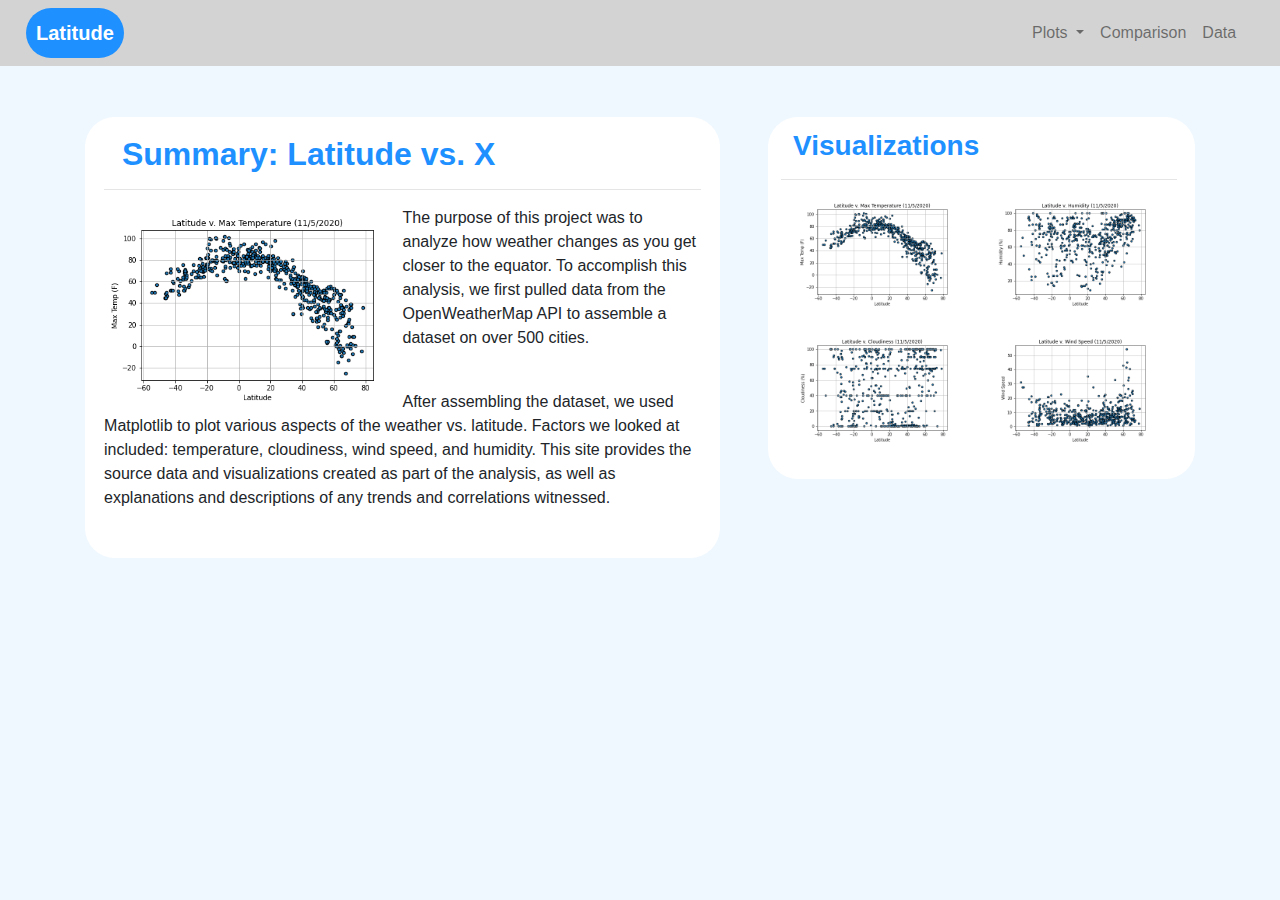
<file: index.html>
<!DOCTYPE html>
<html lang="en">

<head>
    <meta charset="UTF-8">
    <title>Weather Visualization</title>
    <link rel="stylesheet" href="https://stackpath.bootstrapcdn.com/bootstrap/4.3.1/css/bootstrap.min.css" integrity="sha384-ggOyR0iXCbMQv3Xipma34MD+dH/1fQ784/j6cY/iJTQUOhcWr7x9JvoRxT2MZw1T" crossorigin="anonymous">
    <link rel="stylesheet" type="text/css" href="style.css">
</head>

<body>
  <div class="navigation">
    <nav class="navbar navbar-expand-lg navbar-light bg-light">
        <a class="navbar-brand" href="index.html"><strong>Latitude</strong></a>
        <button class="navbar-toggler" type="button" data-toggle="collapse" data-target="#navbarNavDropdown" aria-controls="navbarNavDropdown" aria-expanded="false" aria-label="Toggle navigation">
          <span class="navbar-toggler-icon"></span>
        </button>

        <div class="collapse navbar-collapse" id="navbarNavDropdown">
          <ul class="navbar-nav">

            <li class="nav-item dropdown">
              <a class="nav-link dropdown-toggle" href="#" id="navbarDropdownMenuLink" role="button" data-toggle="dropdown" aria-haspopup="true" aria-expanded="false">
                Plots
              </a>
              <div class="dropdown-menu" aria-labelledby="navbarDropdownMenuLink">
                <a class="dropdown-item" href="cloud.html">Cloudiness</a>
                <a class="dropdown-item" href="humidity.html">Humidity</a>
                <a class="dropdown-item" href="wind.html">Wind Speed</a>
                <a class="dropdown-item" href="temp.html">Max Temperature</a>
              </div>
            </li>
            <li class="nav-item">
                <a class="nav-link" href="comparison.html">Comparison</a>
              </li>

              <li class="nav-item">
                <a class="nav-link" href="data.html">Data</a>
              </li>
          </ul>
        </div>
    </nav>
</div>

     <div class="container">
        <div class="row">
          <div class="col-lg-7 col-md-12">
            <div class="left-box">
              <h2 class="title">Summary: Latitude vs. X</h2>
              <hr>
              <img src="images/LatvTemp.png" class="summary-pic" width="300" alt="Lat vs. Temp">
              <p class="summary">The purpose of this project was to analyze how weather changes as you get closer to the equator. To
                accomplish this analysis, we first pulled data from the OpenWeatherMap API to assemble a dataset on over
                500 cities.</p>
                <br>
              <p class="summary">After assembling the dataset, we used Matplotlib to plot various aspects of the weather vs. latitude.
                Factors we looked at included: temperature, cloudiness, wind speed, and humidity. This site provides the
                source data and visualizations created as part of the analysis, as well as explanations and descriptions of
                any trends and correlations witnessed.</p>
            </div>
          </div>
          <div class="col-lg-5 col-md-12">
            <div class="right-box">
              <h3 class="title">Visualizations</h3>
              <hr>
    
    
              <div class="container">
                <div class="row">
                  <div class="col-lg-6 col-md-6 col-sm-12">
                    <a href="temp.html">
                      <img src="images/LatvTemp.png" class="image" alt="Lat vs. Temp">
                    </a>
                  </div>
                  <div class="col-lg-6 col-md-6 col-sm-12">
                    <a href="humidity.html">
                      <img src="images/LatvHumidity.png"  class="image" alt="Lat vs. Humidity">
                    </a>
                  </div>
                </div>
    <br>
                <div class="row">
                  <div class="col-lg-6 col-md-6 col-sm-12">
                    <a href="cloud.html">
                      <img src="images/LatvCloud.png"  class="image" alt="Lat vs. Cloudiness">
                    </a>
                  </div>
                  <div class="col-lg-6 col-md-6 col-sm-12">
                    <a href="wind.html">
                      <img src="images/LatvWindspeed.png"  class="image" alt="Lat vs. Windspeed">
                    </a>
                  </div>
                </div>
              </div>
            </div>
          </div>
        </div>
      </div>


    <script src="https://code.jquery.com/jquery-3.3.1.slim.min.js" integrity="sha384-q8i/X+965DzO0rT7abK41JStQIAqVgRVzpbzo5smXKp4YfRvH+8abtTE1Pi6jizo" crossorigin="anonymous"></script>
    <script src="https://cdnjs.cloudflare.com/ajax/libs/popper.js/1.14.7/umd/popper.min.js" integrity="sha384-UO2eT0CpHqdSJQ6hJty5KVphtPhzWj9WO1clHTMGa3JDZwrnQq4sF86dIHNDz0W1" crossorigin="anonymous"></script>
    <script src="https://stackpath.bootstrapcdn.com/bootstrap/4.3.1/js/bootstrap.min.js" integrity="sha384-JjSmVgyd0p3pXB1rRibZUAYoIIy6OrQ6VrjIEaFf/nJGzIxFDsf4x0xIM+B07jRM" crossorigin="anonymous"></script>
</body>
</html>
</file>
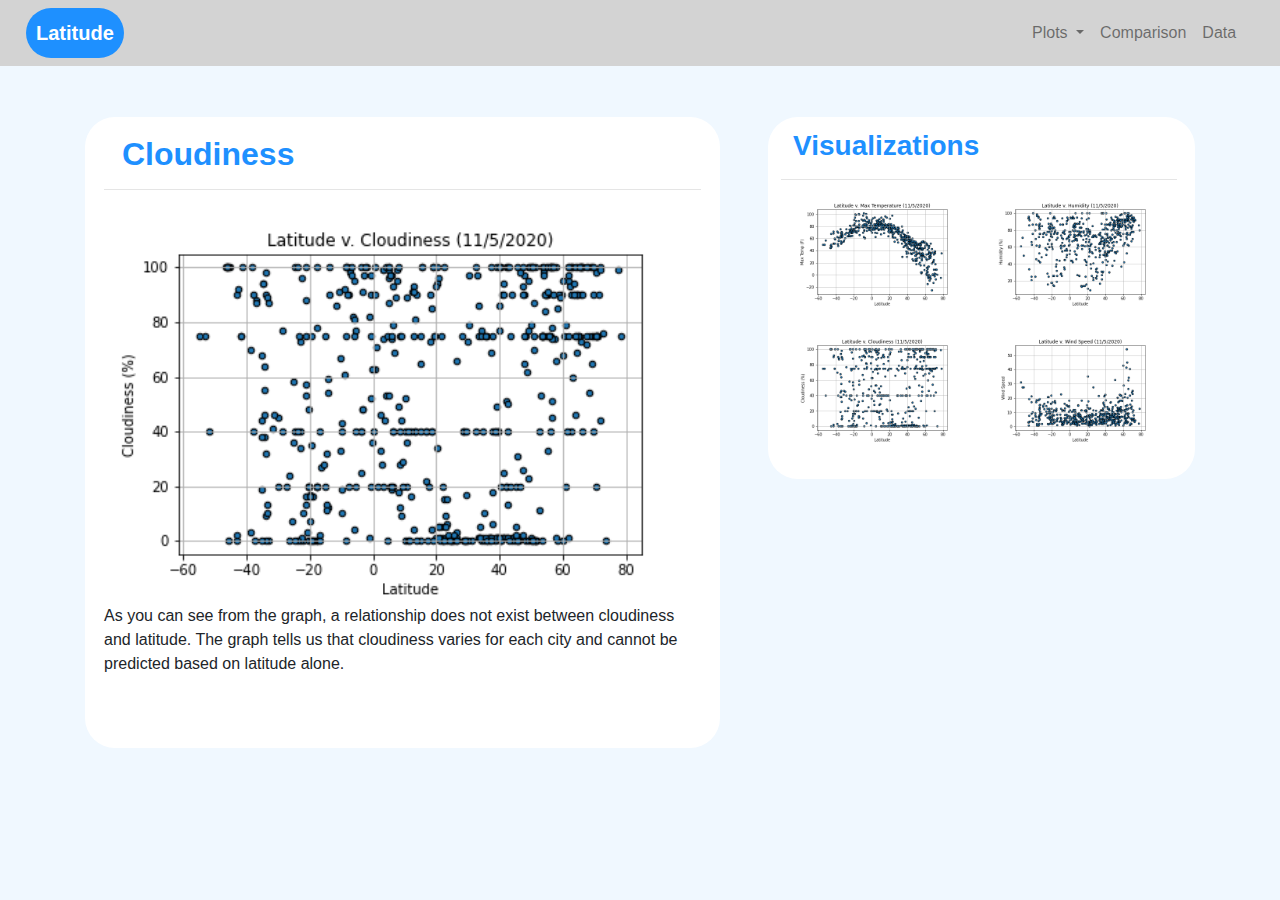
<file: cloud.html>
<!DOCTYPE html>
<html lang="en">

<head>
    <meta charset="UTF-8">
    <title>Cloudiness</title>
    <link rel="stylesheet" href="https://stackpath.bootstrapcdn.com/bootstrap/4.3.1/css/bootstrap.min.css" integrity="sha384-ggOyR0iXCbMQv3Xipma34MD+dH/1fQ784/j6cY/iJTQUOhcWr7x9JvoRxT2MZw1T" crossorigin="anonymous">
    <link rel="stylesheet" type="text/css" href="style.css">
</head>

<body>
    <div class="navigation">
        <nav class="navbar navbar-expand-lg navbar-light bg-light">
            <a class="navbar-brand" href="index.html"><strong>Latitude</strong></a>
            <button class="navbar-toggler" type="button" data-toggle="collapse" data-target="#navbarNavDropdown" aria-controls="navbarNavDropdown" aria-expanded="false" aria-label="Toggle navigation">
              <span class="navbar-toggler-icon"></span>
            </button>

            <div class="collapse navbar-collapse" id="navbarNavDropdown">
              <ul class="navbar-nav">

                <li class="nav-item dropdown">
                  <a class="nav-link dropdown-toggle" href="#" id="navbarDropdownMenuLink" role="button" data-toggle="dropdown" aria-haspopup="true" aria-expanded="false">
                    Plots
                  </a>
                  <div class="dropdown-menu" aria-labelledby="navbarDropdownMenuLink">
                    <a class="dropdown-item" href="cloud.html">Cloudiness</a>
                    <a class="dropdown-item" href="humidity.html">Humidity</a>
                    <a class="dropdown-item" href="wind.html">Wind Speed</a>
                    <a class="dropdown-item" href="temp.html">Max Temperature</a>
                  </div>
                </li>
                <li class="nav-item">
                    <a class="nav-link" href="comparison.html">Comparison<span class="sr-only">(current)</span></a>
                  </li>

                  <li class="nav-item">
                    <a class="nav-link" href="data.html">Data</a>
                  </li>
              </ul>
            </div>
        </nav>
    </div>

    <div class="container">
        <div class="row">
          <div class="col-lg-7 col-md-12">
            <div class="left-box">
              <h2 class="title">Cloudiness</h2>
              <hr>
              <img src="images/LatvCloud.png"  alt="Lat vs. Cloudiness">
              <p class="summary">As you can see from the graph, a relationship does not exist between cloudiness and latitude. The graph tells us that cloudiness varies for each city and cannot be predicted based on latitude alone.</p>
                <br>
            </div>
          </div>
          <div class="col-lg-5 col-md-12">
            <div class="right-box">
              <h3 class="title">Visualizations</h3>
              <hr>
    
    
              <div class="container">
                <div class="row">
                  <div class="col-lg-6 col-md-6 col-sm-12">
                    <a href="temp.html">
                      <img src="images/LatvTemp.png"  class="image" alt="Lat vs. Temp" >
                    </a>
                  </div>
                  <div class="col-lg-6 col-md-6 col-sm-12">
                    <a href="humidity.html">
                      <img src="images/LatvHumidity.png"  class="image" alt="Lat vs. Humidity">
                    </a>
                  </div>
                </div>
    <br>
                <div class="row">
                  <div class="col-lg-6 col-md-6 col-sm-12">
                    <a href="cloud.html">
                      <img src="images/LatvCloud.png"  class="image" alt="Lat vs. Cloudiness">
                    </a>
                  </div>
                  <div class="col-lg-6 col-md-6 col-sm-12">
                    <a href="wind.html">
                      <img src="images/LatvWindspeed.png"  class="image" alt="Lat vs. windspeed">
                    </a>
                  </div>
                </div>
              </div>
            </div>
          </div>
        </div>
      </div>


    <script src="https://code.jquery.com/jquery-3.3.1.slim.min.js" integrity="sha384-q8i/X+965DzO0rT7abK41JStQIAqVgRVzpbzo5smXKp4YfRvH+8abtTE1Pi6jizo" crossorigin="anonymous"></script>
    <script src="https://cdnjs.cloudflare.com/ajax/libs/popper.js/1.14.7/umd/popper.min.js" integrity="sha384-UO2eT0CpHqdSJQ6hJty5KVphtPhzWj9WO1clHTMGa3JDZwrnQq4sF86dIHNDz0W1" crossorigin="anonymous"></script>
    <script src="https://stackpath.bootstrapcdn.com/bootstrap/4.3.1/js/bootstrap.min.js" integrity="sha384-JjSmVgyd0p3pXB1rRibZUAYoIIy6OrQ6VrjIEaFf/nJGzIxFDsf4x0xIM+B07jRM" crossorigin="anonymous"></script>
</body>
</html>
</file>
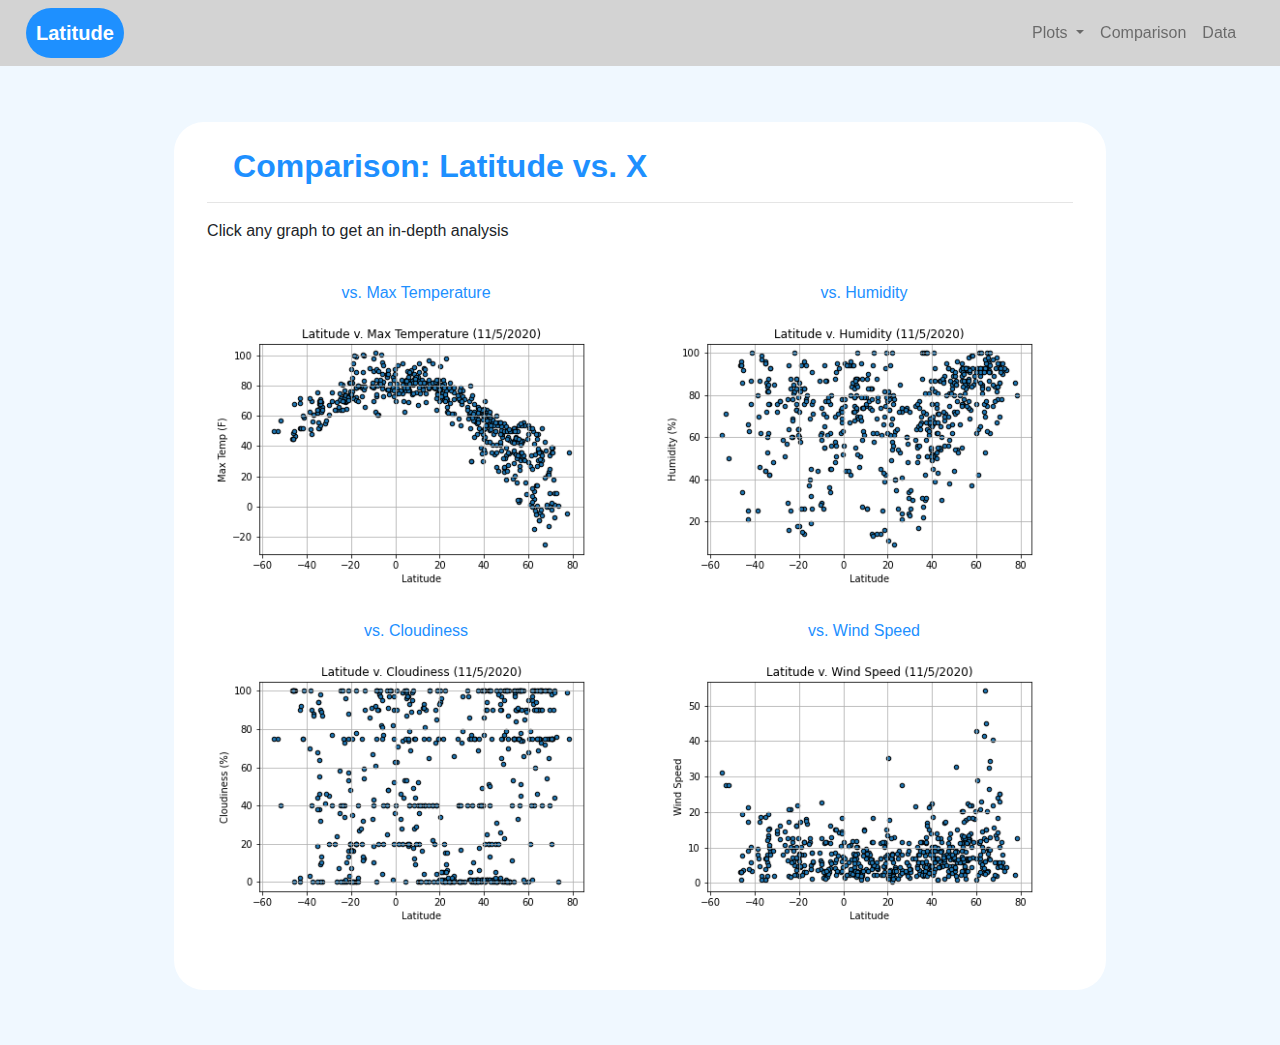
<file: comparison.html>
<!DOCTYPE html>
<html lang="en">

<head>
    <meta charset="UTF-8">
    <title>Comparison</title>
    <link rel="stylesheet" href="https://stackpath.bootstrapcdn.com/bootstrap/4.3.1/css/bootstrap.min.css" integrity="sha384-ggOyR0iXCbMQv3Xipma34MD+dH/1fQ784/j6cY/iJTQUOhcWr7x9JvoRxT2MZw1T" crossorigin="anonymous">
    <link rel="stylesheet" type="text/css" href="style.css">
</head>

<body>
    <div class="navigation">
        <nav class="navbar navbar-expand-lg navbar-light bg-light">
            <a class="navbar-brand" href="index.html"><strong>Latitude</strong></a>
            <button class="navbar-toggler" type="button" data-toggle="collapse" data-target="#navbarNavDropdown" aria-controls="navbarNavDropdown" aria-expanded="false" aria-label="Toggle navigation">
              <span class="navbar-toggler-icon"></span>
            </button>

            <div class="collapse navbar-collapse" id="navbarNavDropdown">
              <ul class="navbar-nav">

                <li class="nav-item dropdown">
                  <a class="nav-link dropdown-toggle" href="#" id="navbarDropdownMenuLink" role="button" data-toggle="dropdown" aria-haspopup="true" aria-expanded="false">
                    Plots
                  </a>
                  <div class="dropdown-menu" aria-labelledby="navbarDropdownMenuLink">
                    <a class="dropdown-item" href="cloud.html">Cloudiness</a>
                    <a class="dropdown-item" href="humidity.html">Humidity</a>
                    <a class="dropdown-item" href="wind.html">Wind Speed</a>
                    <a class="dropdown-item" href="temp.html">Max Temperature</a>
                  </div>
                </li>
                <li class="nav-item">
                    <a class="nav-link" href="comparison.html">Comparison<span class="sr-only">(current)</span></a>
                  </li>

                  <li class="nav-item">
                    <a class="nav-link" href="data.html">Data</a>
                  </li>
              </ul>
            </div>
        </nav>
    </div>

    <div class="container">
        <div class="row">
          <div class="col-md-12">
            <div class="left-box" id = "comparison">
              <h2 class="title">Comparison: Latitude vs. X</h2>
              <hr>
              <p>Click any graph to get an in-depth analysis</p>
              <br>
    
                <div class="row">
                  <div class="col-md-6">
                    <h6>vs. Max Temperature<h6>
                    <a href="temp.html">
                      <img src="images/LatvTemp.png" class="image" alt="Lat vs. Temp"></a>
                  </div>
                  <div class="col-md-6">
                    <h6>vs. Humidity<h6>
                    <a href="humidity.html">
                      <img src="images/LatvHumidity.png" class="image" alt="Lat vs. Humidity"></a>
                  </div>
                </div>
                    <br>
                <div class="row">
                  <div class="col-md-6" >
                    <h6>vs. Cloudiness<h6>
                    <a href="cloud.html">
                      <img src="images/LatvCloud.png" class="image" alt="Lat vs. Cloudiness"></a>
                  </div>
                  <div class="col-md-6">
                    <h6>vs. Wind Speed<h6>
                    <a href="wind.html">
                      <img src="images/LatvWindspeed.png" class="image" alt="Lat vs. windspeed"></a>
                  </div>
                </div>
            </div>
          </div>
        </div>
      </div>
    <script src="https://code.jquery.com/jquery-3.3.1.slim.min.js" integrity="sha384-q8i/X+965DzO0rT7abK41JStQIAqVgRVzpbzo5smXKp4YfRvH+8abtTE1Pi6jizo" crossorigin="anonymous"></script>
    <script src="https://cdnjs.cloudflare.com/ajax/libs/popper.js/1.14.7/umd/popper.min.js" integrity="sha384-UO2eT0CpHqdSJQ6hJty5KVphtPhzWj9WO1clHTMGa3JDZwrnQq4sF86dIHNDz0W1" crossorigin="anonymous"></script>
    <script src="https://stackpath.bootstrapcdn.com/bootstrap/4.3.1/js/bootstrap.min.js" integrity="sha384-JjSmVgyd0p3pXB1rRibZUAYoIIy6OrQ6VrjIEaFf/nJGzIxFDsf4x0xIM+B07jRM" crossorigin="anonymous"></script>
</body>
</html>
</file>
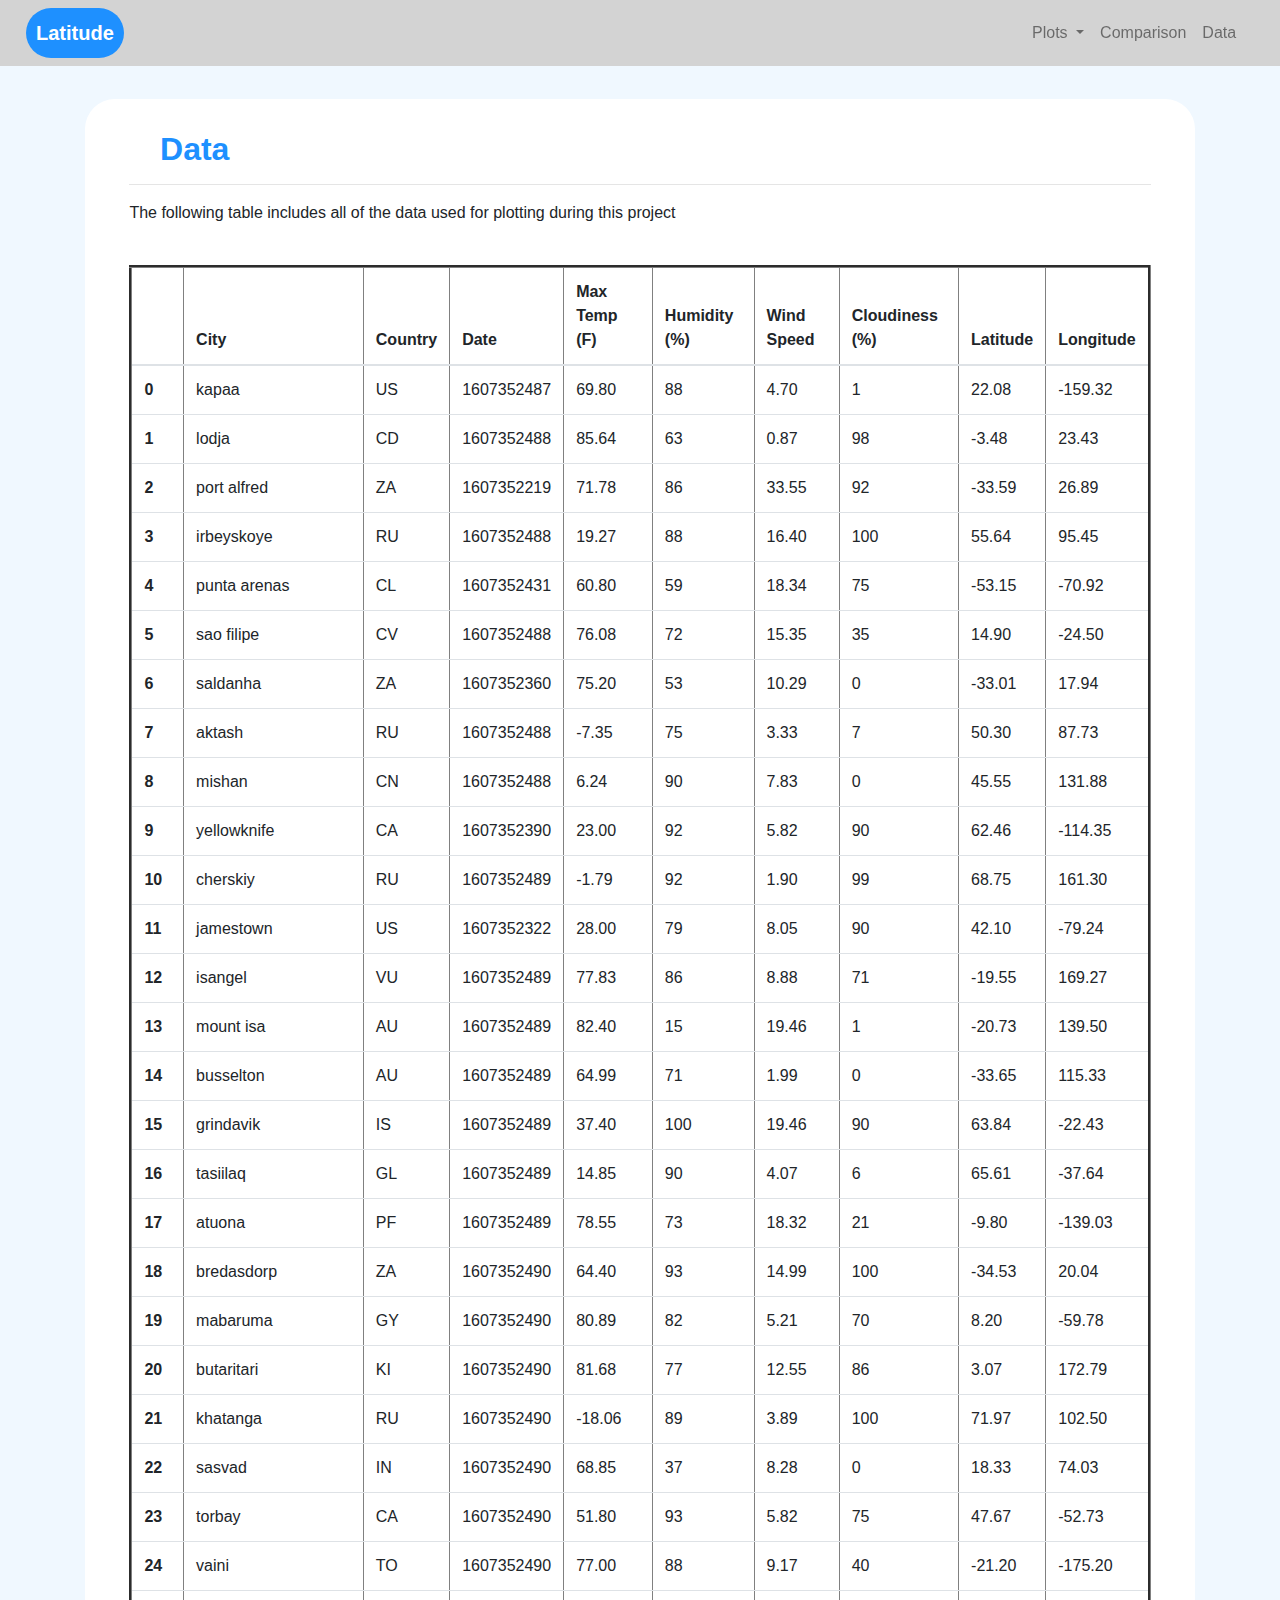
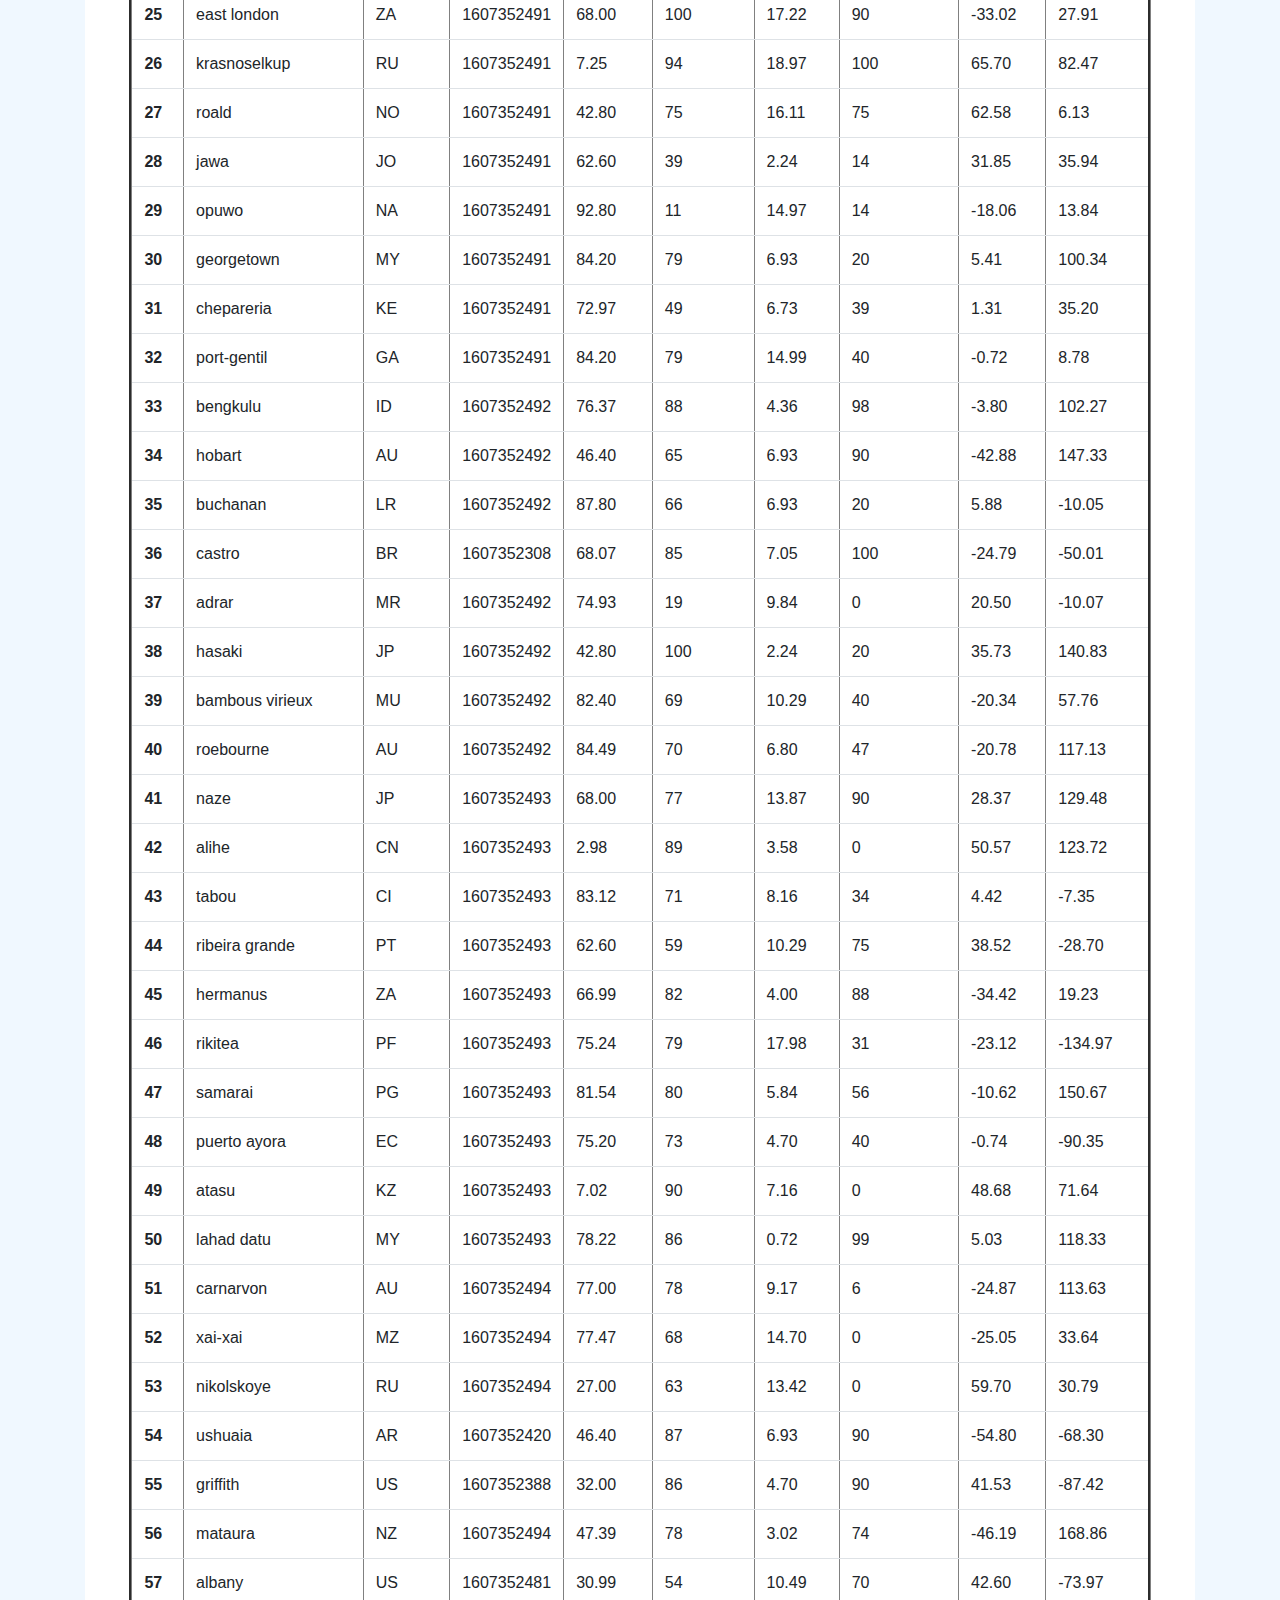
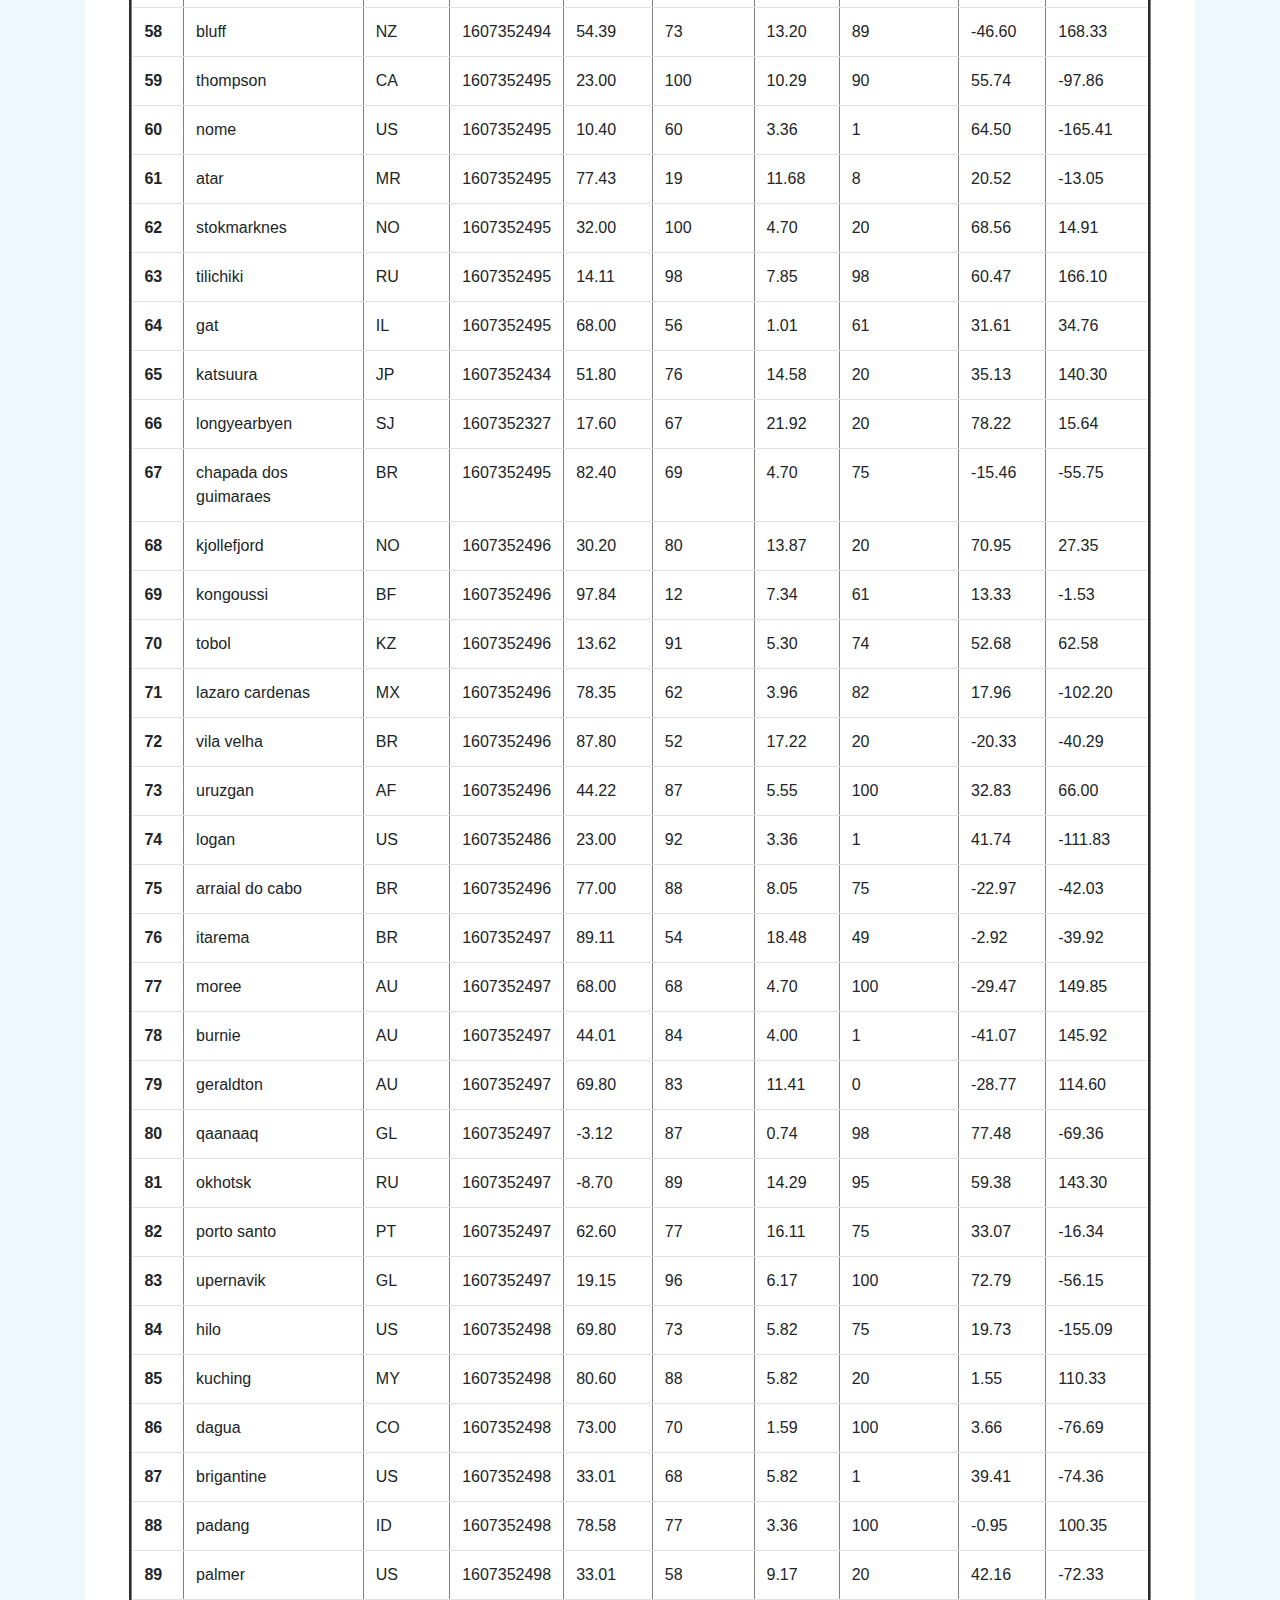
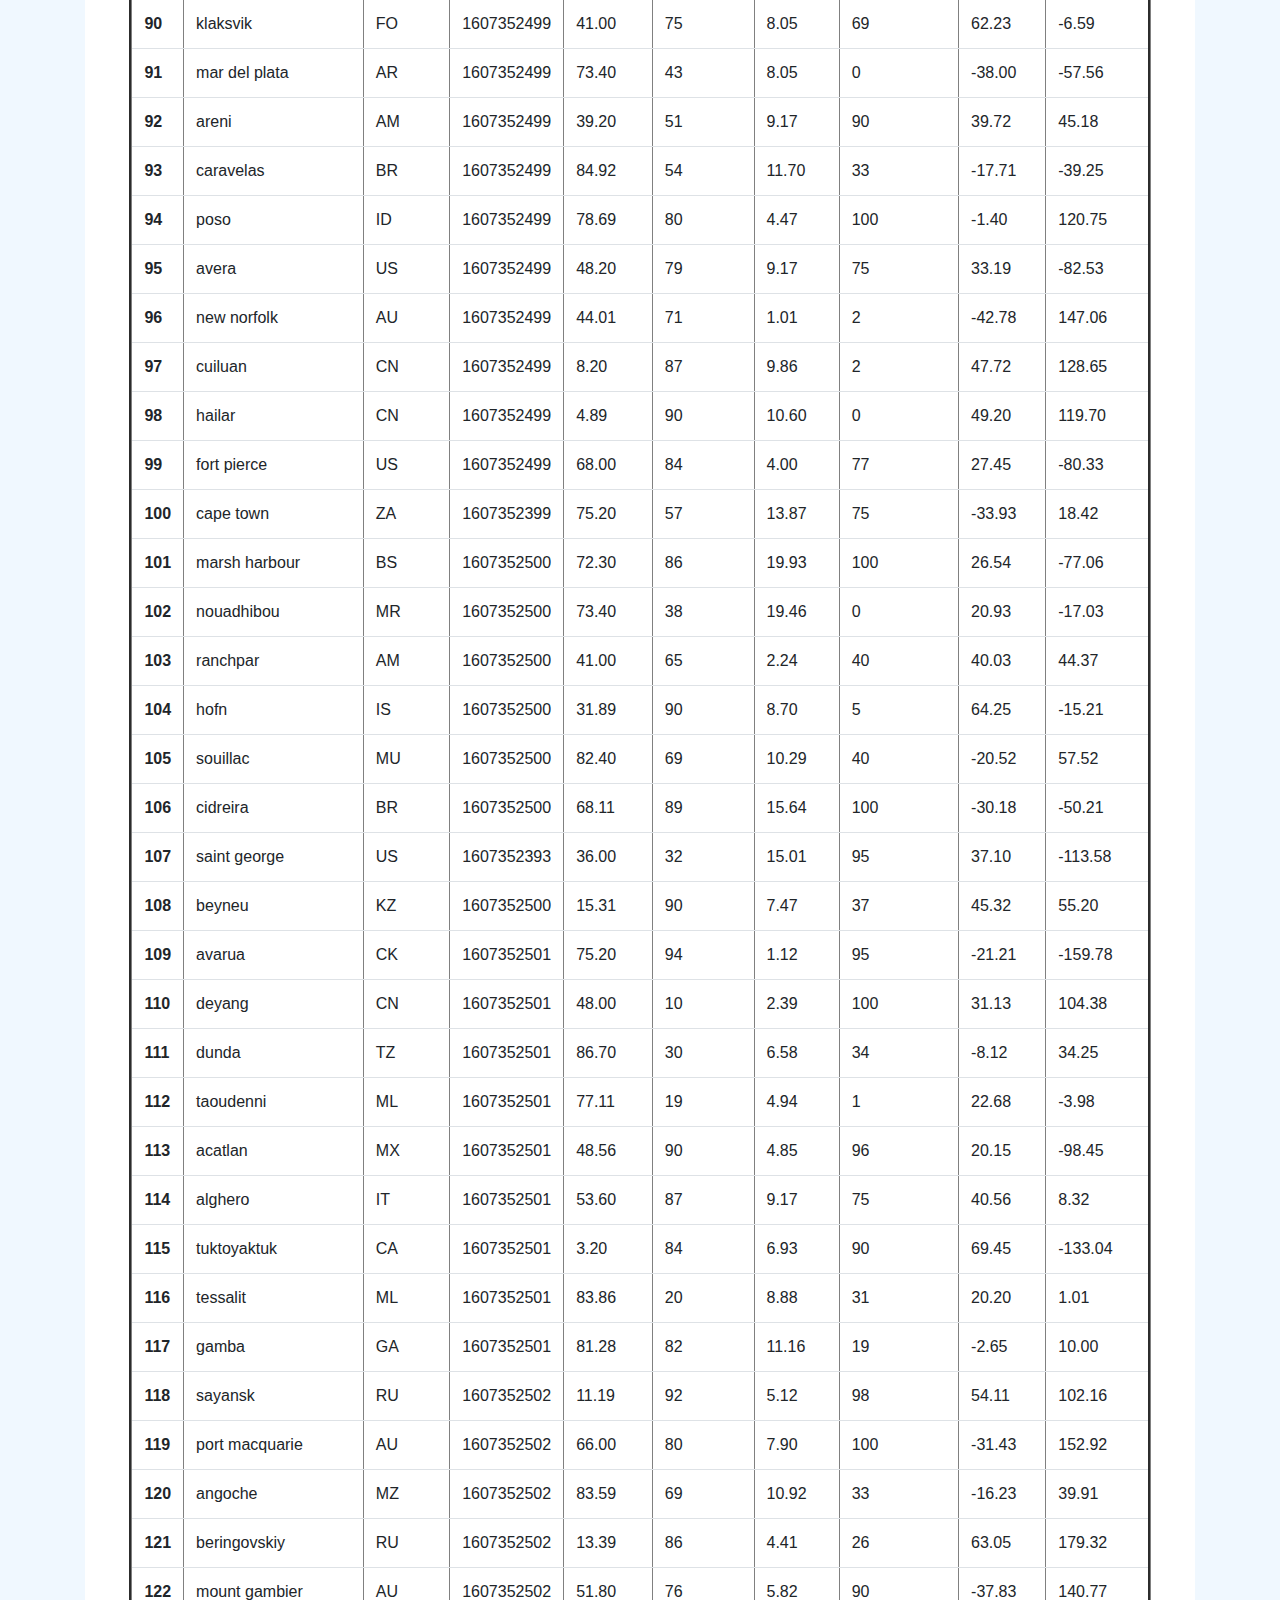
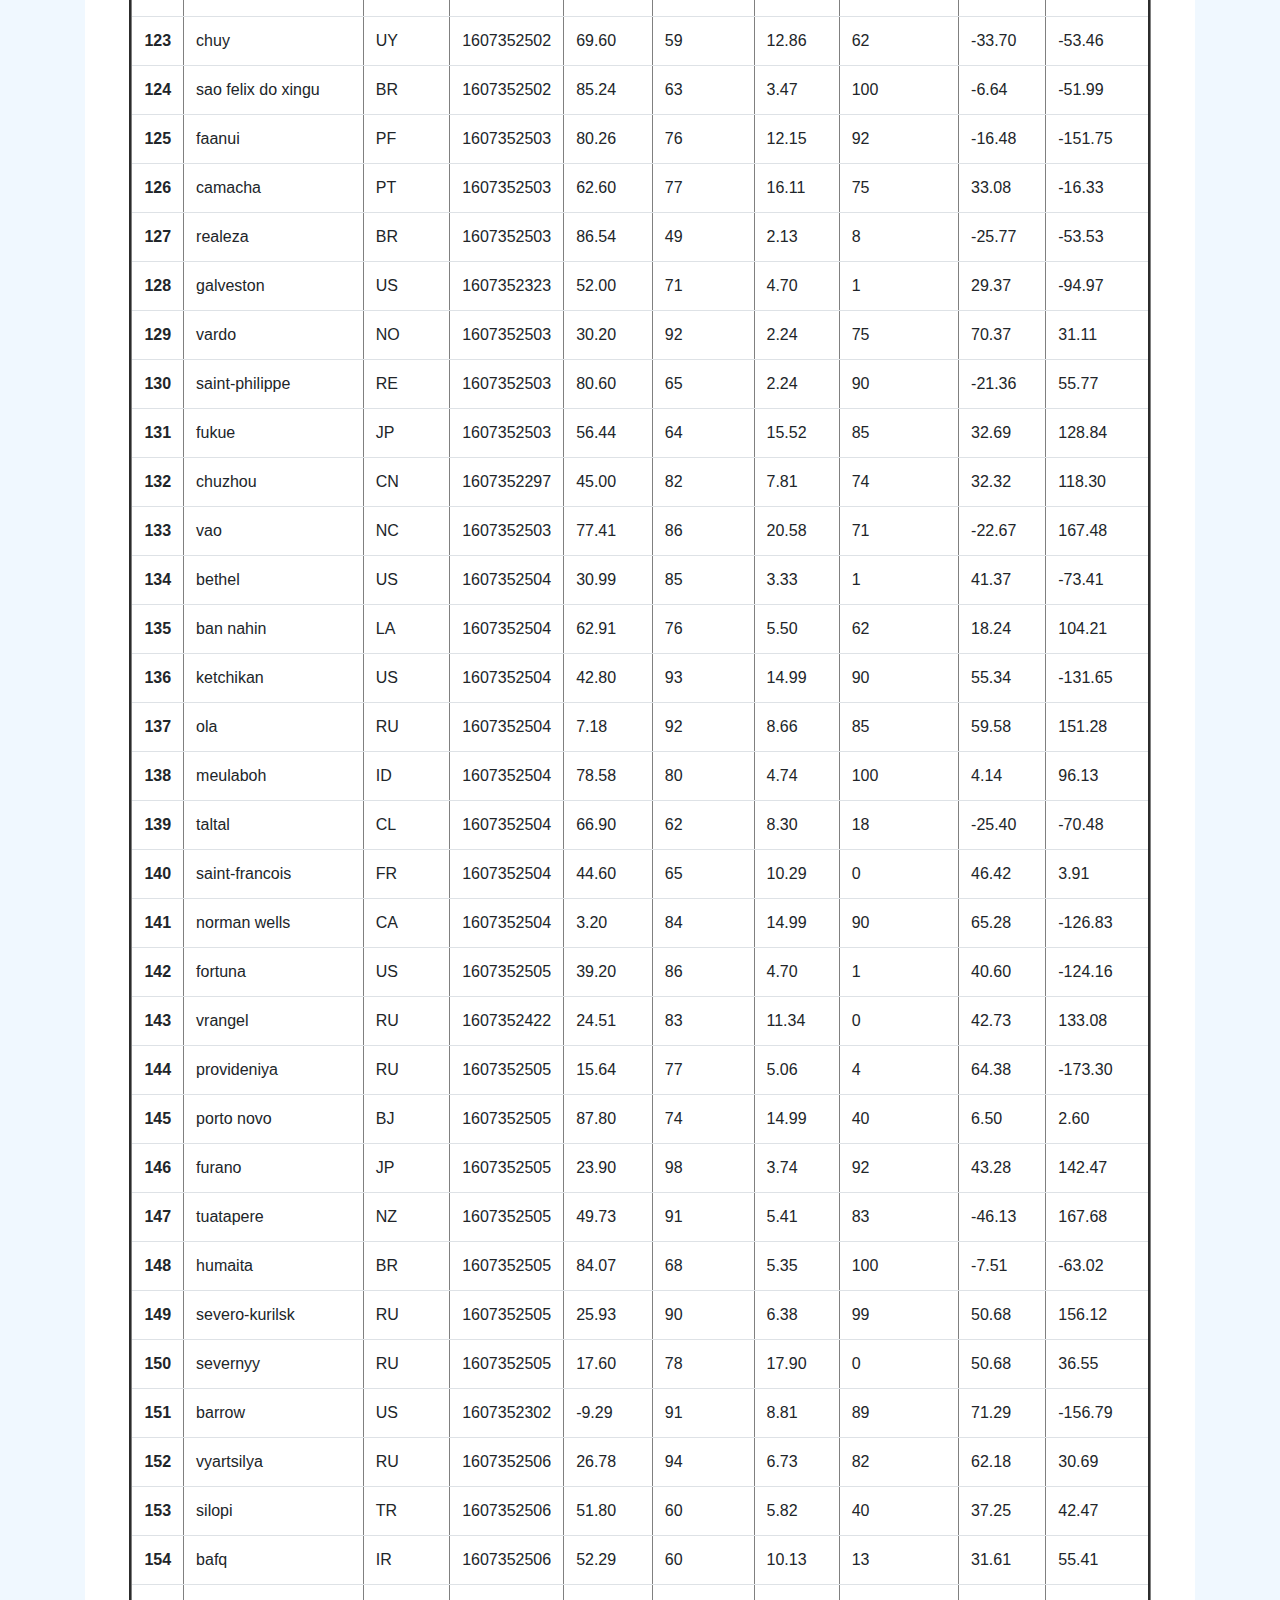
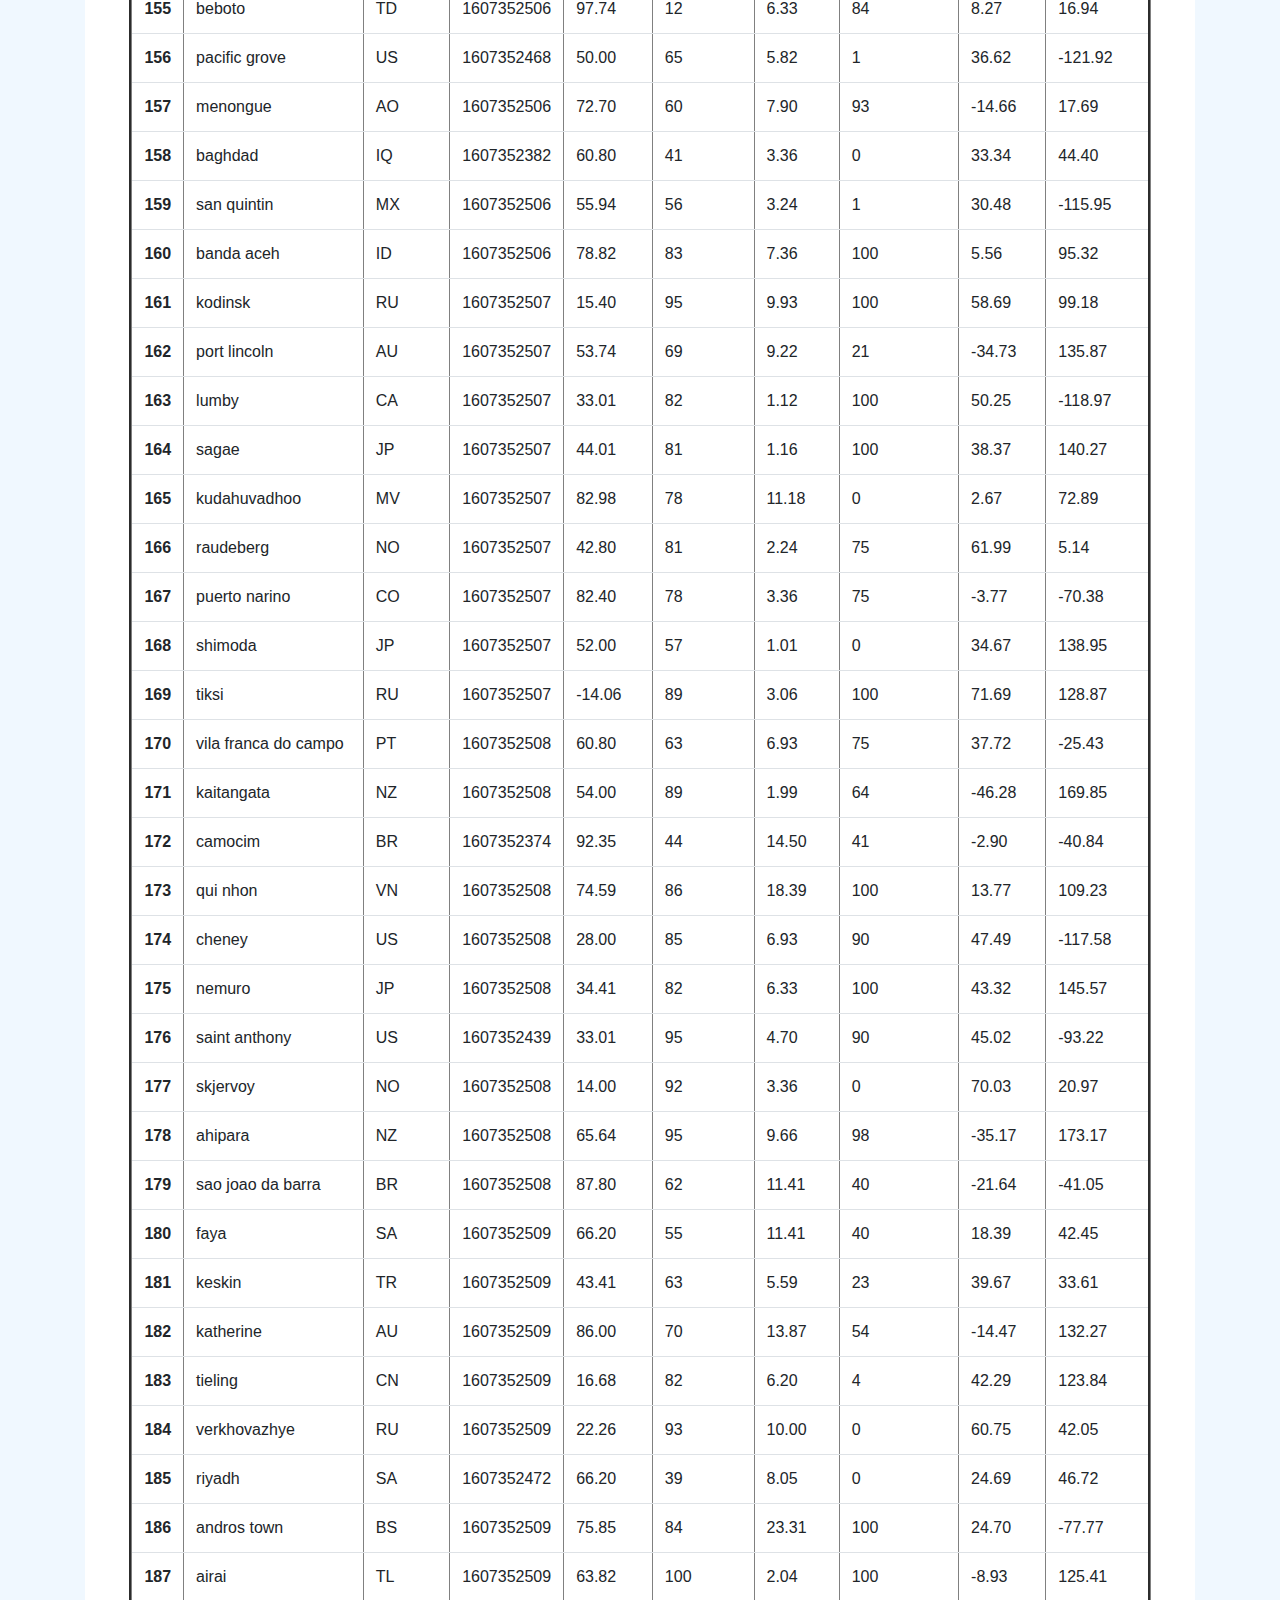
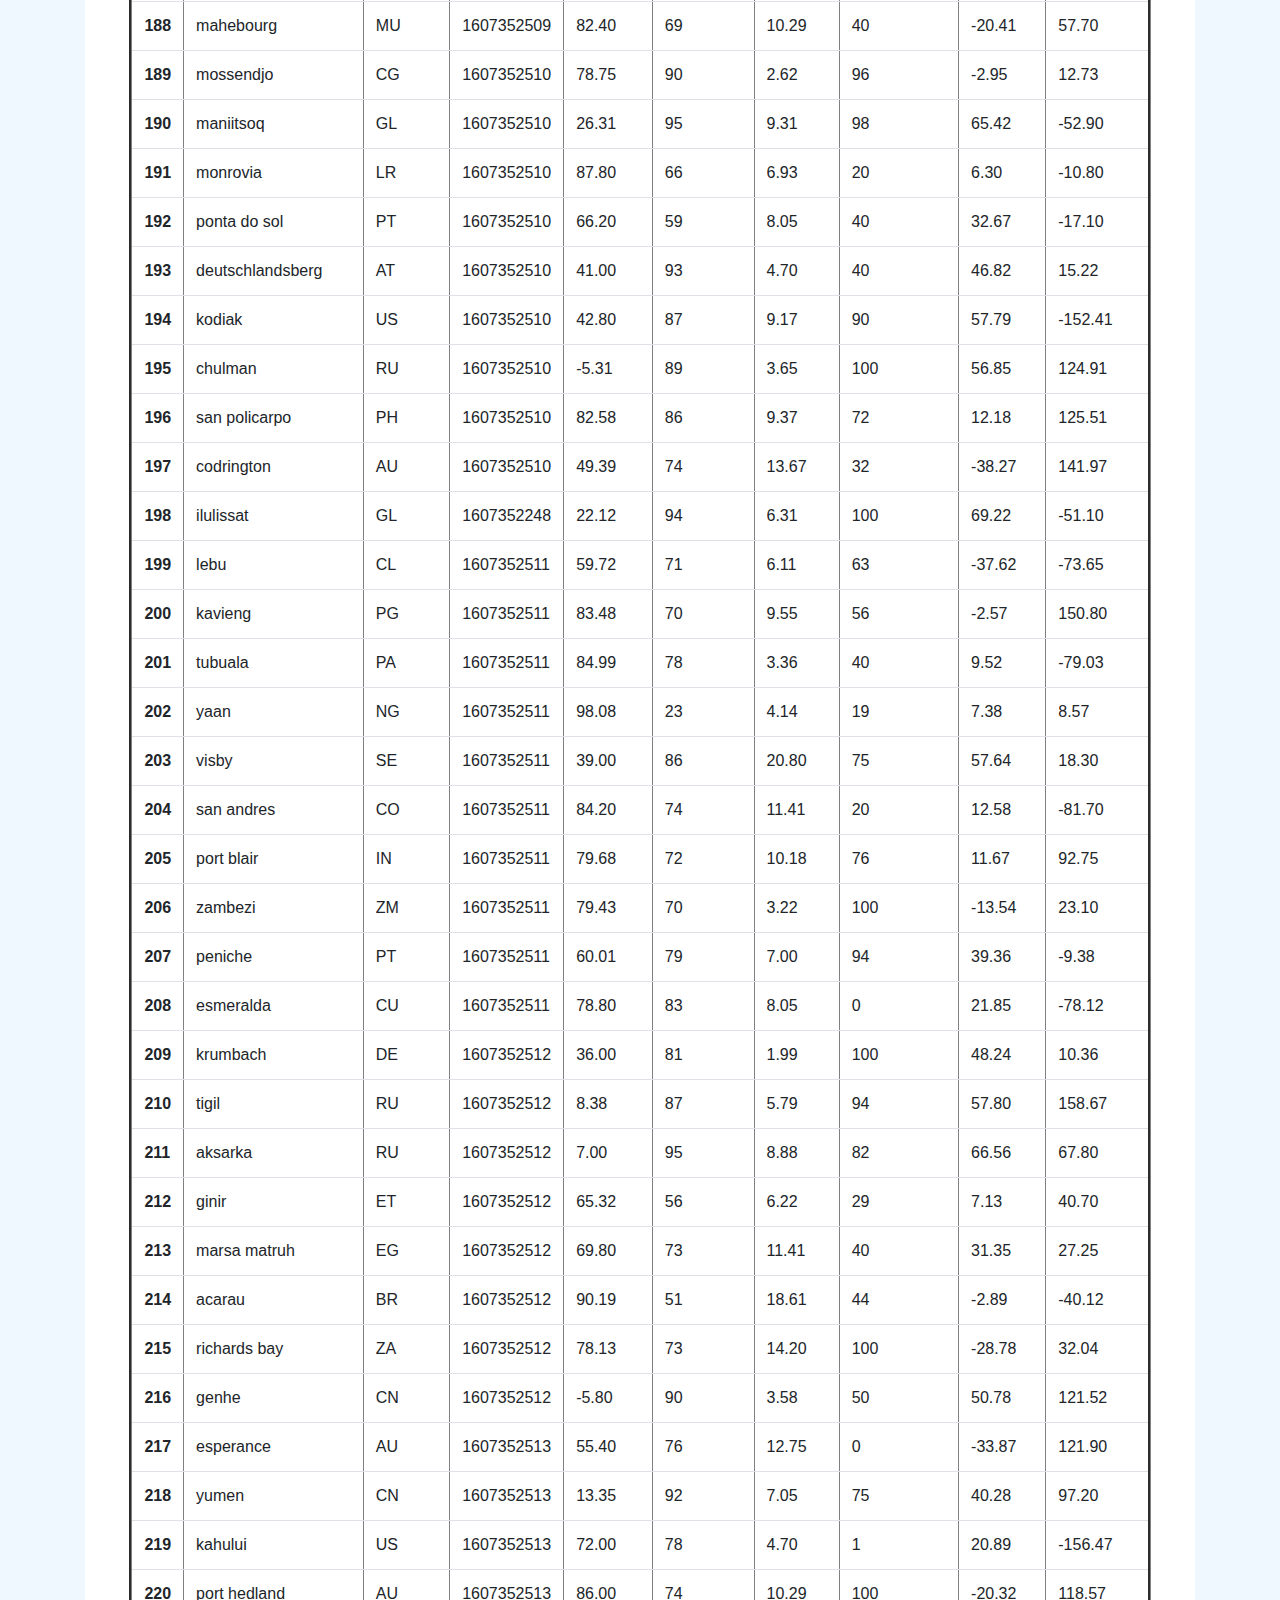
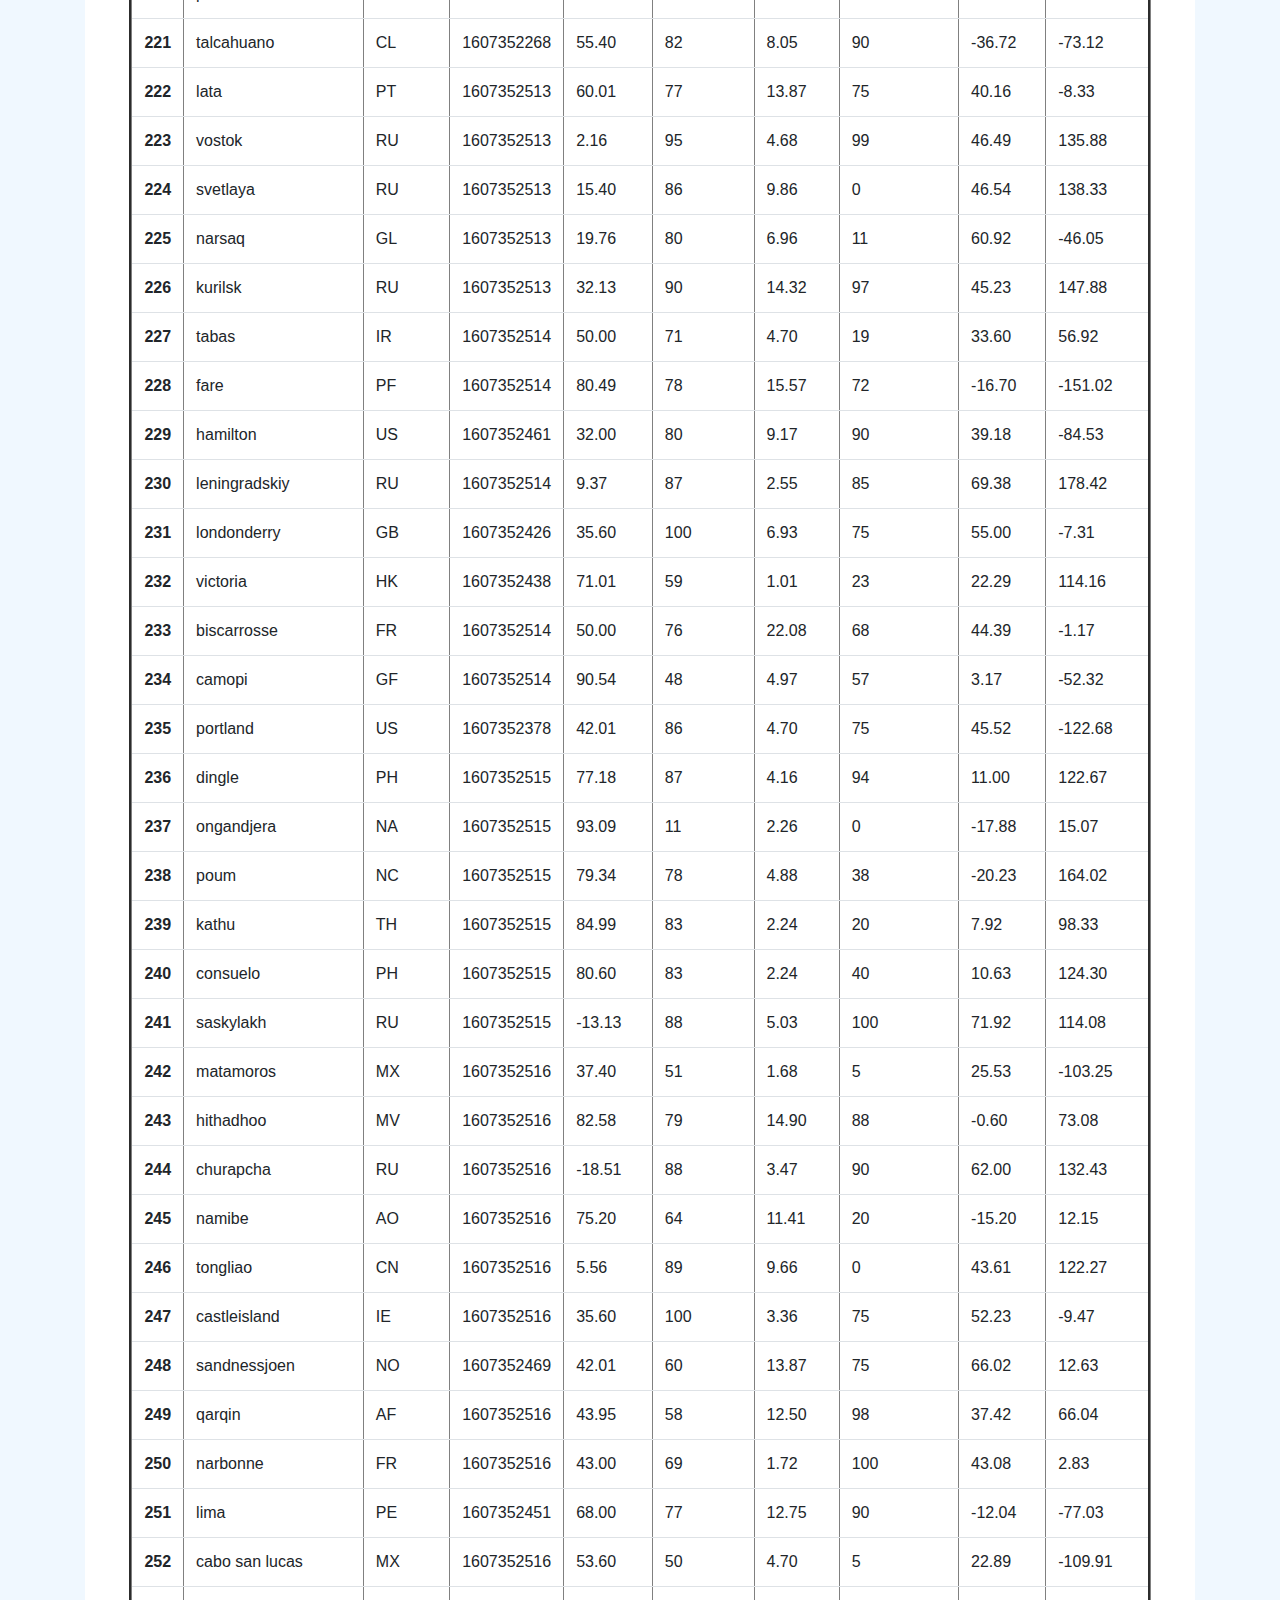
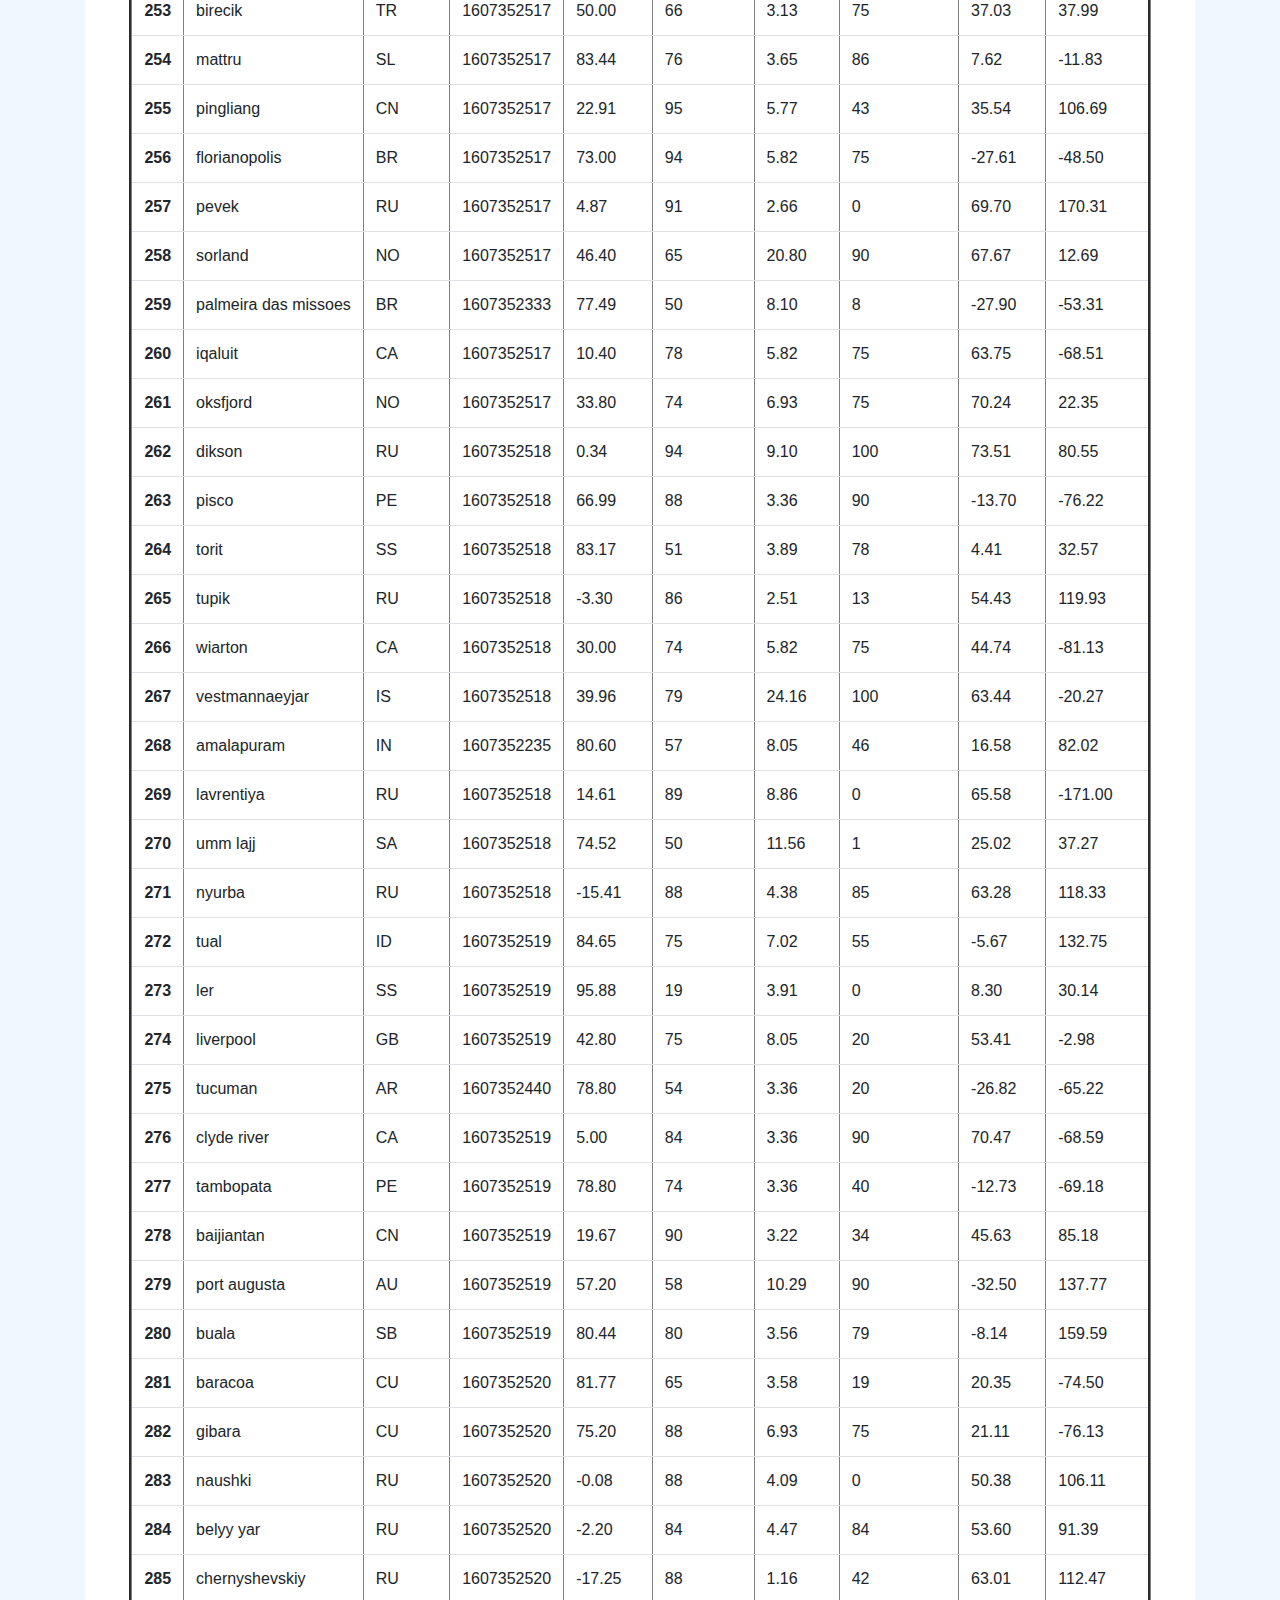
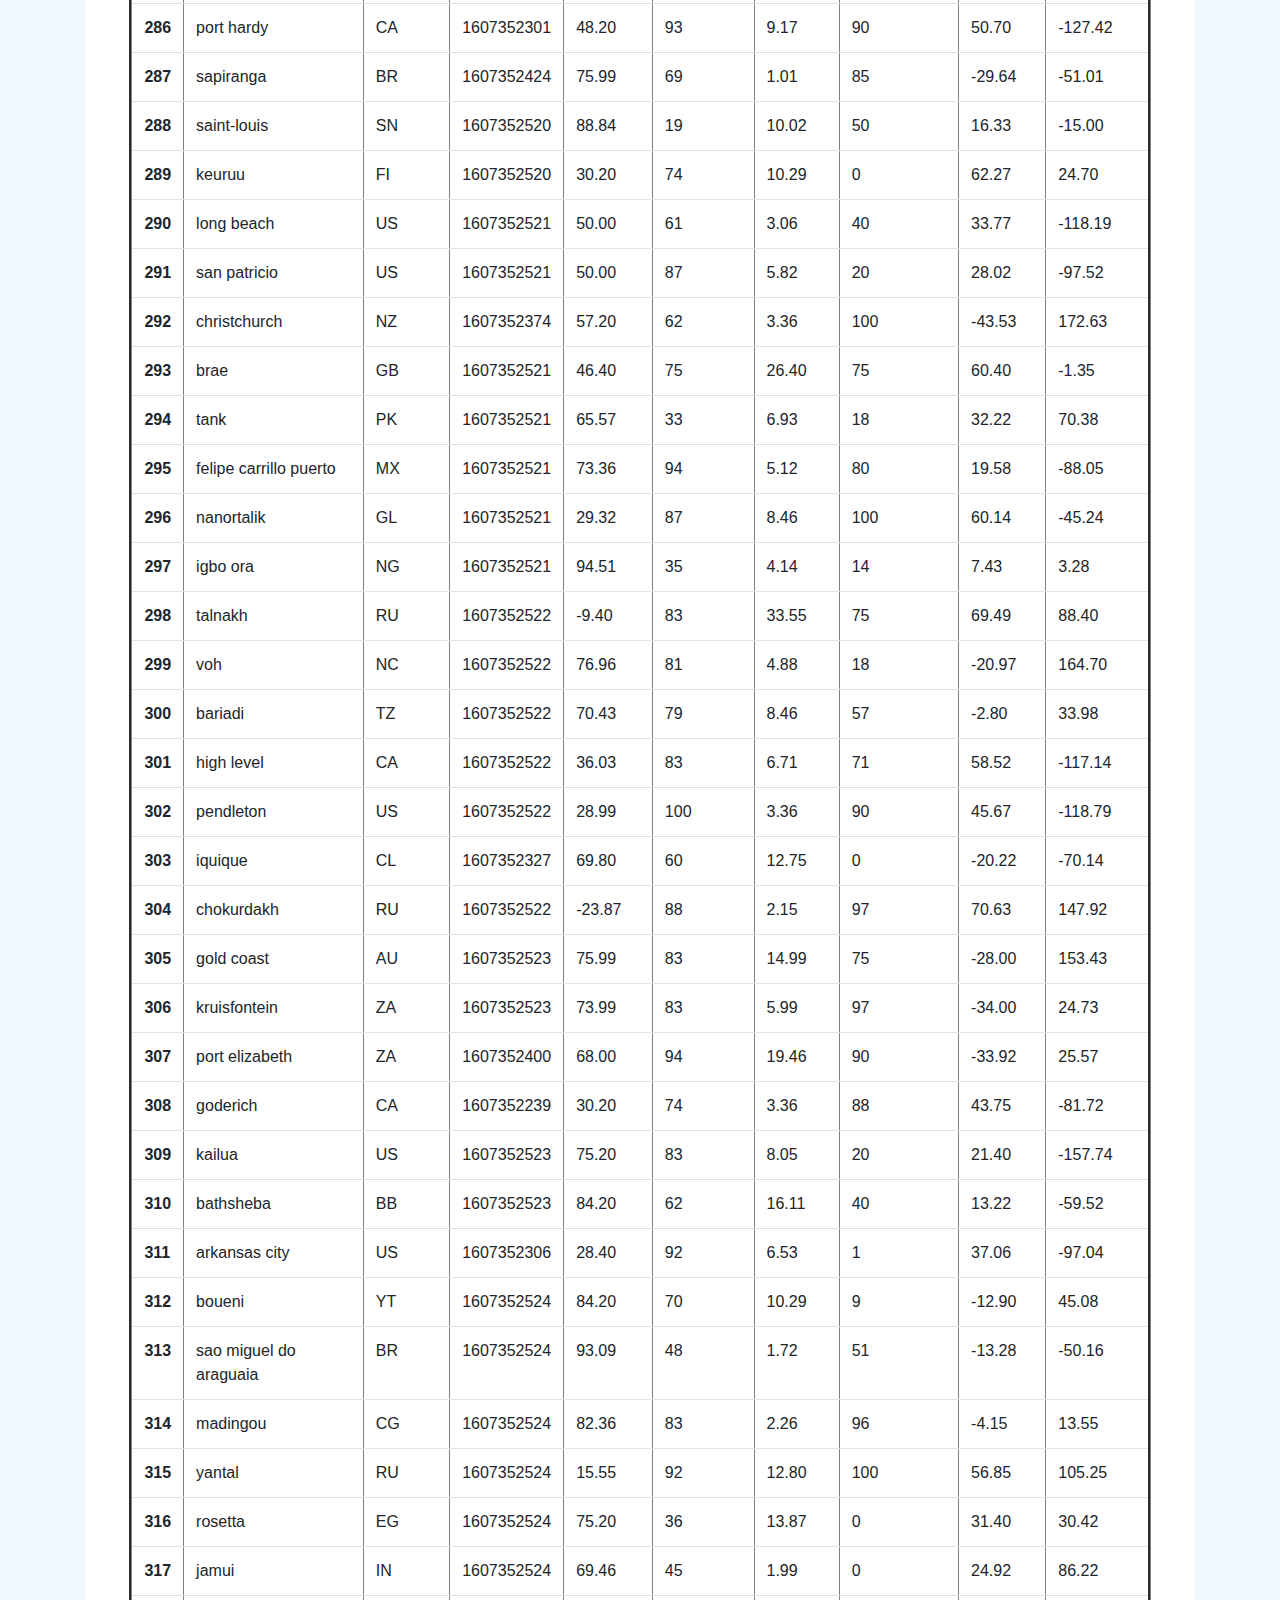
<file: data.html>
<!DOCTYPE html>
<html lang="en">

<head>
    <meta charset="UTF-8">
    <title>Data</title>
    <link rel="stylesheet" href="https://stackpath.bootstrapcdn.com/bootstrap/4.3.1/css/bootstrap.min.css" integrity="sha384-ggOyR0iXCbMQv3Xipma34MD+dH/1fQ784/j6cY/iJTQUOhcWr7x9JvoRxT2MZw1T" crossorigin="anonymous">
    <link rel="stylesheet" type="text/css" href="style.css">
</head>

<body>
    <div class="navigation">
        <nav class="navbar navbar-expand-lg navbar-light bg-light">
            <a class="navbar-brand" href="index.html"><strong>Latitude</strong></a>
            <button class="navbar-toggler" type="button" data-toggle="collapse" data-target="#navbarNavDropdown" aria-controls="navbarNavDropdown" aria-expanded="false" aria-label="Toggle navigation">
              <span class="navbar-toggler-icon"></span>
            </button>

            <div class="collapse navbar-collapse" id="navbarNavDropdown">
              <ul class="navbar-nav">

                <li class="nav-item dropdown">
                  <a class="nav-link dropdown-toggle" href="#" id="navbarDropdownMenuLink" role="button" data-toggle="dropdown" aria-haspopup="true" aria-expanded="false">
                    Plots
                  </a>
                  <div class="dropdown-menu" aria-labelledby="navbarDropdownMenuLink">
                    <a class="dropdown-item" href="cloud.html">Cloudiness</a>
                    <a class="dropdown-item" href="humidity.html">Humidity</a>
                    <a class="dropdown-item" href="wind.html">Wind Speed</a>
                    <a class="dropdown-item" href="temp.html">Max Temperature</a>
                  </div>
                </li>
                <li class="nav-item">
                    <a class="nav-link" href="comparison.html">Comparison<span class="sr-only">(current)</span></a>
                  </li>

                  <li class="nav-item">
                    <a class="nav-link" href="data.html">Data</a>
                  </li>
              </ul>
            </div>
        </nav>
    </div>

    <div class="container">
        
            <div class="data-table">
          
                <h2 class="title">Data</h2>
                <hr>
                <p>The following table includes all of the data used for plotting during this project</p>
                <br>

                 <div class="table-responsive">
                    <table class="table" border= "3">
                        <thead>
                            <tr style="text-align: left;">
                              <th></th>
                              <th>City</th>
                              <th>Country</th>
                              <th>Date</th>
                              <th>Max Temp (F)</th>
                              <th>Humidity (%)</th>
                              <th>Wind Speed</th>
                              <th>Cloudiness (%)</th>
                              <th>Latitude</th>
                              <th>Longitude</th>
                            </tr>
                          </thead>
                          <tbody>
                            <tr>
                              <th>0</th>
                              <td>kapaa</td>
                              <td>US</td>
                              <td>1607352487</td>
                              <td>69.80</td>
                              <td>88</td>
                              <td>4.70</td>
                              <td>1</td>
                              <td>22.08</td>
                              <td>-159.32</td>
                            </tr>
                            <tr>
                              <th>1</th>
                              <td>lodja</td>
                              <td>CD</td>
                              <td>1607352488</td>
                              <td>85.64</td>
                              <td>63</td>
                              <td>0.87</td>
                              <td>98</td>
                              <td>-3.48</td>
                              <td>23.43</td>
                            </tr>
                            <tr>
                              <th>2</th>
                              <td>port alfred</td>
                              <td>ZA</td>
                              <td>1607352219</td>
                              <td>71.78</td>
                              <td>86</td>
                              <td>33.55</td>
                              <td>92</td>
                              <td>-33.59</td>
                              <td>26.89</td>
                            </tr>
                            <tr>
                              <th>3</th>
                              <td>irbeyskoye</td>
                              <td>RU</td>
                              <td>1607352488</td>
                              <td>19.27</td>
                              <td>88</td>
                              <td>16.40</td>
                              <td>100</td>
                              <td>55.64</td>
                              <td>95.45</td>
                            </tr>
                            <tr>
                              <th>4</th>
                              <td>punta arenas</td>
                              <td>CL</td>
                              <td>1607352431</td>
                              <td>60.80</td>
                              <td>59</td>
                              <td>18.34</td>
                              <td>75</td>
                              <td>-53.15</td>
                              <td>-70.92</td>
                            </tr>
                            <tr>
                              <th>5</th>
                              <td>sao filipe</td>
                              <td>CV</td>
                              <td>1607352488</td>
                              <td>76.08</td>
                              <td>72</td>
                              <td>15.35</td>
                              <td>35</td>
                              <td>14.90</td>
                              <td>-24.50</td>
                            </tr>
                            <tr>
                              <th>6</th>
                              <td>saldanha</td>
                              <td>ZA</td>
                              <td>1607352360</td>
                              <td>75.20</td>
                              <td>53</td>
                              <td>10.29</td>
                              <td>0</td>
                              <td>-33.01</td>
                              <td>17.94</td>
                            </tr>
                            <tr>
                              <th>7</th>
                              <td>aktash</td>
                              <td>RU</td>
                              <td>1607352488</td>
                              <td>-7.35</td>
                              <td>75</td>
                              <td>3.33</td>
                              <td>7</td>
                              <td>50.30</td>
                              <td>87.73</td>
                            </tr>
                            <tr>
                              <th>8</th>
                              <td>mishan</td>
                              <td>CN</td>
                              <td>1607352488</td>
                              <td>6.24</td>
                              <td>90</td>
                              <td>7.83</td>
                              <td>0</td>
                              <td>45.55</td>
                              <td>131.88</td>
                            </tr>
                            <tr>
                              <th>9</th>
                              <td>yellowknife</td>
                              <td>CA</td>
                              <td>1607352390</td>
                              <td>23.00</td>
                              <td>92</td>
                              <td>5.82</td>
                              <td>90</td>
                              <td>62.46</td>
                              <td>-114.35</td>
                            </tr>
                            <tr>
                              <th>10</th>
                              <td>cherskiy</td>
                              <td>RU</td>
                              <td>1607352489</td>
                              <td>-1.79</td>
                              <td>92</td>
                              <td>1.90</td>
                              <td>99</td>
                              <td>68.75</td>
                              <td>161.30</td>
                            </tr>
                            <tr>
                              <th>11</th>
                              <td>jamestown</td>
                              <td>US</td>
                              <td>1607352322</td>
                              <td>28.00</td>
                              <td>79</td>
                              <td>8.05</td>
                              <td>90</td>
                              <td>42.10</td>
                              <td>-79.24</td>
                            </tr>
                            <tr>
                              <th>12</th>
                              <td>isangel</td>
                              <td>VU</td>
                              <td>1607352489</td>
                              <td>77.83</td>
                              <td>86</td>
                              <td>8.88</td>
                              <td>71</td>
                              <td>-19.55</td>
                              <td>169.27</td>
                            </tr>
                            <tr>
                              <th>13</th>
                              <td>mount isa</td>
                              <td>AU</td>
                              <td>1607352489</td>
                              <td>82.40</td>
                              <td>15</td>
                              <td>19.46</td>
                              <td>1</td>
                              <td>-20.73</td>
                              <td>139.50</td>
                            </tr>
                            <tr>
                              <th>14</th>
                              <td>busselton</td>
                              <td>AU</td>
                              <td>1607352489</td>
                              <td>64.99</td>
                              <td>71</td>
                              <td>1.99</td>
                              <td>0</td>
                              <td>-33.65</td>
                              <td>115.33</td>
                            </tr>
                            <tr>
                              <th>15</th>
                              <td>grindavik</td>
                              <td>IS</td>
                              <td>1607352489</td>
                              <td>37.40</td>
                              <td>100</td>
                              <td>19.46</td>
                              <td>90</td>
                              <td>63.84</td>
                              <td>-22.43</td>
                            </tr>
                            <tr>
                              <th>16</th>
                              <td>tasiilaq</td>
                              <td>GL</td>
                              <td>1607352489</td>
                              <td>14.85</td>
                              <td>90</td>
                              <td>4.07</td>
                              <td>6</td>
                              <td>65.61</td>
                              <td>-37.64</td>
                            </tr>
                            <tr>
                              <th>17</th>
                              <td>atuona</td>
                              <td>PF</td>
                              <td>1607352489</td>
                              <td>78.55</td>
                              <td>73</td>
                              <td>18.32</td>
                              <td>21</td>
                              <td>-9.80</td>
                              <td>-139.03</td>
                            </tr>
                            <tr>
                              <th>18</th>
                              <td>bredasdorp</td>
                              <td>ZA</td>
                              <td>1607352490</td>
                              <td>64.40</td>
                              <td>93</td>
                              <td>14.99</td>
                              <td>100</td>
                              <td>-34.53</td>
                              <td>20.04</td>
                            </tr>
                            <tr>
                              <th>19</th>
                              <td>mabaruma</td>
                              <td>GY</td>
                              <td>1607352490</td>
                              <td>80.89</td>
                              <td>82</td>
                              <td>5.21</td>
                              <td>70</td>
                              <td>8.20</td>
                              <td>-59.78</td>
                            </tr>
                            <tr>
                              <th>20</th>
                              <td>butaritari</td>
                              <td>KI</td>
                              <td>1607352490</td>
                              <td>81.68</td>
                              <td>77</td>
                              <td>12.55</td>
                              <td>86</td>
                              <td>3.07</td>
                              <td>172.79</td>
                            </tr>
                            <tr>
                              <th>21</th>
                              <td>khatanga</td>
                              <td>RU</td>
                              <td>1607352490</td>
                              <td>-18.06</td>
                              <td>89</td>
                              <td>3.89</td>
                              <td>100</td>
                              <td>71.97</td>
                              <td>102.50</td>
                            </tr>
                            <tr>
                              <th>22</th>
                              <td>sasvad</td>
                              <td>IN</td>
                              <td>1607352490</td>
                              <td>68.85</td>
                              <td>37</td>
                              <td>8.28</td>
                              <td>0</td>
                              <td>18.33</td>
                              <td>74.03</td>
                            </tr>
                            <tr>
                              <th>23</th>
                              <td>torbay</td>
                              <td>CA</td>
                              <td>1607352490</td>
                              <td>51.80</td>
                              <td>93</td>
                              <td>5.82</td>
                              <td>75</td>
                              <td>47.67</td>
                              <td>-52.73</td>
                            </tr>
                            <tr>
                              <th>24</th>
                              <td>vaini</td>
                              <td>TO</td>
                              <td>1607352490</td>
                              <td>77.00</td>
                              <td>88</td>
                              <td>9.17</td>
                              <td>40</td>
                              <td>-21.20</td>
                              <td>-175.20</td>
                            </tr>
                            <tr>
                              <th>25</th>
                              <td>east london</td>
                              <td>ZA</td>
                              <td>1607352491</td>
                              <td>68.00</td>
                              <td>100</td>
                              <td>17.22</td>
                              <td>90</td>
                              <td>-33.02</td>
                              <td>27.91</td>
                            </tr>
                            <tr>
                              <th>26</th>
                              <td>krasnoselkup</td>
                              <td>RU</td>
                              <td>1607352491</td>
                              <td>7.25</td>
                              <td>94</td>
                              <td>18.97</td>
                              <td>100</td>
                              <td>65.70</td>
                              <td>82.47</td>
                            </tr>
                            <tr>
                              <th>27</th>
                              <td>roald</td>
                              <td>NO</td>
                              <td>1607352491</td>
                              <td>42.80</td>
                              <td>75</td>
                              <td>16.11</td>
                              <td>75</td>
                              <td>62.58</td>
                              <td>6.13</td>
                            </tr>
                            <tr>
                              <th>28</th>
                              <td>jawa</td>
                              <td>JO</td>
                              <td>1607352491</td>
                              <td>62.60</td>
                              <td>39</td>
                              <td>2.24</td>
                              <td>14</td>
                              <td>31.85</td>
                              <td>35.94</td>
                            </tr>
                            <tr>
                              <th>29</th>
                              <td>opuwo</td>
                              <td>NA</td>
                              <td>1607352491</td>
                              <td>92.80</td>
                              <td>11</td>
                              <td>14.97</td>
                              <td>14</td>
                              <td>-18.06</td>
                              <td>13.84</td>
                            </tr>
                            <tr>
                              <th>30</th>
                              <td>georgetown</td>
                              <td>MY</td>
                              <td>1607352491</td>
                              <td>84.20</td>
                              <td>79</td>
                              <td>6.93</td>
                              <td>20</td>
                              <td>5.41</td>
                              <td>100.34</td>
                            </tr>
                            <tr>
                              <th>31</th>
                              <td>chepareria</td>
                              <td>KE</td>
                              <td>1607352491</td>
                              <td>72.97</td>
                              <td>49</td>
                              <td>6.73</td>
                              <td>39</td>
                              <td>1.31</td>
                              <td>35.20</td>
                            </tr>
                            <tr>
                              <th>32</th>
                              <td>port-gentil</td>
                              <td>GA</td>
                              <td>1607352491</td>
                              <td>84.20</td>
                              <td>79</td>
                              <td>14.99</td>
                              <td>40</td>
                              <td>-0.72</td>
                              <td>8.78</td>
                            </tr>
                            <tr>
                              <th>33</th>
                              <td>bengkulu</td>
                              <td>ID</td>
                              <td>1607352492</td>
                              <td>76.37</td>
                              <td>88</td>
                              <td>4.36</td>
                              <td>98</td>
                              <td>-3.80</td>
                              <td>102.27</td>
                            </tr>
                            <tr>
                              <th>34</th>
                              <td>hobart</td>
                              <td>AU</td>
                              <td>1607352492</td>
                              <td>46.40</td>
                              <td>65</td>
                              <td>6.93</td>
                              <td>90</td>
                              <td>-42.88</td>
                              <td>147.33</td>
                            </tr>
                            <tr>
                              <th>35</th>
                              <td>buchanan</td>
                              <td>LR</td>
                              <td>1607352492</td>
                              <td>87.80</td>
                              <td>66</td>
                              <td>6.93</td>
                              <td>20</td>
                              <td>5.88</td>
                              <td>-10.05</td>
                            </tr>
                            <tr>
                              <th>36</th>
                              <td>castro</td>
                              <td>BR</td>
                              <td>1607352308</td>
                              <td>68.07</td>
                              <td>85</td>
                              <td>7.05</td>
                              <td>100</td>
                              <td>-24.79</td>
                              <td>-50.01</td>
                            </tr>
                            <tr>
                              <th>37</th>
                              <td>adrar</td>
                              <td>MR</td>
                              <td>1607352492</td>
                              <td>74.93</td>
                              <td>19</td>
                              <td>9.84</td>
                              <td>0</td>
                              <td>20.50</td>
                              <td>-10.07</td>
                            </tr>
                            <tr>
                              <th>38</th>
                              <td>hasaki</td>
                              <td>JP</td>
                              <td>1607352492</td>
                              <td>42.80</td>
                              <td>100</td>
                              <td>2.24</td>
                              <td>20</td>
                              <td>35.73</td>
                              <td>140.83</td>
                            </tr>
                            <tr>
                              <th>39</th>
                              <td>bambous virieux</td>
                              <td>MU</td>
                              <td>1607352492</td>
                              <td>82.40</td>
                              <td>69</td>
                              <td>10.29</td>
                              <td>40</td>
                              <td>-20.34</td>
                              <td>57.76</td>
                            </tr>
                            <tr>
                              <th>40</th>
                              <td>roebourne</td>
                              <td>AU</td>
                              <td>1607352492</td>
                              <td>84.49</td>
                              <td>70</td>
                              <td>6.80</td>
                              <td>47</td>
                              <td>-20.78</td>
                              <td>117.13</td>
                            </tr>
                            <tr>
                              <th>41</th>
                              <td>naze</td>
                              <td>JP</td>
                              <td>1607352493</td>
                              <td>68.00</td>
                              <td>77</td>
                              <td>13.87</td>
                              <td>90</td>
                              <td>28.37</td>
                              <td>129.48</td>
                            </tr>
                            <tr>
                              <th>42</th>
                              <td>alihe</td>
                              <td>CN</td>
                              <td>1607352493</td>
                              <td>2.98</td>
                              <td>89</td>
                              <td>3.58</td>
                              <td>0</td>
                              <td>50.57</td>
                              <td>123.72</td>
                            </tr>
                            <tr>
                              <th>43</th>
                              <td>tabou</td>
                              <td>CI</td>
                              <td>1607352493</td>
                              <td>83.12</td>
                              <td>71</td>
                              <td>8.16</td>
                              <td>34</td>
                              <td>4.42</td>
                              <td>-7.35</td>
                            </tr>
                            <tr>
                              <th>44</th>
                              <td>ribeira grande</td>
                              <td>PT</td>
                              <td>1607352493</td>
                              <td>62.60</td>
                              <td>59</td>
                              <td>10.29</td>
                              <td>75</td>
                              <td>38.52</td>
                              <td>-28.70</td>
                            </tr>
                            <tr>
                              <th>45</th>
                              <td>hermanus</td>
                              <td>ZA</td>
                              <td>1607352493</td>
                              <td>66.99</td>
                              <td>82</td>
                              <td>4.00</td>
                              <td>88</td>
                              <td>-34.42</td>
                              <td>19.23</td>
                            </tr>
                            <tr>
                              <th>46</th>
                              <td>rikitea</td>
                              <td>PF</td>
                              <td>1607352493</td>
                              <td>75.24</td>
                              <td>79</td>
                              <td>17.98</td>
                              <td>31</td>
                              <td>-23.12</td>
                              <td>-134.97</td>
                            </tr>
                            <tr>
                              <th>47</th>
                              <td>samarai</td>
                              <td>PG</td>
                              <td>1607352493</td>
                              <td>81.54</td>
                              <td>80</td>
                              <td>5.84</td>
                              <td>56</td>
                              <td>-10.62</td>
                              <td>150.67</td>
                            </tr>
                            <tr>
                              <th>48</th>
                              <td>puerto ayora</td>
                              <td>EC</td>
                              <td>1607352493</td>
                              <td>75.20</td>
                              <td>73</td>
                              <td>4.70</td>
                              <td>40</td>
                              <td>-0.74</td>
                              <td>-90.35</td>
                            </tr>
                            <tr>
                              <th>49</th>
                              <td>atasu</td>
                              <td>KZ</td>
                              <td>1607352493</td>
                              <td>7.02</td>
                              <td>90</td>
                              <td>7.16</td>
                              <td>0</td>
                              <td>48.68</td>
                              <td>71.64</td>
                            </tr>
                            <tr>
                              <th>50</th>
                              <td>lahad datu</td>
                              <td>MY</td>
                              <td>1607352493</td>
                              <td>78.22</td>
                              <td>86</td>
                              <td>0.72</td>
                              <td>99</td>
                              <td>5.03</td>
                              <td>118.33</td>
                            </tr>
                            <tr>
                              <th>51</th>
                              <td>carnarvon</td>
                              <td>AU</td>
                              <td>1607352494</td>
                              <td>77.00</td>
                              <td>78</td>
                              <td>9.17</td>
                              <td>6</td>
                              <td>-24.87</td>
                              <td>113.63</td>
                            </tr>
                            <tr>
                              <th>52</th>
                              <td>xai-xai</td>
                              <td>MZ</td>
                              <td>1607352494</td>
                              <td>77.47</td>
                              <td>68</td>
                              <td>14.70</td>
                              <td>0</td>
                              <td>-25.05</td>
                              <td>33.64</td>
                            </tr>
                            <tr>
                              <th>53</th>
                              <td>nikolskoye</td>
                              <td>RU</td>
                              <td>1607352494</td>
                              <td>27.00</td>
                              <td>63</td>
                              <td>13.42</td>
                              <td>0</td>
                              <td>59.70</td>
                              <td>30.79</td>
                            </tr>
                            <tr>
                              <th>54</th>
                              <td>ushuaia</td>
                              <td>AR</td>
                              <td>1607352420</td>
                              <td>46.40</td>
                              <td>87</td>
                              <td>6.93</td>
                              <td>90</td>
                              <td>-54.80</td>
                              <td>-68.30</td>
                            </tr>
                            <tr>
                              <th>55</th>
                              <td>griffith</td>
                              <td>US</td>
                              <td>1607352388</td>
                              <td>32.00</td>
                              <td>86</td>
                              <td>4.70</td>
                              <td>90</td>
                              <td>41.53</td>
                              <td>-87.42</td>
                            </tr>
                            <tr>
                              <th>56</th>
                              <td>mataura</td>
                              <td>NZ</td>
                              <td>1607352494</td>
                              <td>47.39</td>
                              <td>78</td>
                              <td>3.02</td>
                              <td>74</td>
                              <td>-46.19</td>
                              <td>168.86</td>
                            </tr>
                            <tr>
                              <th>57</th>
                              <td>albany</td>
                              <td>US</td>
                              <td>1607352481</td>
                              <td>30.99</td>
                              <td>54</td>
                              <td>10.49</td>
                              <td>70</td>
                              <td>42.60</td>
                              <td>-73.97</td>
                            </tr>
                            <tr>
                              <th>58</th>
                              <td>bluff</td>
                              <td>NZ</td>
                              <td>1607352494</td>
                              <td>54.39</td>
                              <td>73</td>
                              <td>13.20</td>
                              <td>89</td>
                              <td>-46.60</td>
                              <td>168.33</td>
                            </tr>
                            <tr>
                              <th>59</th>
                              <td>thompson</td>
                              <td>CA</td>
                              <td>1607352495</td>
                              <td>23.00</td>
                              <td>100</td>
                              <td>10.29</td>
                              <td>90</td>
                              <td>55.74</td>
                              <td>-97.86</td>
                            </tr>
                            <tr>
                              <th>60</th>
                              <td>nome</td>
                              <td>US</td>
                              <td>1607352495</td>
                              <td>10.40</td>
                              <td>60</td>
                              <td>3.36</td>
                              <td>1</td>
                              <td>64.50</td>
                              <td>-165.41</td>
                            </tr>
                            <tr>
                              <th>61</th>
                              <td>atar</td>
                              <td>MR</td>
                              <td>1607352495</td>
                              <td>77.43</td>
                              <td>19</td>
                              <td>11.68</td>
                              <td>8</td>
                              <td>20.52</td>
                              <td>-13.05</td>
                            </tr>
                            <tr>
                              <th>62</th>
                              <td>stokmarknes</td>
                              <td>NO</td>
                              <td>1607352495</td>
                              <td>32.00</td>
                              <td>100</td>
                              <td>4.70</td>
                              <td>20</td>
                              <td>68.56</td>
                              <td>14.91</td>
                            </tr>
                            <tr>
                              <th>63</th>
                              <td>tilichiki</td>
                              <td>RU</td>
                              <td>1607352495</td>
                              <td>14.11</td>
                              <td>98</td>
                              <td>7.85</td>
                              <td>98</td>
                              <td>60.47</td>
                              <td>166.10</td>
                            </tr>
                            <tr>
                              <th>64</th>
                              <td>gat</td>
                              <td>IL</td>
                              <td>1607352495</td>
                              <td>68.00</td>
                              <td>56</td>
                              <td>1.01</td>
                              <td>61</td>
                              <td>31.61</td>
                              <td>34.76</td>
                            </tr>
                            <tr>
                              <th>65</th>
                              <td>katsuura</td>
                              <td>JP</td>
                              <td>1607352434</td>
                              <td>51.80</td>
                              <td>76</td>
                              <td>14.58</td>
                              <td>20</td>
                              <td>35.13</td>
                              <td>140.30</td>
                            </tr>
                            <tr>
                              <th>66</th>
                              <td>longyearbyen</td>
                              <td>SJ</td>
                              <td>1607352327</td>
                              <td>17.60</td>
                              <td>67</td>
                              <td>21.92</td>
                              <td>20</td>
                              <td>78.22</td>
                              <td>15.64</td>
                            </tr>
                            <tr>
                              <th>67</th>
                              <td>chapada dos guimaraes</td>
                              <td>BR</td>
                              <td>1607352495</td>
                              <td>82.40</td>
                              <td>69</td>
                              <td>4.70</td>
                              <td>75</td>
                              <td>-15.46</td>
                              <td>-55.75</td>
                            </tr>
                            <tr>
                              <th>68</th>
                              <td>kjollefjord</td>
                              <td>NO</td>
                              <td>1607352496</td>
                              <td>30.20</td>
                              <td>80</td>
                              <td>13.87</td>
                              <td>20</td>
                              <td>70.95</td>
                              <td>27.35</td>
                            </tr>
                            <tr>
                              <th>69</th>
                              <td>kongoussi</td>
                              <td>BF</td>
                              <td>1607352496</td>
                              <td>97.84</td>
                              <td>12</td>
                              <td>7.34</td>
                              <td>61</td>
                              <td>13.33</td>
                              <td>-1.53</td>
                            </tr>
                            <tr>
                              <th>70</th>
                              <td>tobol</td>
                              <td>KZ</td>
                              <td>1607352496</td>
                              <td>13.62</td>
                              <td>91</td>
                              <td>5.30</td>
                              <td>74</td>
                              <td>52.68</td>
                              <td>62.58</td>
                            </tr>
                            <tr>
                              <th>71</th>
                              <td>lazaro cardenas</td>
                              <td>MX</td>
                              <td>1607352496</td>
                              <td>78.35</td>
                              <td>62</td>
                              <td>3.96</td>
                              <td>82</td>
                              <td>17.96</td>
                              <td>-102.20</td>
                            </tr>
                            <tr>
                              <th>72</th>
                              <td>vila velha</td>
                              <td>BR</td>
                              <td>1607352496</td>
                              <td>87.80</td>
                              <td>52</td>
                              <td>17.22</td>
                              <td>20</td>
                              <td>-20.33</td>
                              <td>-40.29</td>
                            </tr>
                            <tr>
                              <th>73</th>
                              <td>uruzgan</td>
                              <td>AF</td>
                              <td>1607352496</td>
                              <td>44.22</td>
                              <td>87</td>
                              <td>5.55</td>
                              <td>100</td>
                              <td>32.83</td>
                              <td>66.00</td>
                            </tr>
                            <tr>
                              <th>74</th>
                              <td>logan</td>
                              <td>US</td>
                              <td>1607352486</td>
                              <td>23.00</td>
                              <td>92</td>
                              <td>3.36</td>
                              <td>1</td>
                              <td>41.74</td>
                              <td>-111.83</td>
                            </tr>
                            <tr>
                              <th>75</th>
                              <td>arraial do cabo</td>
                              <td>BR</td>
                              <td>1607352496</td>
                              <td>77.00</td>
                              <td>88</td>
                              <td>8.05</td>
                              <td>75</td>
                              <td>-22.97</td>
                              <td>-42.03</td>
                            </tr>
                            <tr>
                              <th>76</th>
                              <td>itarema</td>
                              <td>BR</td>
                              <td>1607352497</td>
                              <td>89.11</td>
                              <td>54</td>
                              <td>18.48</td>
                              <td>49</td>
                              <td>-2.92</td>
                              <td>-39.92</td>
                            </tr>
                            <tr>
                              <th>77</th>
                              <td>moree</td>
                              <td>AU</td>
                              <td>1607352497</td>
                              <td>68.00</td>
                              <td>68</td>
                              <td>4.70</td>
                              <td>100</td>
                              <td>-29.47</td>
                              <td>149.85</td>
                            </tr>
                            <tr>
                              <th>78</th>
                              <td>burnie</td>
                              <td>AU</td>
                              <td>1607352497</td>
                              <td>44.01</td>
                              <td>84</td>
                              <td>4.00</td>
                              <td>1</td>
                              <td>-41.07</td>
                              <td>145.92</td>
                            </tr>
                            <tr>
                              <th>79</th>
                              <td>geraldton</td>
                              <td>AU</td>
                              <td>1607352497</td>
                              <td>69.80</td>
                              <td>83</td>
                              <td>11.41</td>
                              <td>0</td>
                              <td>-28.77</td>
                              <td>114.60</td>
                            </tr>
                            <tr>
                              <th>80</th>
                              <td>qaanaaq</td>
                              <td>GL</td>
                              <td>1607352497</td>
                              <td>-3.12</td>
                              <td>87</td>
                              <td>0.74</td>
                              <td>98</td>
                              <td>77.48</td>
                              <td>-69.36</td>
                            </tr>
                            <tr>
                              <th>81</th>
                              <td>okhotsk</td>
                              <td>RU</td>
                              <td>1607352497</td>
                              <td>-8.70</td>
                              <td>89</td>
                              <td>14.29</td>
                              <td>95</td>
                              <td>59.38</td>
                              <td>143.30</td>
                            </tr>
                            <tr>
                              <th>82</th>
                              <td>porto santo</td>
                              <td>PT</td>
                              <td>1607352497</td>
                              <td>62.60</td>
                              <td>77</td>
                              <td>16.11</td>
                              <td>75</td>
                              <td>33.07</td>
                              <td>-16.34</td>
                            </tr>
                            <tr>
                              <th>83</th>
                              <td>upernavik</td>
                              <td>GL</td>
                              <td>1607352497</td>
                              <td>19.15</td>
                              <td>96</td>
                              <td>6.17</td>
                              <td>100</td>
                              <td>72.79</td>
                              <td>-56.15</td>
                            </tr>
                            <tr>
                              <th>84</th>
                              <td>hilo</td>
                              <td>US</td>
                              <td>1607352498</td>
                              <td>69.80</td>
                              <td>73</td>
                              <td>5.82</td>
                              <td>75</td>
                              <td>19.73</td>
                              <td>-155.09</td>
                            </tr>
                            <tr>
                              <th>85</th>
                              <td>kuching</td>
                              <td>MY</td>
                              <td>1607352498</td>
                              <td>80.60</td>
                              <td>88</td>
                              <td>5.82</td>
                              <td>20</td>
                              <td>1.55</td>
                              <td>110.33</td>
                            </tr>
                            <tr>
                              <th>86</th>
                              <td>dagua</td>
                              <td>CO</td>
                              <td>1607352498</td>
                              <td>73.00</td>
                              <td>70</td>
                              <td>1.59</td>
                              <td>100</td>
                              <td>3.66</td>
                              <td>-76.69</td>
                            </tr>
                            <tr>
                              <th>87</th>
                              <td>brigantine</td>
                              <td>US</td>
                              <td>1607352498</td>
                              <td>33.01</td>
                              <td>68</td>
                              <td>5.82</td>
                              <td>1</td>
                              <td>39.41</td>
                              <td>-74.36</td>
                            </tr>
                            <tr>
                              <th>88</th>
                              <td>padang</td>
                              <td>ID</td>
                              <td>1607352498</td>
                              <td>78.58</td>
                              <td>77</td>
                              <td>3.36</td>
                              <td>100</td>
                              <td>-0.95</td>
                              <td>100.35</td>
                            </tr>
                            <tr>
                              <th>89</th>
                              <td>palmer</td>
                              <td>US</td>
                              <td>1607352498</td>
                              <td>33.01</td>
                              <td>58</td>
                              <td>9.17</td>
                              <td>20</td>
                              <td>42.16</td>
                              <td>-72.33</td>
                            </tr>
                            <tr>
                              <th>90</th>
                              <td>klaksvik</td>
                              <td>FO</td>
                              <td>1607352499</td>
                              <td>41.00</td>
                              <td>75</td>
                              <td>8.05</td>
                              <td>69</td>
                              <td>62.23</td>
                              <td>-6.59</td>
                            </tr>
                            <tr>
                              <th>91</th>
                              <td>mar del plata</td>
                              <td>AR</td>
                              <td>1607352499</td>
                              <td>73.40</td>
                              <td>43</td>
                              <td>8.05</td>
                              <td>0</td>
                              <td>-38.00</td>
                              <td>-57.56</td>
                            </tr>
                            <tr>
                              <th>92</th>
                              <td>areni</td>
                              <td>AM</td>
                              <td>1607352499</td>
                              <td>39.20</td>
                              <td>51</td>
                              <td>9.17</td>
                              <td>90</td>
                              <td>39.72</td>
                              <td>45.18</td>
                            </tr>
                            <tr>
                              <th>93</th>
                              <td>caravelas</td>
                              <td>BR</td>
                              <td>1607352499</td>
                              <td>84.92</td>
                              <td>54</td>
                              <td>11.70</td>
                              <td>33</td>
                              <td>-17.71</td>
                              <td>-39.25</td>
                            </tr>
                            <tr>
                              <th>94</th>
                              <td>poso</td>
                              <td>ID</td>
                              <td>1607352499</td>
                              <td>78.69</td>
                              <td>80</td>
                              <td>4.47</td>
                              <td>100</td>
                              <td>-1.40</td>
                              <td>120.75</td>
                            </tr>
                            <tr>
                              <th>95</th>
                              <td>avera</td>
                              <td>US</td>
                              <td>1607352499</td>
                              <td>48.20</td>
                              <td>79</td>
                              <td>9.17</td>
                              <td>75</td>
                              <td>33.19</td>
                              <td>-82.53</td>
                            </tr>
                            <tr>
                              <th>96</th>
                              <td>new norfolk</td>
                              <td>AU</td>
                              <td>1607352499</td>
                              <td>44.01</td>
                              <td>71</td>
                              <td>1.01</td>
                              <td>2</td>
                              <td>-42.78</td>
                              <td>147.06</td>
                            </tr>
                            <tr>
                              <th>97</th>
                              <td>cuiluan</td>
                              <td>CN</td>
                              <td>1607352499</td>
                              <td>8.20</td>
                              <td>87</td>
                              <td>9.86</td>
                              <td>2</td>
                              <td>47.72</td>
                              <td>128.65</td>
                            </tr>
                            <tr>
                              <th>98</th>
                              <td>hailar</td>
                              <td>CN</td>
                              <td>1607352499</td>
                              <td>4.89</td>
                              <td>90</td>
                              <td>10.60</td>
                              <td>0</td>
                              <td>49.20</td>
                              <td>119.70</td>
                            </tr>
                            <tr>
                              <th>99</th>
                              <td>fort pierce</td>
                              <td>US</td>
                              <td>1607352499</td>
                              <td>68.00</td>
                              <td>84</td>
                              <td>4.00</td>
                              <td>77</td>
                              <td>27.45</td>
                              <td>-80.33</td>
                            </tr>
                            <tr>
                              <th>100</th>
                              <td>cape town</td>
                              <td>ZA</td>
                              <td>1607352399</td>
                              <td>75.20</td>
                              <td>57</td>
                              <td>13.87</td>
                              <td>75</td>
                              <td>-33.93</td>
                              <td>18.42</td>
                            </tr>
                            <tr>
                              <th>101</th>
                              <td>marsh harbour</td>
                              <td>BS</td>
                              <td>1607352500</td>
                              <td>72.30</td>
                              <td>86</td>
                              <td>19.93</td>
                              <td>100</td>
                              <td>26.54</td>
                              <td>-77.06</td>
                            </tr>
                            <tr>
                              <th>102</th>
                              <td>nouadhibou</td>
                              <td>MR</td>
                              <td>1607352500</td>
                              <td>73.40</td>
                              <td>38</td>
                              <td>19.46</td>
                              <td>0</td>
                              <td>20.93</td>
                              <td>-17.03</td>
                            </tr>
                            <tr>
                              <th>103</th>
                              <td>ranchpar</td>
                              <td>AM</td>
                              <td>1607352500</td>
                              <td>41.00</td>
                              <td>65</td>
                              <td>2.24</td>
                              <td>40</td>
                              <td>40.03</td>
                              <td>44.37</td>
                            </tr>
                            <tr>
                              <th>104</th>
                              <td>hofn</td>
                              <td>IS</td>
                              <td>1607352500</td>
                              <td>31.89</td>
                              <td>90</td>
                              <td>8.70</td>
                              <td>5</td>
                              <td>64.25</td>
                              <td>-15.21</td>
                            </tr>
                            <tr>
                              <th>105</th>
                              <td>souillac</td>
                              <td>MU</td>
                              <td>1607352500</td>
                              <td>82.40</td>
                              <td>69</td>
                              <td>10.29</td>
                              <td>40</td>
                              <td>-20.52</td>
                              <td>57.52</td>
                            </tr>
                            <tr>
                              <th>106</th>
                              <td>cidreira</td>
                              <td>BR</td>
                              <td>1607352500</td>
                              <td>68.11</td>
                              <td>89</td>
                              <td>15.64</td>
                              <td>100</td>
                              <td>-30.18</td>
                              <td>-50.21</td>
                            </tr>
                            <tr>
                              <th>107</th>
                              <td>saint george</td>
                              <td>US</td>
                              <td>1607352393</td>
                              <td>36.00</td>
                              <td>32</td>
                              <td>15.01</td>
                              <td>95</td>
                              <td>37.10</td>
                              <td>-113.58</td>
                            </tr>
                            <tr>
                              <th>108</th>
                              <td>beyneu</td>
                              <td>KZ</td>
                              <td>1607352500</td>
                              <td>15.31</td>
                              <td>90</td>
                              <td>7.47</td>
                              <td>37</td>
                              <td>45.32</td>
                              <td>55.20</td>
                            </tr>
                            <tr>
                              <th>109</th>
                              <td>avarua</td>
                              <td>CK</td>
                              <td>1607352501</td>
                              <td>75.20</td>
                              <td>94</td>
                              <td>1.12</td>
                              <td>95</td>
                              <td>-21.21</td>
                              <td>-159.78</td>
                            </tr>
                            <tr>
                              <th>110</th>
                              <td>deyang</td>
                              <td>CN</td>
                              <td>1607352501</td>
                              <td>48.00</td>
                              <td>10</td>
                              <td>2.39</td>
                              <td>100</td>
                              <td>31.13</td>
                              <td>104.38</td>
                            </tr>
                            <tr>
                              <th>111</th>
                              <td>dunda</td>
                              <td>TZ</td>
                              <td>1607352501</td>
                              <td>86.70</td>
                              <td>30</td>
                              <td>6.58</td>
                              <td>34</td>
                              <td>-8.12</td>
                              <td>34.25</td>
                            </tr>
                            <tr>
                              <th>112</th>
                              <td>taoudenni</td>
                              <td>ML</td>
                              <td>1607352501</td>
                              <td>77.11</td>
                              <td>19</td>
                              <td>4.94</td>
                              <td>1</td>
                              <td>22.68</td>
                              <td>-3.98</td>
                            </tr>
                            <tr>
                              <th>113</th>
                              <td>acatlan</td>
                              <td>MX</td>
                              <td>1607352501</td>
                              <td>48.56</td>
                              <td>90</td>
                              <td>4.85</td>
                              <td>96</td>
                              <td>20.15</td>
                              <td>-98.45</td>
                            </tr>
                            <tr>
                              <th>114</th>
                              <td>alghero</td>
                              <td>IT</td>
                              <td>1607352501</td>
                              <td>53.60</td>
                              <td>87</td>
                              <td>9.17</td>
                              <td>75</td>
                              <td>40.56</td>
                              <td>8.32</td>
                            </tr>
                            <tr>
                              <th>115</th>
                              <td>tuktoyaktuk</td>
                              <td>CA</td>
                              <td>1607352501</td>
                              <td>3.20</td>
                              <td>84</td>
                              <td>6.93</td>
                              <td>90</td>
                              <td>69.45</td>
                              <td>-133.04</td>
                            </tr>
                            <tr>
                              <th>116</th>
                              <td>tessalit</td>
                              <td>ML</td>
                              <td>1607352501</td>
                              <td>83.86</td>
                              <td>20</td>
                              <td>8.88</td>
                              <td>31</td>
                              <td>20.20</td>
                              <td>1.01</td>
                            </tr>
                            <tr>
                              <th>117</th>
                              <td>gamba</td>
                              <td>GA</td>
                              <td>1607352501</td>
                              <td>81.28</td>
                              <td>82</td>
                              <td>11.16</td>
                              <td>19</td>
                              <td>-2.65</td>
                              <td>10.00</td>
                            </tr>
                            <tr>
                              <th>118</th>
                              <td>sayansk</td>
                              <td>RU</td>
                              <td>1607352502</td>
                              <td>11.19</td>
                              <td>92</td>
                              <td>5.12</td>
                              <td>98</td>
                              <td>54.11</td>
                              <td>102.16</td>
                            </tr>
                            <tr>
                              <th>119</th>
                              <td>port macquarie</td>
                              <td>AU</td>
                              <td>1607352502</td>
                              <td>66.00</td>
                              <td>80</td>
                              <td>7.90</td>
                              <td>100</td>
                              <td>-31.43</td>
                              <td>152.92</td>
                            </tr>
                            <tr>
                              <th>120</th>
                              <td>angoche</td>
                              <td>MZ</td>
                              <td>1607352502</td>
                              <td>83.59</td>
                              <td>69</td>
                              <td>10.92</td>
                              <td>33</td>
                              <td>-16.23</td>
                              <td>39.91</td>
                            </tr>
                            <tr>
                              <th>121</th>
                              <td>beringovskiy</td>
                              <td>RU</td>
                              <td>1607352502</td>
                              <td>13.39</td>
                              <td>86</td>
                              <td>4.41</td>
                              <td>26</td>
                              <td>63.05</td>
                              <td>179.32</td>
                            </tr>
                            <tr>
                              <th>122</th>
                              <td>mount gambier</td>
                              <td>AU</td>
                              <td>1607352502</td>
                              <td>51.80</td>
                              <td>76</td>
                              <td>5.82</td>
                              <td>90</td>
                              <td>-37.83</td>
                              <td>140.77</td>
                            </tr>
                            <tr>
                              <th>123</th>
                              <td>chuy</td>
                              <td>UY</td>
                              <td>1607352502</td>
                              <td>69.60</td>
                              <td>59</td>
                              <td>12.86</td>
                              <td>62</td>
                              <td>-33.70</td>
                              <td>-53.46</td>
                            </tr>
                            <tr>
                              <th>124</th>
                              <td>sao felix do xingu</td>
                              <td>BR</td>
                              <td>1607352502</td>
                              <td>85.24</td>
                              <td>63</td>
                              <td>3.47</td>
                              <td>100</td>
                              <td>-6.64</td>
                              <td>-51.99</td>
                            </tr>
                            <tr>
                              <th>125</th>
                              <td>faanui</td>
                              <td>PF</td>
                              <td>1607352503</td>
                              <td>80.26</td>
                              <td>76</td>
                              <td>12.15</td>
                              <td>92</td>
                              <td>-16.48</td>
                              <td>-151.75</td>
                            </tr>
                            <tr>
                              <th>126</th>
                              <td>camacha</td>
                              <td>PT</td>
                              <td>1607352503</td>
                              <td>62.60</td>
                              <td>77</td>
                              <td>16.11</td>
                              <td>75</td>
                              <td>33.08</td>
                              <td>-16.33</td>
                            </tr>
                            <tr>
                              <th>127</th>
                              <td>realeza</td>
                              <td>BR</td>
                              <td>1607352503</td>
                              <td>86.54</td>
                              <td>49</td>
                              <td>2.13</td>
                              <td>8</td>
                              <td>-25.77</td>
                              <td>-53.53</td>
                            </tr>
                            <tr>
                              <th>128</th>
                              <td>galveston</td>
                              <td>US</td>
                              <td>1607352323</td>
                              <td>52.00</td>
                              <td>71</td>
                              <td>4.70</td>
                              <td>1</td>
                              <td>29.37</td>
                              <td>-94.97</td>
                            </tr>
                            <tr>
                              <th>129</th>
                              <td>vardo</td>
                              <td>NO</td>
                              <td>1607352503</td>
                              <td>30.20</td>
                              <td>92</td>
                              <td>2.24</td>
                              <td>75</td>
                              <td>70.37</td>
                              <td>31.11</td>
                            </tr>
                            <tr>
                              <th>130</th>
                              <td>saint-philippe</td>
                              <td>RE</td>
                              <td>1607352503</td>
                              <td>80.60</td>
                              <td>65</td>
                              <td>2.24</td>
                              <td>90</td>
                              <td>-21.36</td>
                              <td>55.77</td>
                            </tr>
                            <tr>
                              <th>131</th>
                              <td>fukue</td>
                              <td>JP</td>
                              <td>1607352503</td>
                              <td>56.44</td>
                              <td>64</td>
                              <td>15.52</td>
                              <td>85</td>
                              <td>32.69</td>
                              <td>128.84</td>
                            </tr>
                            <tr>
                              <th>132</th>
                              <td>chuzhou</td>
                              <td>CN</td>
                              <td>1607352297</td>
                              <td>45.00</td>
                              <td>82</td>
                              <td>7.81</td>
                              <td>74</td>
                              <td>32.32</td>
                              <td>118.30</td>
                            </tr>
                            <tr>
                              <th>133</th>
                              <td>vao</td>
                              <td>NC</td>
                              <td>1607352503</td>
                              <td>77.41</td>
                              <td>86</td>
                              <td>20.58</td>
                              <td>71</td>
                              <td>-22.67</td>
                              <td>167.48</td>
                            </tr>
                            <tr>
                              <th>134</th>
                              <td>bethel</td>
                              <td>US</td>
                              <td>1607352504</td>
                              <td>30.99</td>
                              <td>85</td>
                              <td>3.33</td>
                              <td>1</td>
                              <td>41.37</td>
                              <td>-73.41</td>
                            </tr>
                            <tr>
                              <th>135</th>
                              <td>ban nahin</td>
                              <td>LA</td>
                              <td>1607352504</td>
                              <td>62.91</td>
                              <td>76</td>
                              <td>5.50</td>
                              <td>62</td>
                              <td>18.24</td>
                              <td>104.21</td>
                            </tr>
                            <tr>
                              <th>136</th>
                              <td>ketchikan</td>
                              <td>US</td>
                              <td>1607352504</td>
                              <td>42.80</td>
                              <td>93</td>
                              <td>14.99</td>
                              <td>90</td>
                              <td>55.34</td>
                              <td>-131.65</td>
                            </tr>
                            <tr>
                              <th>137</th>
                              <td>ola</td>
                              <td>RU</td>
                              <td>1607352504</td>
                              <td>7.18</td>
                              <td>92</td>
                              <td>8.66</td>
                              <td>85</td>
                              <td>59.58</td>
                              <td>151.28</td>
                            </tr>
                            <tr>
                              <th>138</th>
                              <td>meulaboh</td>
                              <td>ID</td>
                              <td>1607352504</td>
                              <td>78.58</td>
                              <td>80</td>
                              <td>4.74</td>
                              <td>100</td>
                              <td>4.14</td>
                              <td>96.13</td>
                            </tr>
                            <tr>
                              <th>139</th>
                              <td>taltal</td>
                              <td>CL</td>
                              <td>1607352504</td>
                              <td>66.90</td>
                              <td>62</td>
                              <td>8.30</td>
                              <td>18</td>
                              <td>-25.40</td>
                              <td>-70.48</td>
                            </tr>
                            <tr>
                              <th>140</th>
                              <td>saint-francois</td>
                              <td>FR</td>
                              <td>1607352504</td>
                              <td>44.60</td>
                              <td>65</td>
                              <td>10.29</td>
                              <td>0</td>
                              <td>46.42</td>
                              <td>3.91</td>
                            </tr>
                            <tr>
                              <th>141</th>
                              <td>norman wells</td>
                              <td>CA</td>
                              <td>1607352504</td>
                              <td>3.20</td>
                              <td>84</td>
                              <td>14.99</td>
                              <td>90</td>
                              <td>65.28</td>
                              <td>-126.83</td>
                            </tr>
                            <tr>
                              <th>142</th>
                              <td>fortuna</td>
                              <td>US</td>
                              <td>1607352505</td>
                              <td>39.20</td>
                              <td>86</td>
                              <td>4.70</td>
                              <td>1</td>
                              <td>40.60</td>
                              <td>-124.16</td>
                            </tr>
                            <tr>
                              <th>143</th>
                              <td>vrangel</td>
                              <td>RU</td>
                              <td>1607352422</td>
                              <td>24.51</td>
                              <td>83</td>
                              <td>11.34</td>
                              <td>0</td>
                              <td>42.73</td>
                              <td>133.08</td>
                            </tr>
                            <tr>
                              <th>144</th>
                              <td>provideniya</td>
                              <td>RU</td>
                              <td>1607352505</td>
                              <td>15.64</td>
                              <td>77</td>
                              <td>5.06</td>
                              <td>4</td>
                              <td>64.38</td>
                              <td>-173.30</td>
                            </tr>
                            <tr>
                              <th>145</th>
                              <td>porto novo</td>
                              <td>BJ</td>
                              <td>1607352505</td>
                              <td>87.80</td>
                              <td>74</td>
                              <td>14.99</td>
                              <td>40</td>
                              <td>6.50</td>
                              <td>2.60</td>
                            </tr>
                            <tr>
                              <th>146</th>
                              <td>furano</td>
                              <td>JP</td>
                              <td>1607352505</td>
                              <td>23.90</td>
                              <td>98</td>
                              <td>3.74</td>
                              <td>92</td>
                              <td>43.28</td>
                              <td>142.47</td>
                            </tr>
                            <tr>
                              <th>147</th>
                              <td>tuatapere</td>
                              <td>NZ</td>
                              <td>1607352505</td>
                              <td>49.73</td>
                              <td>91</td>
                              <td>5.41</td>
                              <td>83</td>
                              <td>-46.13</td>
                              <td>167.68</td>
                            </tr>
                            <tr>
                              <th>148</th>
                              <td>humaita</td>
                              <td>BR</td>
                              <td>1607352505</td>
                              <td>84.07</td>
                              <td>68</td>
                              <td>5.35</td>
                              <td>100</td>
                              <td>-7.51</td>
                              <td>-63.02</td>
                            </tr>
                            <tr>
                              <th>149</th>
                              <td>severo-kurilsk</td>
                              <td>RU</td>
                              <td>1607352505</td>
                              <td>25.93</td>
                              <td>90</td>
                              <td>6.38</td>
                              <td>99</td>
                              <td>50.68</td>
                              <td>156.12</td>
                            </tr>
                            <tr>
                              <th>150</th>
                              <td>severnyy</td>
                              <td>RU</td>
                              <td>1607352505</td>
                              <td>17.60</td>
                              <td>78</td>
                              <td>17.90</td>
                              <td>0</td>
                              <td>50.68</td>
                              <td>36.55</td>
                            </tr>
                            <tr>
                              <th>151</th>
                              <td>barrow</td>
                              <td>US</td>
                              <td>1607352302</td>
                              <td>-9.29</td>
                              <td>91</td>
                              <td>8.81</td>
                              <td>89</td>
                              <td>71.29</td>
                              <td>-156.79</td>
                            </tr>
                            <tr>
                              <th>152</th>
                              <td>vyartsilya</td>
                              <td>RU</td>
                              <td>1607352506</td>
                              <td>26.78</td>
                              <td>94</td>
                              <td>6.73</td>
                              <td>82</td>
                              <td>62.18</td>
                              <td>30.69</td>
                            </tr>
                            <tr>
                              <th>153</th>
                              <td>silopi</td>
                              <td>TR</td>
                              <td>1607352506</td>
                              <td>51.80</td>
                              <td>60</td>
                              <td>5.82</td>
                              <td>40</td>
                              <td>37.25</td>
                              <td>42.47</td>
                            </tr>
                            <tr>
                              <th>154</th>
                              <td>bafq</td>
                              <td>IR</td>
                              <td>1607352506</td>
                              <td>52.29</td>
                              <td>60</td>
                              <td>10.13</td>
                              <td>13</td>
                              <td>31.61</td>
                              <td>55.41</td>
                            </tr>
                            <tr>
                              <th>155</th>
                              <td>beboto</td>
                              <td>TD</td>
                              <td>1607352506</td>
                              <td>97.74</td>
                              <td>12</td>
                              <td>6.33</td>
                              <td>84</td>
                              <td>8.27</td>
                              <td>16.94</td>
                            </tr>
                            <tr>
                              <th>156</th>
                              <td>pacific grove</td>
                              <td>US</td>
                              <td>1607352468</td>
                              <td>50.00</td>
                              <td>65</td>
                              <td>5.82</td>
                              <td>1</td>
                              <td>36.62</td>
                              <td>-121.92</td>
                            </tr>
                            <tr>
                              <th>157</th>
                              <td>menongue</td>
                              <td>AO</td>
                              <td>1607352506</td>
                              <td>72.70</td>
                              <td>60</td>
                              <td>7.90</td>
                              <td>93</td>
                              <td>-14.66</td>
                              <td>17.69</td>
                            </tr>
                            <tr>
                              <th>158</th>
                              <td>baghdad</td>
                              <td>IQ</td>
                              <td>1607352382</td>
                              <td>60.80</td>
                              <td>41</td>
                              <td>3.36</td>
                              <td>0</td>
                              <td>33.34</td>
                              <td>44.40</td>
                            </tr>
                            <tr>
                              <th>159</th>
                              <td>san quintin</td>
                              <td>MX</td>
                              <td>1607352506</td>
                              <td>55.94</td>
                              <td>56</td>
                              <td>3.24</td>
                              <td>1</td>
                              <td>30.48</td>
                              <td>-115.95</td>
                            </tr>
                            <tr>
                              <th>160</th>
                              <td>banda aceh</td>
                              <td>ID</td>
                              <td>1607352506</td>
                              <td>78.82</td>
                              <td>83</td>
                              <td>7.36</td>
                              <td>100</td>
                              <td>5.56</td>
                              <td>95.32</td>
                            </tr>
                            <tr>
                              <th>161</th>
                              <td>kodinsk</td>
                              <td>RU</td>
                              <td>1607352507</td>
                              <td>15.40</td>
                              <td>95</td>
                              <td>9.93</td>
                              <td>100</td>
                              <td>58.69</td>
                              <td>99.18</td>
                            </tr>
                            <tr>
                              <th>162</th>
                              <td>port lincoln</td>
                              <td>AU</td>
                              <td>1607352507</td>
                              <td>53.74</td>
                              <td>69</td>
                              <td>9.22</td>
                              <td>21</td>
                              <td>-34.73</td>
                              <td>135.87</td>
                            </tr>
                            <tr>
                              <th>163</th>
                              <td>lumby</td>
                              <td>CA</td>
                              <td>1607352507</td>
                              <td>33.01</td>
                              <td>82</td>
                              <td>1.12</td>
                              <td>100</td>
                              <td>50.25</td>
                              <td>-118.97</td>
                            </tr>
                            <tr>
                              <th>164</th>
                              <td>sagae</td>
                              <td>JP</td>
                              <td>1607352507</td>
                              <td>44.01</td>
                              <td>81</td>
                              <td>1.16</td>
                              <td>100</td>
                              <td>38.37</td>
                              <td>140.27</td>
                            </tr>
                            <tr>
                              <th>165</th>
                              <td>kudahuvadhoo</td>
                              <td>MV</td>
                              <td>1607352507</td>
                              <td>82.98</td>
                              <td>78</td>
                              <td>11.18</td>
                              <td>0</td>
                              <td>2.67</td>
                              <td>72.89</td>
                            </tr>
                            <tr>
                              <th>166</th>
                              <td>raudeberg</td>
                              <td>NO</td>
                              <td>1607352507</td>
                              <td>42.80</td>
                              <td>81</td>
                              <td>2.24</td>
                              <td>75</td>
                              <td>61.99</td>
                              <td>5.14</td>
                            </tr>
                            <tr>
                              <th>167</th>
                              <td>puerto narino</td>
                              <td>CO</td>
                              <td>1607352507</td>
                              <td>82.40</td>
                              <td>78</td>
                              <td>3.36</td>
                              <td>75</td>
                              <td>-3.77</td>
                              <td>-70.38</td>
                            </tr>
                            <tr>
                              <th>168</th>
                              <td>shimoda</td>
                              <td>JP</td>
                              <td>1607352507</td>
                              <td>52.00</td>
                              <td>57</td>
                              <td>1.01</td>
                              <td>0</td>
                              <td>34.67</td>
                              <td>138.95</td>
                            </tr>
                            <tr>
                              <th>169</th>
                              <td>tiksi</td>
                              <td>RU</td>
                              <td>1607352507</td>
                              <td>-14.06</td>
                              <td>89</td>
                              <td>3.06</td>
                              <td>100</td>
                              <td>71.69</td>
                              <td>128.87</td>
                            </tr>
                            <tr>
                              <th>170</th>
                              <td>vila franca do campo</td>
                              <td>PT</td>
                              <td>1607352508</td>
                              <td>60.80</td>
                              <td>63</td>
                              <td>6.93</td>
                              <td>75</td>
                              <td>37.72</td>
                              <td>-25.43</td>
                            </tr>
                            <tr>
                              <th>171</th>
                              <td>kaitangata</td>
                              <td>NZ</td>
                              <td>1607352508</td>
                              <td>54.00</td>
                              <td>89</td>
                              <td>1.99</td>
                              <td>64</td>
                              <td>-46.28</td>
                              <td>169.85</td>
                            </tr>
                            <tr>
                              <th>172</th>
                              <td>camocim</td>
                              <td>BR</td>
                              <td>1607352374</td>
                              <td>92.35</td>
                              <td>44</td>
                              <td>14.50</td>
                              <td>41</td>
                              <td>-2.90</td>
                              <td>-40.84</td>
                            </tr>
                            <tr>
                              <th>173</th>
                              <td>qui nhon</td>
                              <td>VN</td>
                              <td>1607352508</td>
                              <td>74.59</td>
                              <td>86</td>
                              <td>18.39</td>
                              <td>100</td>
                              <td>13.77</td>
                              <td>109.23</td>
                            </tr>
                            <tr>
                              <th>174</th>
                              <td>cheney</td>
                              <td>US</td>
                              <td>1607352508</td>
                              <td>28.00</td>
                              <td>85</td>
                              <td>6.93</td>
                              <td>90</td>
                              <td>47.49</td>
                              <td>-117.58</td>
                            </tr>
                            <tr>
                              <th>175</th>
                              <td>nemuro</td>
                              <td>JP</td>
                              <td>1607352508</td>
                              <td>34.41</td>
                              <td>82</td>
                              <td>6.33</td>
                              <td>100</td>
                              <td>43.32</td>
                              <td>145.57</td>
                            </tr>
                            <tr>
                              <th>176</th>
                              <td>saint anthony</td>
                              <td>US</td>
                              <td>1607352439</td>
                              <td>33.01</td>
                              <td>95</td>
                              <td>4.70</td>
                              <td>90</td>
                              <td>45.02</td>
                              <td>-93.22</td>
                            </tr>
                            <tr>
                              <th>177</th>
                              <td>skjervoy</td>
                              <td>NO</td>
                              <td>1607352508</td>
                              <td>14.00</td>
                              <td>92</td>
                              <td>3.36</td>
                              <td>0</td>
                              <td>70.03</td>
                              <td>20.97</td>
                            </tr>
                            <tr>
                              <th>178</th>
                              <td>ahipara</td>
                              <td>NZ</td>
                              <td>1607352508</td>
                              <td>65.64</td>
                              <td>95</td>
                              <td>9.66</td>
                              <td>98</td>
                              <td>-35.17</td>
                              <td>173.17</td>
                            </tr>
                            <tr>
                              <th>179</th>
                              <td>sao joao da barra</td>
                              <td>BR</td>
                              <td>1607352508</td>
                              <td>87.80</td>
                              <td>62</td>
                              <td>11.41</td>
                              <td>40</td>
                              <td>-21.64</td>
                              <td>-41.05</td>
                            </tr>
                            <tr>
                              <th>180</th>
                              <td>faya</td>
                              <td>SA</td>
                              <td>1607352509</td>
                              <td>66.20</td>
                              <td>55</td>
                              <td>11.41</td>
                              <td>40</td>
                              <td>18.39</td>
                              <td>42.45</td>
                            </tr>
                            <tr>
                              <th>181</th>
                              <td>keskin</td>
                              <td>TR</td>
                              <td>1607352509</td>
                              <td>43.41</td>
                              <td>63</td>
                              <td>5.59</td>
                              <td>23</td>
                              <td>39.67</td>
                              <td>33.61</td>
                            </tr>
                            <tr>
                              <th>182</th>
                              <td>katherine</td>
                              <td>AU</td>
                              <td>1607352509</td>
                              <td>86.00</td>
                              <td>70</td>
                              <td>13.87</td>
                              <td>54</td>
                              <td>-14.47</td>
                              <td>132.27</td>
                            </tr>
                            <tr>
                              <th>183</th>
                              <td>tieling</td>
                              <td>CN</td>
                              <td>1607352509</td>
                              <td>16.68</td>
                              <td>82</td>
                              <td>6.20</td>
                              <td>4</td>
                              <td>42.29</td>
                              <td>123.84</td>
                            </tr>
                            <tr>
                              <th>184</th>
                              <td>verkhovazhye</td>
                              <td>RU</td>
                              <td>1607352509</td>
                              <td>22.26</td>
                              <td>93</td>
                              <td>10.00</td>
                              <td>0</td>
                              <td>60.75</td>
                              <td>42.05</td>
                            </tr>
                            <tr>
                              <th>185</th>
                              <td>riyadh</td>
                              <td>SA</td>
                              <td>1607352472</td>
                              <td>66.20</td>
                              <td>39</td>
                              <td>8.05</td>
                              <td>0</td>
                              <td>24.69</td>
                              <td>46.72</td>
                            </tr>
                            <tr>
                              <th>186</th>
                              <td>andros town</td>
                              <td>BS</td>
                              <td>1607352509</td>
                              <td>75.85</td>
                              <td>84</td>
                              <td>23.31</td>
                              <td>100</td>
                              <td>24.70</td>
                              <td>-77.77</td>
                            </tr>
                            <tr>
                              <th>187</th>
                              <td>airai</td>
                              <td>TL</td>
                              <td>1607352509</td>
                              <td>63.82</td>
                              <td>100</td>
                              <td>2.04</td>
                              <td>100</td>
                              <td>-8.93</td>
                              <td>125.41</td>
                            </tr>
                            <tr>
                              <th>188</th>
                              <td>mahebourg</td>
                              <td>MU</td>
                              <td>1607352509</td>
                              <td>82.40</td>
                              <td>69</td>
                              <td>10.29</td>
                              <td>40</td>
                              <td>-20.41</td>
                              <td>57.70</td>
                            </tr>
                            <tr>
                              <th>189</th>
                              <td>mossendjo</td>
                              <td>CG</td>
                              <td>1607352510</td>
                              <td>78.75</td>
                              <td>90</td>
                              <td>2.62</td>
                              <td>96</td>
                              <td>-2.95</td>
                              <td>12.73</td>
                            </tr>
                            <tr>
                              <th>190</th>
                              <td>maniitsoq</td>
                              <td>GL</td>
                              <td>1607352510</td>
                              <td>26.31</td>
                              <td>95</td>
                              <td>9.31</td>
                              <td>98</td>
                              <td>65.42</td>
                              <td>-52.90</td>
                            </tr>
                            <tr>
                              <th>191</th>
                              <td>monrovia</td>
                              <td>LR</td>
                              <td>1607352510</td>
                              <td>87.80</td>
                              <td>66</td>
                              <td>6.93</td>
                              <td>20</td>
                              <td>6.30</td>
                              <td>-10.80</td>
                            </tr>
                            <tr>
                              <th>192</th>
                              <td>ponta do sol</td>
                              <td>PT</td>
                              <td>1607352510</td>
                              <td>66.20</td>
                              <td>59</td>
                              <td>8.05</td>
                              <td>40</td>
                              <td>32.67</td>
                              <td>-17.10</td>
                            </tr>
                            <tr>
                              <th>193</th>
                              <td>deutschlandsberg</td>
                              <td>AT</td>
                              <td>1607352510</td>
                              <td>41.00</td>
                              <td>93</td>
                              <td>4.70</td>
                              <td>40</td>
                              <td>46.82</td>
                              <td>15.22</td>
                            </tr>
                            <tr>
                              <th>194</th>
                              <td>kodiak</td>
                              <td>US</td>
                              <td>1607352510</td>
                              <td>42.80</td>
                              <td>87</td>
                              <td>9.17</td>
                              <td>90</td>
                              <td>57.79</td>
                              <td>-152.41</td>
                            </tr>
                            <tr>
                              <th>195</th>
                              <td>chulman</td>
                              <td>RU</td>
                              <td>1607352510</td>
                              <td>-5.31</td>
                              <td>89</td>
                              <td>3.65</td>
                              <td>100</td>
                              <td>56.85</td>
                              <td>124.91</td>
                            </tr>
                            <tr>
                              <th>196</th>
                              <td>san policarpo</td>
                              <td>PH</td>
                              <td>1607352510</td>
                              <td>82.58</td>
                              <td>86</td>
                              <td>9.37</td>
                              <td>72</td>
                              <td>12.18</td>
                              <td>125.51</td>
                            </tr>
                            <tr>
                              <th>197</th>
                              <td>codrington</td>
                              <td>AU</td>
                              <td>1607352510</td>
                              <td>49.39</td>
                              <td>74</td>
                              <td>13.67</td>
                              <td>32</td>
                              <td>-38.27</td>
                              <td>141.97</td>
                            </tr>
                            <tr>
                              <th>198</th>
                              <td>ilulissat</td>
                              <td>GL</td>
                              <td>1607352248</td>
                              <td>22.12</td>
                              <td>94</td>
                              <td>6.31</td>
                              <td>100</td>
                              <td>69.22</td>
                              <td>-51.10</td>
                            </tr>
                            <tr>
                              <th>199</th>
                              <td>lebu</td>
                              <td>CL</td>
                              <td>1607352511</td>
                              <td>59.72</td>
                              <td>71</td>
                              <td>6.11</td>
                              <td>63</td>
                              <td>-37.62</td>
                              <td>-73.65</td>
                            </tr>
                            <tr>
                              <th>200</th>
                              <td>kavieng</td>
                              <td>PG</td>
                              <td>1607352511</td>
                              <td>83.48</td>
                              <td>70</td>
                              <td>9.55</td>
                              <td>56</td>
                              <td>-2.57</td>
                              <td>150.80</td>
                            </tr>
                            <tr>
                              <th>201</th>
                              <td>tubuala</td>
                              <td>PA</td>
                              <td>1607352511</td>
                              <td>84.99</td>
                              <td>78</td>
                              <td>3.36</td>
                              <td>40</td>
                              <td>9.52</td>
                              <td>-79.03</td>
                            </tr>
                            <tr>
                              <th>202</th>
                              <td>yaan</td>
                              <td>NG</td>
                              <td>1607352511</td>
                              <td>98.08</td>
                              <td>23</td>
                              <td>4.14</td>
                              <td>19</td>
                              <td>7.38</td>
                              <td>8.57</td>
                            </tr>
                            <tr>
                              <th>203</th>
                              <td>visby</td>
                              <td>SE</td>
                              <td>1607352511</td>
                              <td>39.00</td>
                              <td>86</td>
                              <td>20.80</td>
                              <td>75</td>
                              <td>57.64</td>
                              <td>18.30</td>
                            </tr>
                            <tr>
                              <th>204</th>
                              <td>san andres</td>
                              <td>CO</td>
                              <td>1607352511</td>
                              <td>84.20</td>
                              <td>74</td>
                              <td>11.41</td>
                              <td>20</td>
                              <td>12.58</td>
                              <td>-81.70</td>
                            </tr>
                            <tr>
                              <th>205</th>
                              <td>port blair</td>
                              <td>IN</td>
                              <td>1607352511</td>
                              <td>79.68</td>
                              <td>72</td>
                              <td>10.18</td>
                              <td>76</td>
                              <td>11.67</td>
                              <td>92.75</td>
                            </tr>
                            <tr>
                              <th>206</th>
                              <td>zambezi</td>
                              <td>ZM</td>
                              <td>1607352511</td>
                              <td>79.43</td>
                              <td>70</td>
                              <td>3.22</td>
                              <td>100</td>
                              <td>-13.54</td>
                              <td>23.10</td>
                            </tr>
                            <tr>
                              <th>207</th>
                              <td>peniche</td>
                              <td>PT</td>
                              <td>1607352511</td>
                              <td>60.01</td>
                              <td>79</td>
                              <td>7.00</td>
                              <td>94</td>
                              <td>39.36</td>
                              <td>-9.38</td>
                            </tr>
                            <tr>
                              <th>208</th>
                              <td>esmeralda</td>
                              <td>CU</td>
                              <td>1607352511</td>
                              <td>78.80</td>
                              <td>83</td>
                              <td>8.05</td>
                              <td>0</td>
                              <td>21.85</td>
                              <td>-78.12</td>
                            </tr>
                            <tr>
                              <th>209</th>
                              <td>krumbach</td>
                              <td>DE</td>
                              <td>1607352512</td>
                              <td>36.00</td>
                              <td>81</td>
                              <td>1.99</td>
                              <td>100</td>
                              <td>48.24</td>
                              <td>10.36</td>
                            </tr>
                            <tr>
                              <th>210</th>
                              <td>tigil</td>
                              <td>RU</td>
                              <td>1607352512</td>
                              <td>8.38</td>
                              <td>87</td>
                              <td>5.79</td>
                              <td>94</td>
                              <td>57.80</td>
                              <td>158.67</td>
                            </tr>
                            <tr>
                              <th>211</th>
                              <td>aksarka</td>
                              <td>RU</td>
                              <td>1607352512</td>
                              <td>7.00</td>
                              <td>95</td>
                              <td>8.88</td>
                              <td>82</td>
                              <td>66.56</td>
                              <td>67.80</td>
                            </tr>
                            <tr>
                              <th>212</th>
                              <td>ginir</td>
                              <td>ET</td>
                              <td>1607352512</td>
                              <td>65.32</td>
                              <td>56</td>
                              <td>6.22</td>
                              <td>29</td>
                              <td>7.13</td>
                              <td>40.70</td>
                            </tr>
                            <tr>
                              <th>213</th>
                              <td>marsa matruh</td>
                              <td>EG</td>
                              <td>1607352512</td>
                              <td>69.80</td>
                              <td>73</td>
                              <td>11.41</td>
                              <td>40</td>
                              <td>31.35</td>
                              <td>27.25</td>
                            </tr>
                            <tr>
                              <th>214</th>
                              <td>acarau</td>
                              <td>BR</td>
                              <td>1607352512</td>
                              <td>90.19</td>
                              <td>51</td>
                              <td>18.61</td>
                              <td>44</td>
                              <td>-2.89</td>
                              <td>-40.12</td>
                            </tr>
                            <tr>
                              <th>215</th>
                              <td>richards bay</td>
                              <td>ZA</td>
                              <td>1607352512</td>
                              <td>78.13</td>
                              <td>73</td>
                              <td>14.20</td>
                              <td>100</td>
                              <td>-28.78</td>
                              <td>32.04</td>
                            </tr>
                            <tr>
                              <th>216</th>
                              <td>genhe</td>
                              <td>CN</td>
                              <td>1607352512</td>
                              <td>-5.80</td>
                              <td>90</td>
                              <td>3.58</td>
                              <td>50</td>
                              <td>50.78</td>
                              <td>121.52</td>
                            </tr>
                            <tr>
                              <th>217</th>
                              <td>esperance</td>
                              <td>AU</td>
                              <td>1607352513</td>
                              <td>55.40</td>
                              <td>76</td>
                              <td>12.75</td>
                              <td>0</td>
                              <td>-33.87</td>
                              <td>121.90</td>
                            </tr>
                            <tr>
                              <th>218</th>
                              <td>yumen</td>
                              <td>CN</td>
                              <td>1607352513</td>
                              <td>13.35</td>
                              <td>92</td>
                              <td>7.05</td>
                              <td>75</td>
                              <td>40.28</td>
                              <td>97.20</td>
                            </tr>
                            <tr>
                              <th>219</th>
                              <td>kahului</td>
                              <td>US</td>
                              <td>1607352513</td>
                              <td>72.00</td>
                              <td>78</td>
                              <td>4.70</td>
                              <td>1</td>
                              <td>20.89</td>
                              <td>-156.47</td>
                            </tr>
                            <tr>
                              <th>220</th>
                              <td>port hedland</td>
                              <td>AU</td>
                              <td>1607352513</td>
                              <td>86.00</td>
                              <td>74</td>
                              <td>10.29</td>
                              <td>100</td>
                              <td>-20.32</td>
                              <td>118.57</td>
                            </tr>
                            <tr>
                              <th>221</th>
                              <td>talcahuano</td>
                              <td>CL</td>
                              <td>1607352268</td>
                              <td>55.40</td>
                              <td>82</td>
                              <td>8.05</td>
                              <td>90</td>
                              <td>-36.72</td>
                              <td>-73.12</td>
                            </tr>
                            <tr>
                              <th>222</th>
                              <td>lata</td>
                              <td>PT</td>
                              <td>1607352513</td>
                              <td>60.01</td>
                              <td>77</td>
                              <td>13.87</td>
                              <td>75</td>
                              <td>40.16</td>
                              <td>-8.33</td>
                            </tr>
                            <tr>
                              <th>223</th>
                              <td>vostok</td>
                              <td>RU</td>
                              <td>1607352513</td>
                              <td>2.16</td>
                              <td>95</td>
                              <td>4.68</td>
                              <td>99</td>
                              <td>46.49</td>
                              <td>135.88</td>
                            </tr>
                            <tr>
                              <th>224</th>
                              <td>svetlaya</td>
                              <td>RU</td>
                              <td>1607352513</td>
                              <td>15.40</td>
                              <td>86</td>
                              <td>9.86</td>
                              <td>0</td>
                              <td>46.54</td>
                              <td>138.33</td>
                            </tr>
                            <tr>
                              <th>225</th>
                              <td>narsaq</td>
                              <td>GL</td>
                              <td>1607352513</td>
                              <td>19.76</td>
                              <td>80</td>
                              <td>6.96</td>
                              <td>11</td>
                              <td>60.92</td>
                              <td>-46.05</td>
                            </tr>
                            <tr>
                              <th>226</th>
                              <td>kurilsk</td>
                              <td>RU</td>
                              <td>1607352513</td>
                              <td>32.13</td>
                              <td>90</td>
                              <td>14.32</td>
                              <td>97</td>
                              <td>45.23</td>
                              <td>147.88</td>
                            </tr>
                            <tr>
                              <th>227</th>
                              <td>tabas</td>
                              <td>IR</td>
                              <td>1607352514</td>
                              <td>50.00</td>
                              <td>71</td>
                              <td>4.70</td>
                              <td>19</td>
                              <td>33.60</td>
                              <td>56.92</td>
                            </tr>
                            <tr>
                              <th>228</th>
                              <td>fare</td>
                              <td>PF</td>
                              <td>1607352514</td>
                              <td>80.49</td>
                              <td>78</td>
                              <td>15.57</td>
                              <td>72</td>
                              <td>-16.70</td>
                              <td>-151.02</td>
                            </tr>
                            <tr>
                              <th>229</th>
                              <td>hamilton</td>
                              <td>US</td>
                              <td>1607352461</td>
                              <td>32.00</td>
                              <td>80</td>
                              <td>9.17</td>
                              <td>90</td>
                              <td>39.18</td>
                              <td>-84.53</td>
                            </tr>
                            <tr>
                              <th>230</th>
                              <td>leningradskiy</td>
                              <td>RU</td>
                              <td>1607352514</td>
                              <td>9.37</td>
                              <td>87</td>
                              <td>2.55</td>
                              <td>85</td>
                              <td>69.38</td>
                              <td>178.42</td>
                            </tr>
                            <tr>
                              <th>231</th>
                              <td>londonderry</td>
                              <td>GB</td>
                              <td>1607352426</td>
                              <td>35.60</td>
                              <td>100</td>
                              <td>6.93</td>
                              <td>75</td>
                              <td>55.00</td>
                              <td>-7.31</td>
                            </tr>
                            <tr>
                              <th>232</th>
                              <td>victoria</td>
                              <td>HK</td>
                              <td>1607352438</td>
                              <td>71.01</td>
                              <td>59</td>
                              <td>1.01</td>
                              <td>23</td>
                              <td>22.29</td>
                              <td>114.16</td>
                            </tr>
                            <tr>
                              <th>233</th>
                              <td>biscarrosse</td>
                              <td>FR</td>
                              <td>1607352514</td>
                              <td>50.00</td>
                              <td>76</td>
                              <td>22.08</td>
                              <td>68</td>
                              <td>44.39</td>
                              <td>-1.17</td>
                            </tr>
                            <tr>
                              <th>234</th>
                              <td>camopi</td>
                              <td>GF</td>
                              <td>1607352514</td>
                              <td>90.54</td>
                              <td>48</td>
                              <td>4.97</td>
                              <td>57</td>
                              <td>3.17</td>
                              <td>-52.32</td>
                            </tr>
                            <tr>
                              <th>235</th>
                              <td>portland</td>
                              <td>US</td>
                              <td>1607352378</td>
                              <td>42.01</td>
                              <td>86</td>
                              <td>4.70</td>
                              <td>75</td>
                              <td>45.52</td>
                              <td>-122.68</td>
                            </tr>
                            <tr>
                              <th>236</th>
                              <td>dingle</td>
                              <td>PH</td>
                              <td>1607352515</td>
                              <td>77.18</td>
                              <td>87</td>
                              <td>4.16</td>
                              <td>94</td>
                              <td>11.00</td>
                              <td>122.67</td>
                            </tr>
                            <tr>
                              <th>237</th>
                              <td>ongandjera</td>
                              <td>NA</td>
                              <td>1607352515</td>
                              <td>93.09</td>
                              <td>11</td>
                              <td>2.26</td>
                              <td>0</td>
                              <td>-17.88</td>
                              <td>15.07</td>
                            </tr>
                            <tr>
                              <th>238</th>
                              <td>poum</td>
                              <td>NC</td>
                              <td>1607352515</td>
                              <td>79.34</td>
                              <td>78</td>
                              <td>4.88</td>
                              <td>38</td>
                              <td>-20.23</td>
                              <td>164.02</td>
                            </tr>
                            <tr>
                              <th>239</th>
                              <td>kathu</td>
                              <td>TH</td>
                              <td>1607352515</td>
                              <td>84.99</td>
                              <td>83</td>
                              <td>2.24</td>
                              <td>20</td>
                              <td>7.92</td>
                              <td>98.33</td>
                            </tr>
                            <tr>
                              <th>240</th>
                              <td>consuelo</td>
                              <td>PH</td>
                              <td>1607352515</td>
                              <td>80.60</td>
                              <td>83</td>
                              <td>2.24</td>
                              <td>40</td>
                              <td>10.63</td>
                              <td>124.30</td>
                            </tr>
                            <tr>
                              <th>241</th>
                              <td>saskylakh</td>
                              <td>RU</td>
                              <td>1607352515</td>
                              <td>-13.13</td>
                              <td>88</td>
                              <td>5.03</td>
                              <td>100</td>
                              <td>71.92</td>
                              <td>114.08</td>
                            </tr>
                            <tr>
                              <th>242</th>
                              <td>matamoros</td>
                              <td>MX</td>
                              <td>1607352516</td>
                              <td>37.40</td>
                              <td>51</td>
                              <td>1.68</td>
                              <td>5</td>
                              <td>25.53</td>
                              <td>-103.25</td>
                            </tr>
                            <tr>
                              <th>243</th>
                              <td>hithadhoo</td>
                              <td>MV</td>
                              <td>1607352516</td>
                              <td>82.58</td>
                              <td>79</td>
                              <td>14.90</td>
                              <td>88</td>
                              <td>-0.60</td>
                              <td>73.08</td>
                            </tr>
                            <tr>
                              <th>244</th>
                              <td>churapcha</td>
                              <td>RU</td>
                              <td>1607352516</td>
                              <td>-18.51</td>
                              <td>88</td>
                              <td>3.47</td>
                              <td>90</td>
                              <td>62.00</td>
                              <td>132.43</td>
                            </tr>
                            <tr>
                              <th>245</th>
                              <td>namibe</td>
                              <td>AO</td>
                              <td>1607352516</td>
                              <td>75.20</td>
                              <td>64</td>
                              <td>11.41</td>
                              <td>20</td>
                              <td>-15.20</td>
                              <td>12.15</td>
                            </tr>
                            <tr>
                              <th>246</th>
                              <td>tongliao</td>
                              <td>CN</td>
                              <td>1607352516</td>
                              <td>5.56</td>
                              <td>89</td>
                              <td>9.66</td>
                              <td>0</td>
                              <td>43.61</td>
                              <td>122.27</td>
                            </tr>
                            <tr>
                              <th>247</th>
                              <td>castleisland</td>
                              <td>IE</td>
                              <td>1607352516</td>
                              <td>35.60</td>
                              <td>100</td>
                              <td>3.36</td>
                              <td>75</td>
                              <td>52.23</td>
                              <td>-9.47</td>
                            </tr>
                            <tr>
                              <th>248</th>
                              <td>sandnessjoen</td>
                              <td>NO</td>
                              <td>1607352469</td>
                              <td>42.01</td>
                              <td>60</td>
                              <td>13.87</td>
                              <td>75</td>
                              <td>66.02</td>
                              <td>12.63</td>
                            </tr>
                            <tr>
                              <th>249</th>
                              <td>qarqin</td>
                              <td>AF</td>
                              <td>1607352516</td>
                              <td>43.95</td>
                              <td>58</td>
                              <td>12.50</td>
                              <td>98</td>
                              <td>37.42</td>
                              <td>66.04</td>
                            </tr>
                            <tr>
                              <th>250</th>
                              <td>narbonne</td>
                              <td>FR</td>
                              <td>1607352516</td>
                              <td>43.00</td>
                              <td>69</td>
                              <td>1.72</td>
                              <td>100</td>
                              <td>43.08</td>
                              <td>2.83</td>
                            </tr>
                            <tr>
                              <th>251</th>
                              <td>lima</td>
                              <td>PE</td>
                              <td>1607352451</td>
                              <td>68.00</td>
                              <td>77</td>
                              <td>12.75</td>
                              <td>90</td>
                              <td>-12.04</td>
                              <td>-77.03</td>
                            </tr>
                            <tr>
                              <th>252</th>
                              <td>cabo san lucas</td>
                              <td>MX</td>
                              <td>1607352516</td>
                              <td>53.60</td>
                              <td>50</td>
                              <td>4.70</td>
                              <td>5</td>
                              <td>22.89</td>
                              <td>-109.91</td>
                            </tr>
                            <tr>
                              <th>253</th>
                              <td>birecik</td>
                              <td>TR</td>
                              <td>1607352517</td>
                              <td>50.00</td>
                              <td>66</td>
                              <td>3.13</td>
                              <td>75</td>
                              <td>37.03</td>
                              <td>37.99</td>
                            </tr>
                            <tr>
                              <th>254</th>
                              <td>mattru</td>
                              <td>SL</td>
                              <td>1607352517</td>
                              <td>83.44</td>
                              <td>76</td>
                              <td>3.65</td>
                              <td>86</td>
                              <td>7.62</td>
                              <td>-11.83</td>
                            </tr>
                            <tr>
                              <th>255</th>
                              <td>pingliang</td>
                              <td>CN</td>
                              <td>1607352517</td>
                              <td>22.91</td>
                              <td>95</td>
                              <td>5.77</td>
                              <td>43</td>
                              <td>35.54</td>
                              <td>106.69</td>
                            </tr>
                            <tr>
                              <th>256</th>
                              <td>florianopolis</td>
                              <td>BR</td>
                              <td>1607352517</td>
                              <td>73.00</td>
                              <td>94</td>
                              <td>5.82</td>
                              <td>75</td>
                              <td>-27.61</td>
                              <td>-48.50</td>
                            </tr>
                            <tr>
                              <th>257</th>
                              <td>pevek</td>
                              <td>RU</td>
                              <td>1607352517</td>
                              <td>4.87</td>
                              <td>91</td>
                              <td>2.66</td>
                              <td>0</td>
                              <td>69.70</td>
                              <td>170.31</td>
                            </tr>
                            <tr>
                              <th>258</th>
                              <td>sorland</td>
                              <td>NO</td>
                              <td>1607352517</td>
                              <td>46.40</td>
                              <td>65</td>
                              <td>20.80</td>
                              <td>90</td>
                              <td>67.67</td>
                              <td>12.69</td>
                            </tr>
                            <tr>
                              <th>259</th>
                              <td>palmeira das missoes</td>
                              <td>BR</td>
                              <td>1607352333</td>
                              <td>77.49</td>
                              <td>50</td>
                              <td>8.10</td>
                              <td>8</td>
                              <td>-27.90</td>
                              <td>-53.31</td>
                            </tr>
                            <tr>
                              <th>260</th>
                              <td>iqaluit</td>
                              <td>CA</td>
                              <td>1607352517</td>
                              <td>10.40</td>
                              <td>78</td>
                              <td>5.82</td>
                              <td>75</td>
                              <td>63.75</td>
                              <td>-68.51</td>
                            </tr>
                            <tr>
                              <th>261</th>
                              <td>oksfjord</td>
                              <td>NO</td>
                              <td>1607352517</td>
                              <td>33.80</td>
                              <td>74</td>
                              <td>6.93</td>
                              <td>75</td>
                              <td>70.24</td>
                              <td>22.35</td>
                            </tr>
                            <tr>
                              <th>262</th>
                              <td>dikson</td>
                              <td>RU</td>
                              <td>1607352518</td>
                              <td>0.34</td>
                              <td>94</td>
                              <td>9.10</td>
                              <td>100</td>
                              <td>73.51</td>
                              <td>80.55</td>
                            </tr>
                            <tr>
                              <th>263</th>
                              <td>pisco</td>
                              <td>PE</td>
                              <td>1607352518</td>
                              <td>66.99</td>
                              <td>88</td>
                              <td>3.36</td>
                              <td>90</td>
                              <td>-13.70</td>
                              <td>-76.22</td>
                            </tr>
                            <tr>
                              <th>264</th>
                              <td>torit</td>
                              <td>SS</td>
                              <td>1607352518</td>
                              <td>83.17</td>
                              <td>51</td>
                              <td>3.89</td>
                              <td>78</td>
                              <td>4.41</td>
                              <td>32.57</td>
                            </tr>
                            <tr>
                              <th>265</th>
                              <td>tupik</td>
                              <td>RU</td>
                              <td>1607352518</td>
                              <td>-3.30</td>
                              <td>86</td>
                              <td>2.51</td>
                              <td>13</td>
                              <td>54.43</td>
                              <td>119.93</td>
                            </tr>
                            <tr>
                              <th>266</th>
                              <td>wiarton</td>
                              <td>CA</td>
                              <td>1607352518</td>
                              <td>30.00</td>
                              <td>74</td>
                              <td>5.82</td>
                              <td>75</td>
                              <td>44.74</td>
                              <td>-81.13</td>
                            </tr>
                            <tr>
                              <th>267</th>
                              <td>vestmannaeyjar</td>
                              <td>IS</td>
                              <td>1607352518</td>
                              <td>39.96</td>
                              <td>79</td>
                              <td>24.16</td>
                              <td>100</td>
                              <td>63.44</td>
                              <td>-20.27</td>
                            </tr>
                            <tr>
                              <th>268</th>
                              <td>amalapuram</td>
                              <td>IN</td>
                              <td>1607352235</td>
                              <td>80.60</td>
                              <td>57</td>
                              <td>8.05</td>
                              <td>46</td>
                              <td>16.58</td>
                              <td>82.02</td>
                            </tr>
                            <tr>
                              <th>269</th>
                              <td>lavrentiya</td>
                              <td>RU</td>
                              <td>1607352518</td>
                              <td>14.61</td>
                              <td>89</td>
                              <td>8.86</td>
                              <td>0</td>
                              <td>65.58</td>
                              <td>-171.00</td>
                            </tr>
                            <tr>
                              <th>270</th>
                              <td>umm lajj</td>
                              <td>SA</td>
                              <td>1607352518</td>
                              <td>74.52</td>
                              <td>50</td>
                              <td>11.56</td>
                              <td>1</td>
                              <td>25.02</td>
                              <td>37.27</td>
                            </tr>
                            <tr>
                              <th>271</th>
                              <td>nyurba</td>
                              <td>RU</td>
                              <td>1607352518</td>
                              <td>-15.41</td>
                              <td>88</td>
                              <td>4.38</td>
                              <td>85</td>
                              <td>63.28</td>
                              <td>118.33</td>
                            </tr>
                            <tr>
                              <th>272</th>
                              <td>tual</td>
                              <td>ID</td>
                              <td>1607352519</td>
                              <td>84.65</td>
                              <td>75</td>
                              <td>7.02</td>
                              <td>55</td>
                              <td>-5.67</td>
                              <td>132.75</td>
                            </tr>
                            <tr>
                              <th>273</th>
                              <td>ler</td>
                              <td>SS</td>
                              <td>1607352519</td>
                              <td>95.88</td>
                              <td>19</td>
                              <td>3.91</td>
                              <td>0</td>
                              <td>8.30</td>
                              <td>30.14</td>
                            </tr>
                            <tr>
                              <th>274</th>
                              <td>liverpool</td>
                              <td>GB</td>
                              <td>1607352519</td>
                              <td>42.80</td>
                              <td>75</td>
                              <td>8.05</td>
                              <td>20</td>
                              <td>53.41</td>
                              <td>-2.98</td>
                            </tr>
                            <tr>
                              <th>275</th>
                              <td>tucuman</td>
                              <td>AR</td>
                              <td>1607352440</td>
                              <td>78.80</td>
                              <td>54</td>
                              <td>3.36</td>
                              <td>20</td>
                              <td>-26.82</td>
                              <td>-65.22</td>
                            </tr>
                            <tr>
                              <th>276</th>
                              <td>clyde river</td>
                              <td>CA</td>
                              <td>1607352519</td>
                              <td>5.00</td>
                              <td>84</td>
                              <td>3.36</td>
                              <td>90</td>
                              <td>70.47</td>
                              <td>-68.59</td>
                            </tr>
                            <tr>
                              <th>277</th>
                              <td>tambopata</td>
                              <td>PE</td>
                              <td>1607352519</td>
                              <td>78.80</td>
                              <td>74</td>
                              <td>3.36</td>
                              <td>40</td>
                              <td>-12.73</td>
                              <td>-69.18</td>
                            </tr>
                            <tr>
                              <th>278</th>
                              <td>baijiantan</td>
                              <td>CN</td>
                              <td>1607352519</td>
                              <td>19.67</td>
                              <td>90</td>
                              <td>3.22</td>
                              <td>34</td>
                              <td>45.63</td>
                              <td>85.18</td>
                            </tr>
                            <tr>
                              <th>279</th>
                              <td>port augusta</td>
                              <td>AU</td>
                              <td>1607352519</td>
                              <td>57.20</td>
                              <td>58</td>
                              <td>10.29</td>
                              <td>90</td>
                              <td>-32.50</td>
                              <td>137.77</td>
                            </tr>
                            <tr>
                              <th>280</th>
                              <td>buala</td>
                              <td>SB</td>
                              <td>1607352519</td>
                              <td>80.44</td>
                              <td>80</td>
                              <td>3.56</td>
                              <td>79</td>
                              <td>-8.14</td>
                              <td>159.59</td>
                            </tr>
                            <tr>
                              <th>281</th>
                              <td>baracoa</td>
                              <td>CU</td>
                              <td>1607352520</td>
                              <td>81.77</td>
                              <td>65</td>
                              <td>3.58</td>
                              <td>19</td>
                              <td>20.35</td>
                              <td>-74.50</td>
                            </tr>
                            <tr>
                              <th>282</th>
                              <td>gibara</td>
                              <td>CU</td>
                              <td>1607352520</td>
                              <td>75.20</td>
                              <td>88</td>
                              <td>6.93</td>
                              <td>75</td>
                              <td>21.11</td>
                              <td>-76.13</td>
                            </tr>
                            <tr>
                              <th>283</th>
                              <td>naushki</td>
                              <td>RU</td>
                              <td>1607352520</td>
                              <td>-0.08</td>
                              <td>88</td>
                              <td>4.09</td>
                              <td>0</td>
                              <td>50.38</td>
                              <td>106.11</td>
                            </tr>
                            <tr>
                              <th>284</th>
                              <td>belyy yar</td>
                              <td>RU</td>
                              <td>1607352520</td>
                              <td>-2.20</td>
                              <td>84</td>
                              <td>4.47</td>
                              <td>84</td>
                              <td>53.60</td>
                              <td>91.39</td>
                            </tr>
                            <tr>
                              <th>285</th>
                              <td>chernyshevskiy</td>
                              <td>RU</td>
                              <td>1607352520</td>
                              <td>-17.25</td>
                              <td>88</td>
                              <td>1.16</td>
                              <td>42</td>
                              <td>63.01</td>
                              <td>112.47</td>
                            </tr>
                            <tr>
                              <th>286</th>
                              <td>port hardy</td>
                              <td>CA</td>
                              <td>1607352301</td>
                              <td>48.20</td>
                              <td>93</td>
                              <td>9.17</td>
                              <td>90</td>
                              <td>50.70</td>
                              <td>-127.42</td>
                            </tr>
                            <tr>
                              <th>287</th>
                              <td>sapiranga</td>
                              <td>BR</td>
                              <td>1607352424</td>
                              <td>75.99</td>
                              <td>69</td>
                              <td>1.01</td>
                              <td>85</td>
                              <td>-29.64</td>
                              <td>-51.01</td>
                            </tr>
                            <tr>
                              <th>288</th>
                              <td>saint-louis</td>
                              <td>SN</td>
                              <td>1607352520</td>
                              <td>88.84</td>
                              <td>19</td>
                              <td>10.02</td>
                              <td>50</td>
                              <td>16.33</td>
                              <td>-15.00</td>
                            </tr>
                            <tr>
                              <th>289</th>
                              <td>keuruu</td>
                              <td>FI</td>
                              <td>1607352520</td>
                              <td>30.20</td>
                              <td>74</td>
                              <td>10.29</td>
                              <td>0</td>
                              <td>62.27</td>
                              <td>24.70</td>
                            </tr>
                            <tr>
                              <th>290</th>
                              <td>long beach</td>
                              <td>US</td>
                              <td>1607352521</td>
                              <td>50.00</td>
                              <td>61</td>
                              <td>3.06</td>
                              <td>40</td>
                              <td>33.77</td>
                              <td>-118.19</td>
                            </tr>
                            <tr>
                              <th>291</th>
                              <td>san patricio</td>
                              <td>US</td>
                              <td>1607352521</td>
                              <td>50.00</td>
                              <td>87</td>
                              <td>5.82</td>
                              <td>20</td>
                              <td>28.02</td>
                              <td>-97.52</td>
                            </tr>
                            <tr>
                              <th>292</th>
                              <td>christchurch</td>
                              <td>NZ</td>
                              <td>1607352374</td>
                              <td>57.20</td>
                              <td>62</td>
                              <td>3.36</td>
                              <td>100</td>
                              <td>-43.53</td>
                              <td>172.63</td>
                            </tr>
                            <tr>
                              <th>293</th>
                              <td>brae</td>
                              <td>GB</td>
                              <td>1607352521</td>
                              <td>46.40</td>
                              <td>75</td>
                              <td>26.40</td>
                              <td>75</td>
                              <td>60.40</td>
                              <td>-1.35</td>
                            </tr>
                            <tr>
                              <th>294</th>
                              <td>tank</td>
                              <td>PK</td>
                              <td>1607352521</td>
                              <td>65.57</td>
                              <td>33</td>
                              <td>6.93</td>
                              <td>18</td>
                              <td>32.22</td>
                              <td>70.38</td>
                            </tr>
                            <tr>
                              <th>295</th>
                              <td>felipe carrillo puerto</td>
                              <td>MX</td>
                              <td>1607352521</td>
                              <td>73.36</td>
                              <td>94</td>
                              <td>5.12</td>
                              <td>80</td>
                              <td>19.58</td>
                              <td>-88.05</td>
                            </tr>
                            <tr>
                              <th>296</th>
                              <td>nanortalik</td>
                              <td>GL</td>
                              <td>1607352521</td>
                              <td>29.32</td>
                              <td>87</td>
                              <td>8.46</td>
                              <td>100</td>
                              <td>60.14</td>
                              <td>-45.24</td>
                            </tr>
                            <tr>
                              <th>297</th>
                              <td>igbo ora</td>
                              <td>NG</td>
                              <td>1607352521</td>
                              <td>94.51</td>
                              <td>35</td>
                              <td>4.14</td>
                              <td>14</td>
                              <td>7.43</td>
                              <td>3.28</td>
                            </tr>
                            <tr>
                              <th>298</th>
                              <td>talnakh</td>
                              <td>RU</td>
                              <td>1607352522</td>
                              <td>-9.40</td>
                              <td>83</td>
                              <td>33.55</td>
                              <td>75</td>
                              <td>69.49</td>
                              <td>88.40</td>
                            </tr>
                            <tr>
                              <th>299</th>
                              <td>voh</td>
                              <td>NC</td>
                              <td>1607352522</td>
                              <td>76.96</td>
                              <td>81</td>
                              <td>4.88</td>
                              <td>18</td>
                              <td>-20.97</td>
                              <td>164.70</td>
                            </tr>
                            <tr>
                              <th>300</th>
                              <td>bariadi</td>
                              <td>TZ</td>
                              <td>1607352522</td>
                              <td>70.43</td>
                              <td>79</td>
                              <td>8.46</td>
                              <td>57</td>
                              <td>-2.80</td>
                              <td>33.98</td>
                            </tr>
                            <tr>
                              <th>301</th>
                              <td>high level</td>
                              <td>CA</td>
                              <td>1607352522</td>
                              <td>36.03</td>
                              <td>83</td>
                              <td>6.71</td>
                              <td>71</td>
                              <td>58.52</td>
                              <td>-117.14</td>
                            </tr>
                            <tr>
                              <th>302</th>
                              <td>pendleton</td>
                              <td>US</td>
                              <td>1607352522</td>
                              <td>28.99</td>
                              <td>100</td>
                              <td>3.36</td>
                              <td>90</td>
                              <td>45.67</td>
                              <td>-118.79</td>
                            </tr>
                            <tr>
                              <th>303</th>
                              <td>iquique</td>
                              <td>CL</td>
                              <td>1607352327</td>
                              <td>69.80</td>
                              <td>60</td>
                              <td>12.75</td>
                              <td>0</td>
                              <td>-20.22</td>
                              <td>-70.14</td>
                            </tr>
                            <tr>
                              <th>304</th>
                              <td>chokurdakh</td>
                              <td>RU</td>
                              <td>1607352522</td>
                              <td>-23.87</td>
                              <td>88</td>
                              <td>2.15</td>
                              <td>97</td>
                              <td>70.63</td>
                              <td>147.92</td>
                            </tr>
                            <tr>
                              <th>305</th>
                              <td>gold coast</td>
                              <td>AU</td>
                              <td>1607352523</td>
                              <td>75.99</td>
                              <td>83</td>
                              <td>14.99</td>
                              <td>75</td>
                              <td>-28.00</td>
                              <td>153.43</td>
                            </tr>
                            <tr>
                              <th>306</th>
                              <td>kruisfontein</td>
                              <td>ZA</td>
                              <td>1607352523</td>
                              <td>73.99</td>
                              <td>83</td>
                              <td>5.99</td>
                              <td>97</td>
                              <td>-34.00</td>
                              <td>24.73</td>
                            </tr>
                            <tr>
                              <th>307</th>
                              <td>port elizabeth</td>
                              <td>ZA</td>
                              <td>1607352400</td>
                              <td>68.00</td>
                              <td>94</td>
                              <td>19.46</td>
                              <td>90</td>
                              <td>-33.92</td>
                              <td>25.57</td>
                            </tr>
                            <tr>
                              <th>308</th>
                              <td>goderich</td>
                              <td>CA</td>
                              <td>1607352239</td>
                              <td>30.20</td>
                              <td>74</td>
                              <td>3.36</td>
                              <td>88</td>
                              <td>43.75</td>
                              <td>-81.72</td>
                            </tr>
                            <tr>
                              <th>309</th>
                              <td>kailua</td>
                              <td>US</td>
                              <td>1607352523</td>
                              <td>75.20</td>
                              <td>83</td>
                              <td>8.05</td>
                              <td>20</td>
                              <td>21.40</td>
                              <td>-157.74</td>
                            </tr>
                            <tr>
                              <th>310</th>
                              <td>bathsheba</td>
                              <td>BB</td>
                              <td>1607352523</td>
                              <td>84.20</td>
                              <td>62</td>
                              <td>16.11</td>
                              <td>40</td>
                              <td>13.22</td>
                              <td>-59.52</td>
                            </tr>
                            <tr>
                              <th>311</th>
                              <td>arkansas city</td>
                              <td>US</td>
                              <td>1607352306</td>
                              <td>28.40</td>
                              <td>92</td>
                              <td>6.53</td>
                              <td>1</td>
                              <td>37.06</td>
                              <td>-97.04</td>
                            </tr>
                            <tr>
                              <th>312</th>
                              <td>boueni</td>
                              <td>YT</td>
                              <td>1607352524</td>
                              <td>84.20</td>
                              <td>70</td>
                              <td>10.29</td>
                              <td>9</td>
                              <td>-12.90</td>
                              <td>45.08</td>
                            </tr>
                            <tr>
                              <th>313</th>
                              <td>sao miguel do araguaia</td>
                              <td>BR</td>
                              <td>1607352524</td>
                              <td>93.09</td>
                              <td>48</td>
                              <td>1.72</td>
                              <td>51</td>
                              <td>-13.28</td>
                              <td>-50.16</td>
                            </tr>
                            <tr>
                              <th>314</th>
                              <td>madingou</td>
                              <td>CG</td>
                              <td>1607352524</td>
                              <td>82.36</td>
                              <td>83</td>
                              <td>2.26</td>
                              <td>96</td>
                              <td>-4.15</td>
                              <td>13.55</td>
                            </tr>
                            <tr>
                              <th>315</th>
                              <td>yantal</td>
                              <td>RU</td>
                              <td>1607352524</td>
                              <td>15.55</td>
                              <td>92</td>
                              <td>12.80</td>
                              <td>100</td>
                              <td>56.85</td>
                              <td>105.25</td>
                            </tr>
                            <tr>
                              <th>316</th>
                              <td>rosetta</td>
                              <td>EG</td>
                              <td>1607352524</td>
                              <td>75.20</td>
                              <td>36</td>
                              <td>13.87</td>
                              <td>0</td>
                              <td>31.40</td>
                              <td>30.42</td>
                            </tr>
                            <tr>
                              <th>317</th>
                              <td>jamui</td>
                              <td>IN</td>
                              <td>1607352524</td>
                              <td>69.46</td>
                              <td>45</td>
                              <td>1.99</td>
                              <td>0</td>
                              <td>24.92</td>
                              <td>86.22</td>
                            </tr>
                            <tr>
                              <th>318</th>
                              <td>elizabeth city</td>
                              <td>US</td>
                              <td>1607352524</td>
                              <td>42.01</td>
                              <td>94</td>
                              <td>5.75</td>
                              <td>100</td>
                              <td>36.29</td>
                              <td>-76.25</td>
                            </tr>
                            <tr>
                              <th>319</th>
                              <td>talara</td>
                              <td>PE</td>
                              <td>1607352524</td>
                              <td>73.40</td>
                              <td>69</td>
                              <td>16.11</td>
                              <td>40</td>
                              <td>-4.58</td>
                              <td>-81.27</td>
                            </tr>
                            <tr>
                              <th>320</th>
                              <td>champerico</td>
                              <td>GT</td>
                              <td>1607352525</td>
                              <td>75.20</td>
                              <td>83</td>
                              <td>2.84</td>
                              <td>75</td>
                              <td>14.30</td>
                              <td>-91.92</td>
                            </tr>
                            <tr>
                              <th>321</th>
                              <td>nador</td>
                              <td>MA</td>
                              <td>1607352525</td>
                              <td>66.20</td>
                              <td>55</td>
                              <td>10.29</td>
                              <td>20</td>
                              <td>35.17</td>
                              <td>-2.93</td>
                            </tr>
                            <tr>
                              <th>322</th>
                              <td>sanchursk</td>
                              <td>RU</td>
                              <td>1607352525</td>
                              <td>17.24</td>
                              <td>94</td>
                              <td>6.58</td>
                              <td>0</td>
                              <td>56.94</td>
                              <td>47.25</td>
                            </tr>
                            <tr>
                              <th>323</th>
                              <td>potiskum</td>
                              <td>NG</td>
                              <td>1607352525</td>
                              <td>96.04</td>
                              <td>12</td>
                              <td>10.56</td>
                              <td>89</td>
                              <td>11.71</td>
                              <td>11.07</td>
                            </tr>
                            <tr>
                              <th>324</th>
                              <td>guerrero negro</td>
                              <td>MX</td>
                              <td>1607352525</td>
                              <td>58.15</td>
                              <td>47</td>
                              <td>2.93</td>
                              <td>0</td>
                              <td>27.98</td>
                              <td>-114.06</td>
                            </tr>
                            <tr>
                              <th>325</th>
                              <td>vasto</td>
                              <td>IT</td>
                              <td>1607352525</td>
                              <td>60.80</td>
                              <td>41</td>
                              <td>10.29</td>
                              <td>95</td>
                              <td>42.12</td>
                              <td>14.71</td>
                            </tr>
                            <tr>
                              <th>326</th>
                              <td>gizo</td>
                              <td>SB</td>
                              <td>1607352525</td>
                              <td>82.94</td>
                              <td>73</td>
                              <td>2.66</td>
                              <td>29</td>
                              <td>-8.10</td>
                              <td>156.84</td>
                            </tr>
                            <tr>
                              <th>327</th>
                              <td>jacmel</td>
                              <td>HT</td>
                              <td>1607352525</td>
                              <td>82.40</td>
                              <td>65</td>
                              <td>10.29</td>
                              <td>20</td>
                              <td>18.23</td>
                              <td>-72.53</td>
                            </tr>
                            <tr>
                              <th>328</th>
                              <td>gandorhun</td>
                              <td>SL</td>
                              <td>1607352525</td>
                              <td>84.29</td>
                              <td>73</td>
                              <td>3.51</td>
                              <td>90</td>
                              <td>7.50</td>
                              <td>-11.83</td>
                            </tr>
                            <tr>
                              <th>329</th>
                              <td>mayo</td>
                              <td>US</td>
                              <td>1607352526</td>
                              <td>35.60</td>
                              <td>69</td>
                              <td>5.82</td>
                              <td>90</td>
                              <td>38.89</td>
                              <td>-76.51</td>
                            </tr>
                            <tr>
                              <th>330</th>
                              <td>havre-saint-pierre</td>
                              <td>CA</td>
                              <td>1607352526</td>
                              <td>28.40</td>
                              <td>86</td>
                              <td>18.34</td>
                              <td>90</td>
                              <td>50.23</td>
                              <td>-63.60</td>
                            </tr>
                            <tr>
                              <th>331</th>
                              <td>erzincan</td>
                              <td>TR</td>
                              <td>1607352526</td>
                              <td>37.40</td>
                              <td>47</td>
                              <td>5.82</td>
                              <td>40</td>
                              <td>39.75</td>
                              <td>39.50</td>
                            </tr>
                            <tr>
                              <th>332</th>
                              <td>santa cruz de la palma</td>
                              <td>ES</td>
                              <td>1607352526</td>
                              <td>69.80</td>
                              <td>64</td>
                              <td>11.41</td>
                              <td>20</td>
                              <td>28.68</td>
                              <td>-17.76</td>
                            </tr>
                            <tr>
                              <th>333</th>
                              <td>porto walter</td>
                              <td>BR</td>
                              <td>1607352352</td>
                              <td>82.49</td>
                              <td>65</td>
                              <td>4.14</td>
                              <td>95</td>
                              <td>-8.27</td>
                              <td>-72.74</td>
                            </tr>
                            <tr>
                              <th>334</th>
                              <td>asau</td>
                              <td>RO</td>
                              <td>1607352526</td>
                              <td>28.00</td>
                              <td>18</td>
                              <td>5.12</td>
                              <td>100</td>
                              <td>46.43</td>
                              <td>26.40</td>
                            </tr>
                            <tr>
                              <th>335</th>
                              <td>raga</td>
                              <td>SS</td>
                              <td>1607352526</td>
                              <td>94.95</td>
                              <td>12</td>
                              <td>6.17</td>
                              <td>0</td>
                              <td>8.46</td>
                              <td>25.68</td>
                            </tr>
                            <tr>
                              <th>336</th>
                              <td>sao sebastiao</td>
                              <td>BR</td>
                              <td>1607352526</td>
                              <td>77.02</td>
                              <td>81</td>
                              <td>5.06</td>
                              <td>92</td>
                              <td>-23.76</td>
                              <td>-45.41</td>
                            </tr>
                            <tr>
                              <th>337</th>
                              <td>jalu</td>
                              <td>LY</td>
                              <td>1607352526</td>
                              <td>68.43</td>
                              <td>27</td>
                              <td>11.03</td>
                              <td>0</td>
                              <td>29.03</td>
                              <td>21.55</td>
                            </tr>
                            <tr>
                              <th>338</th>
                              <td>swedru</td>
                              <td>GH</td>
                              <td>1607352527</td>
                              <td>87.80</td>
                              <td>66</td>
                              <td>17.22</td>
                              <td>20</td>
                              <td>5.54</td>
                              <td>-0.70</td>
                            </tr>
                            <tr>
                              <th>339</th>
                              <td>kununurra</td>
                              <td>AU</td>
                              <td>1607352527</td>
                              <td>80.60</td>
                              <td>94</td>
                              <td>3.36</td>
                              <td>100</td>
                              <td>-15.77</td>
                              <td>128.73</td>
                            </tr>
                            <tr>
                              <th>340</th>
                              <td>kachiry</td>
                              <td>KZ</td>
                              <td>1607352527</td>
                              <td>2.53</td>
                              <td>92</td>
                              <td>11.88</td>
                              <td>74</td>
                              <td>53.07</td>
                              <td>76.10</td>
                            </tr>
                            <tr>
                              <th>341</th>
                              <td>sulzbach-rosenberg</td>
                              <td>DE</td>
                              <td>1607352527</td>
                              <td>39.00</td>
                              <td>74</td>
                              <td>3.56</td>
                              <td>90</td>
                              <td>49.50</td>
                              <td>11.75</td>
                            </tr>
                            <tr>
                              <th>342</th>
                              <td>honiara</td>
                              <td>SB</td>
                              <td>1607352527</td>
                              <td>75.20</td>
                              <td>100</td>
                              <td>2.24</td>
                              <td>40</td>
                              <td>-9.43</td>
                              <td>159.95</td>
                            </tr>
                            <tr>
                              <th>343</th>
                              <td>podgorenskiy</td>
                              <td>RU</td>
                              <td>1607352527</td>
                              <td>20.07</td>
                              <td>89</td>
                              <td>11.74</td>
                              <td>0</td>
                              <td>50.41</td>
                              <td>39.64</td>
                            </tr>
                            <tr>
                              <th>344</th>
                              <td>collie</td>
                              <td>AU</td>
                              <td>1607352527</td>
                              <td>62.71</td>
                              <td>54</td>
                              <td>9.19</td>
                              <td>0</td>
                              <td>-33.37</td>
                              <td>116.15</td>
                            </tr>
                            <tr>
                              <th>345</th>
                              <td>sibut</td>
                              <td>CF</td>
                              <td>1607352527</td>
                              <td>97.32</td>
                              <td>16</td>
                              <td>6.11</td>
                              <td>49</td>
                              <td>5.72</td>
                              <td>19.07</td>
                            </tr>
                            <tr>
                              <th>346</th>
                              <td>havelock</td>
                              <td>US</td>
                              <td>1607352528</td>
                              <td>48.99</td>
                              <td>100</td>
                              <td>2.95</td>
                              <td>90</td>
                              <td>34.88</td>
                              <td>-76.90</td>
                            </tr>
                            <tr>
                              <th>347</th>
                              <td>laguna</td>
                              <td>US</td>
                              <td>1607352528</td>
                              <td>51.80</td>
                              <td>50</td>
                              <td>13.87</td>
                              <td>1</td>
                              <td>38.42</td>
                              <td>-121.42</td>
                            </tr>
                            <tr>
                              <th>348</th>
                              <td>stodolishche</td>
                              <td>RU</td>
                              <td>1607352528</td>
                              <td>21.33</td>
                              <td>88</td>
                              <td>12.44</td>
                              <td>0</td>
                              <td>54.19</td>
                              <td>32.65</td>
                            </tr>
                            <tr>
                              <th>349</th>
                              <td>maxixe</td>
                              <td>MZ</td>
                              <td>1607352528</td>
                              <td>80.60</td>
                              <td>65</td>
                              <td>11.41</td>
                              <td>75</td>
                              <td>-23.86</td>
                              <td>35.35</td>
                            </tr>
                            <tr>
                              <th>350</th>
                              <td>saint-pierre</td>
                              <td>RE</td>
                              <td>1607352528</td>
                              <td>80.60</td>
                              <td>65</td>
                              <td>2.24</td>
                              <td>90</td>
                              <td>-21.34</td>
                              <td>55.48</td>
                            </tr>
                            <tr>
                              <th>351</th>
                              <td>kankaanpaa</td>
                              <td>FI</td>
                              <td>1607352528</td>
                              <td>32.00</td>
                              <td>94</td>
                              <td>8.05</td>
                              <td>0</td>
                              <td>61.80</td>
                              <td>22.42</td>
                            </tr>
                            <tr>
                              <th>352</th>
                              <td>japura</td>
                              <td>ID</td>
                              <td>1607352528</td>
                              <td>75.65</td>
                              <td>92</td>
                              <td>2.08</td>
                              <td>91</td>
                              <td>-0.32</td>
                              <td>102.35</td>
                            </tr>
                            <tr>
                              <th>353</th>
                              <td>freeport</td>
                              <td>US</td>
                              <td>1607352363</td>
                              <td>35.01</td>
                              <td>64</td>
                              <td>4.70</td>
                              <td>1</td>
                              <td>40.66</td>
                              <td>-73.58</td>
                            </tr>
                            <tr>
                              <th>354</th>
                              <td>progreso</td>
                              <td>MX</td>
                              <td>1607352529</td>
                              <td>73.00</td>
                              <td>94</td>
                              <td>14.99</td>
                              <td>90</td>
                              <td>21.28</td>
                              <td>-89.67</td>
                            </tr>
                            <tr>
                              <th>355</th>
                              <td>aykino</td>
                              <td>RU</td>
                              <td>1607352529</td>
                              <td>26.56</td>
                              <td>95</td>
                              <td>9.22</td>
                              <td>99</td>
                              <td>62.22</td>
                              <td>49.99</td>
                            </tr>
                            <tr>
                              <th>356</th>
                              <td>luanda</td>
                              <td>AO</td>
                              <td>1607352506</td>
                              <td>82.40</td>
                              <td>69</td>
                              <td>9.17</td>
                              <td>75</td>
                              <td>-8.84</td>
                              <td>13.23</td>
                            </tr>
                            <tr>
                              <th>357</th>
                              <td>litovel</td>
                              <td>CZ</td>
                              <td>1607352529</td>
                              <td>44.01</td>
                              <td>93</td>
                              <td>6.89</td>
                              <td>100</td>
                              <td>49.70</td>
                              <td>17.08</td>
                            </tr>
                            <tr>
                              <th>358</th>
                              <td>neiafu</td>
                              <td>TO</td>
                              <td>1607352529</td>
                              <td>78.80</td>
                              <td>88</td>
                              <td>6.93</td>
                              <td>75</td>
                              <td>-18.65</td>
                              <td>-173.98</td>
                            </tr>
                            <tr>
                              <th>359</th>
                              <td>alta floresta</td>
                              <td>BR</td>
                              <td>1607352529</td>
                              <td>82.40</td>
                              <td>74</td>
                              <td>2.24</td>
                              <td>40</td>
                              <td>-9.88</td>
                              <td>-56.09</td>
                            </tr>
                            <tr>
                              <th>360</th>
                              <td>cayenne</td>
                              <td>GF</td>
                              <td>1607352529</td>
                              <td>87.80</td>
                              <td>62</td>
                              <td>13.87</td>
                              <td>20</td>
                              <td>4.93</td>
                              <td>-52.33</td>
                            </tr>
                            <tr>
                              <th>361</th>
                              <td>talbahat</td>
                              <td>IN</td>
                              <td>1607352529</td>
                              <td>68.04</td>
                              <td>36</td>
                              <td>4.29</td>
                              <td>0</td>
                              <td>25.05</td>
                              <td>78.43</td>
                            </tr>
                            <tr>
                              <th>362</th>
                              <td>yerbogachen</td>
                              <td>RU</td>
                              <td>1607352530</td>
                              <td>6.85</td>
                              <td>94</td>
                              <td>10.78</td>
                              <td>100</td>
                              <td>61.28</td>
                              <td>108.01</td>
                            </tr>
                            <tr>
                              <th>363</th>
                              <td>aykhal</td>
                              <td>RU</td>
                              <td>1607352530</td>
                              <td>-16.60</td>
                              <td>75</td>
                              <td>4.47</td>
                              <td>0</td>
                              <td>66.00</td>
                              <td>111.50</td>
                            </tr>
                            <tr>
                              <th>364</th>
                              <td>bloomingdale</td>
                              <td>US</td>
                              <td>1607352470</td>
                              <td>59.00</td>
                              <td>100</td>
                              <td>6.20</td>
                              <td>90</td>
                              <td>27.89</td>
                              <td>-82.24</td>
                            </tr>
                            <tr>
                              <th>365</th>
                              <td>chapais</td>
                              <td>CA</td>
                              <td>1607352530</td>
                              <td>8.60</td>
                              <td>84</td>
                              <td>11.41</td>
                              <td>1</td>
                              <td>49.78</td>
                              <td>-74.85</td>
                            </tr>
                            <tr>
                              <th>366</th>
                              <td>mayor pablo lagerenza</td>
                              <td>PY</td>
                              <td>1607352530</td>
                              <td>94.41</td>
                              <td>21</td>
                              <td>3.13</td>
                              <td>63</td>
                              <td>-19.93</td>
                              <td>-60.77</td>
                            </tr>
                            <tr>
                              <th>367</th>
                              <td>ambon</td>
                              <td>ID</td>
                              <td>1607352530</td>
                              <td>86.00</td>
                              <td>85</td>
                              <td>2.77</td>
                              <td>100</td>
                              <td>-3.70</td>
                              <td>128.18</td>
                            </tr>
                            <tr>
                              <th>368</th>
                              <td>andenes</td>
                              <td>NO</td>
                              <td>1607352530</td>
                              <td>33.01</td>
                              <td>86</td>
                              <td>3.36</td>
                              <td>75</td>
                              <td>69.31</td>
                              <td>16.12</td>
                            </tr>
                            <tr>
                              <th>369</th>
                              <td>rorvik</td>
                              <td>NO</td>
                              <td>1607352530</td>
                              <td>41.00</td>
                              <td>75</td>
                              <td>8.05</td>
                              <td>75</td>
                              <td>64.86</td>
                              <td>11.24</td>
                            </tr>
                            <tr>
                              <th>370</th>
                              <td>tefe</td>
                              <td>BR</td>
                              <td>1607352531</td>
                              <td>78.80</td>
                              <td>94</td>
                              <td>8.05</td>
                              <td>75</td>
                              <td>-3.35</td>
                              <td>-64.71</td>
                            </tr>
                            <tr>
                              <th>371</th>
                              <td>gushikawa</td>
                              <td>JP</td>
                              <td>1607352531</td>
                              <td>69.80</td>
                              <td>88</td>
                              <td>12.75</td>
                              <td>90</td>
                              <td>26.35</td>
                              <td>127.87</td>
                            </tr>
                            <tr>
                              <th>372</th>
                              <td>wajima</td>
                              <td>JP</td>
                              <td>1607352531</td>
                              <td>54.41</td>
                              <td>68</td>
                              <td>24.79</td>
                              <td>98</td>
                              <td>37.40</td>
                              <td>136.90</td>
                            </tr>
                            <tr>
                              <th>373</th>
                              <td>natitingou</td>
                              <td>BJ</td>
                              <td>1607352531</td>
                              <td>98.55</td>
                              <td>13</td>
                              <td>7.18</td>
                              <td>0</td>
                              <td>10.30</td>
                              <td>1.38</td>
                            </tr>
                            <tr>
                              <th>374</th>
                              <td>cabedelo</td>
                              <td>BR</td>
                              <td>1607352531</td>
                              <td>86.00</td>
                              <td>66</td>
                              <td>17.22</td>
                              <td>75</td>
                              <td>-6.98</td>
                              <td>-34.83</td>
                            </tr>
                            <tr>
                              <th>375</th>
                              <td>westport</td>
                              <td>US</td>
                              <td>1607352380</td>
                              <td>33.01</td>
                              <td>76</td>
                              <td>3.36</td>
                              <td>1</td>
                              <td>41.14</td>
                              <td>-73.36</td>
                            </tr>
                            <tr>
                              <th>376</th>
                              <td>bereda</td>
                              <td>ES</td>
                              <td>1607352531</td>
                              <td>46.99</td>
                              <td>98</td>
                              <td>18.01</td>
                              <td>45</td>
                              <td>43.27</td>
                              <td>-7.54</td>
                            </tr>
                            <tr>
                              <th>377</th>
                              <td>taldan</td>
                              <td>RU</td>
                              <td>1607352531</td>
                              <td>-1.43</td>
                              <td>89</td>
                              <td>2.82</td>
                              <td>100</td>
                              <td>53.67</td>
                              <td>124.80</td>
                            </tr>
                            <tr>
                              <th>378</th>
                              <td>waddan</td>
                              <td>LY</td>
                              <td>1607352531</td>
                              <td>62.74</td>
                              <td>25</td>
                              <td>6.87</td>
                              <td>0</td>
                              <td>29.16</td>
                              <td>16.14</td>
                            </tr>
                            <tr>
                              <th>379</th>
                              <td>kajaani</td>
                              <td>FI</td>
                              <td>1607352532</td>
                              <td>33.80</td>
                              <td>96</td>
                              <td>8.05</td>
                              <td>90</td>
                              <td>64.23</td>
                              <td>27.73</td>
                            </tr>
                            <tr>
                              <th>380</th>
                              <td>chulym</td>
                              <td>RU</td>
                              <td>1607352532</td>
                              <td>5.49</td>
                              <td>93</td>
                              <td>16.40</td>
                              <td>100</td>
                              <td>55.10</td>
                              <td>80.96</td>
                            </tr>
                            <tr>
                              <th>381</th>
                              <td>sampit</td>
                              <td>ID</td>
                              <td>1607352361</td>
                              <td>75.70</td>
                              <td>92</td>
                              <td>1.45</td>
                              <td>78</td>
                              <td>-2.53</td>
                              <td>112.95</td>
                            </tr>
                            <tr>
                              <th>382</th>
                              <td>zaysan</td>
                              <td>KZ</td>
                              <td>1607352532</td>
                              <td>4.32</td>
                              <td>88</td>
                              <td>1.83</td>
                              <td>11</td>
                              <td>47.47</td>
                              <td>84.87</td>
                            </tr>
                            <tr>
                              <th>383</th>
                              <td>ostrovnoy</td>
                              <td>RU</td>
                              <td>1607352532</td>
                              <td>36.72</td>
                              <td>92</td>
                              <td>9.62</td>
                              <td>100</td>
                              <td>68.05</td>
                              <td>39.51</td>
                            </tr>
                            <tr>
                              <th>384</th>
                              <td>poronaysk</td>
                              <td>RU</td>
                              <td>1607352532</td>
                              <td>16.45</td>
                              <td>89</td>
                              <td>5.68</td>
                              <td>1</td>
                              <td>49.22</td>
                              <td>143.12</td>
                            </tr>
                            <tr>
                              <th>385</th>
                              <td>tanakpur</td>
                              <td>IN</td>
                              <td>1607352532</td>
                              <td>62.67</td>
                              <td>53</td>
                              <td>4.83</td>
                              <td>0</td>
                              <td>29.08</td>
                              <td>80.12</td>
                            </tr>
                            <tr>
                              <th>386</th>
                              <td>marabba</td>
                              <td>SD</td>
                              <td>1607352532</td>
                              <td>92.55</td>
                              <td>13</td>
                              <td>11.23</td>
                              <td>0</td>
                              <td>12.35</td>
                              <td>32.18</td>
                            </tr>
                            <tr>
                              <th>387</th>
                              <td>charlestown</td>
                              <td>AU</td>
                              <td>1607352532</td>
                              <td>68.00</td>
                              <td>67</td>
                              <td>10.22</td>
                              <td>0</td>
                              <td>-32.95</td>
                              <td>151.67</td>
                            </tr>
                            <tr>
                              <th>388</th>
                              <td>grand gaube</td>
                              <td>MU</td>
                              <td>1607352533</td>
                              <td>80.01</td>
                              <td>75</td>
                              <td>5.01</td>
                              <td>17</td>
                              <td>-20.01</td>
                              <td>57.66</td>
                            </tr>
                            <tr>
                              <th>389</th>
                              <td>pyshchug</td>
                              <td>RU</td>
                              <td>1607352533</td>
                              <td>18.39</td>
                              <td>95</td>
                              <td>6.98</td>
                              <td>0</td>
                              <td>58.89</td>
                              <td>45.71</td>
                            </tr>
                            <tr>
                              <th>390</th>
                              <td>qianjiang</td>
                              <td>CN</td>
                              <td>1607352533</td>
                              <td>43.50</td>
                              <td>80</td>
                              <td>5.70</td>
                              <td>78</td>
                              <td>30.42</td>
                              <td>112.89</td>
                            </tr>
                            <tr>
                              <th>391</th>
                              <td>tiquicheo</td>
                              <td>MX</td>
                              <td>1607352533</td>
                              <td>78.89</td>
                              <td>47</td>
                              <td>0.83</td>
                              <td>47</td>
                              <td>18.88</td>
                              <td>-100.73</td>
                            </tr>
                            <tr>
                              <th>392</th>
                              <td>suruc</td>
                              <td>TR</td>
                              <td>1607352533</td>
                              <td>48.20</td>
                              <td>49</td>
                              <td>5.82</td>
                              <td>40</td>
                              <td>36.98</td>
                              <td>38.42</td>
                            </tr>
                            <tr>
                              <th>393</th>
                              <td>elban</td>
                              <td>RU</td>
                              <td>1607352534</td>
                              <td>8.40</td>
                              <td>89</td>
                              <td>5.79</td>
                              <td>20</td>
                              <td>50.10</td>
                              <td>136.51</td>
                            </tr>
                            <tr>
                              <th>394</th>
                              <td>salalah</td>
                              <td>OM</td>
                              <td>1607352534</td>
                              <td>78.80</td>
                              <td>65</td>
                              <td>5.82</td>
                              <td>20</td>
                              <td>17.02</td>
                              <td>54.09</td>
                            </tr>
                            <tr>
                              <th>395</th>
                              <td>ryazhsk</td>
                              <td>RU</td>
                              <td>1607352534</td>
                              <td>18.00</td>
                              <td>72</td>
                              <td>6.58</td>
                              <td>0</td>
                              <td>53.70</td>
                              <td>40.11</td>
                            </tr>
                            <tr>
                              <th>396</th>
                              <td>almaznyy</td>
                              <td>RU</td>
                              <td>1607352534</td>
                              <td>19.40</td>
                              <td>73</td>
                              <td>22.37</td>
                              <td>20</td>
                              <td>48.04</td>
                              <td>40.05</td>
                            </tr>
                            <tr>
                              <th>397</th>
                              <td>miramar</td>
                              <td>US</td>
                              <td>1607352258</td>
                              <td>66.00</td>
                              <td>100</td>
                              <td>8.05</td>
                              <td>90</td>
                              <td>25.99</td>
                              <td>-80.23</td>
                            </tr>
                            <tr>
                              <th>398</th>
                              <td>sioux lookout</td>
                              <td>CA</td>
                              <td>1607352534</td>
                              <td>24.80</td>
                              <td>92</td>
                              <td>4.70</td>
                              <td>90</td>
                              <td>50.10</td>
                              <td>-91.92</td>
                            </tr>
                            <tr>
                              <th>399</th>
                              <td>saint-joseph</td>
                              <td>RE</td>
                              <td>1607352534</td>
                              <td>80.60</td>
                              <td>65</td>
                              <td>2.24</td>
                              <td>90</td>
                              <td>-21.37</td>
                              <td>55.62</td>
                            </tr>
                            <tr>
                              <th>400</th>
                              <td>ancud</td>
                              <td>CL</td>
                              <td>1607352535</td>
                              <td>57.20</td>
                              <td>87</td>
                              <td>8.05</td>
                              <td>20</td>
                              <td>-41.87</td>
                              <td>-73.82</td>
                            </tr>
                            <tr>
                              <th>401</th>
                              <td>hobyo</td>
                              <td>SO</td>
                              <td>1607352535</td>
                              <td>79.79</td>
                              <td>70</td>
                              <td>15.05</td>
                              <td>45</td>
                              <td>5.35</td>
                              <td>48.53</td>
                            </tr>
                            <tr>
                              <th>402</th>
                              <td>nueva loja</td>
                              <td>EC</td>
                              <td>1607352535</td>
                              <td>78.80</td>
                              <td>88</td>
                              <td>2.24</td>
                              <td>75</td>
                              <td>0.08</td>
                              <td>-76.88</td>
                            </tr>
                            <tr>
                              <th>403</th>
                              <td>alta</td>
                              <td>NO</td>
                              <td>1607352535</td>
                              <td>14.00</td>
                              <td>85</td>
                              <td>8.05</td>
                              <td>0</td>
                              <td>69.97</td>
                              <td>23.27</td>
                            </tr>
                            <tr>
                              <th>404</th>
                              <td>khanewal</td>
                              <td>PK</td>
                              <td>1607352535</td>
                              <td>68.00</td>
                              <td>77</td>
                              <td>2.82</td>
                              <td>50</td>
                              <td>30.30</td>
                              <td>71.93</td>
                            </tr>
                            <tr>
                              <th>405</th>
                              <td>berlevag</td>
                              <td>NO</td>
                              <td>1607352535</td>
                              <td>26.60</td>
                              <td>86</td>
                              <td>3.36</td>
                              <td>75</td>
                              <td>70.86</td>
                              <td>29.09</td>
                            </tr>
                            <tr>
                              <th>406</th>
                              <td>dezful</td>
                              <td>IR</td>
                              <td>1607352535</td>
                              <td>61.36</td>
                              <td>61</td>
                              <td>4.68</td>
                              <td>0</td>
                              <td>32.38</td>
                              <td>48.41</td>
                            </tr>
                            <tr>
                              <th>407</th>
                              <td>antofagasta</td>
                              <td>CL</td>
                              <td>1607352274</td>
                              <td>66.20</td>
                              <td>68</td>
                              <td>8.05</td>
                              <td>75</td>
                              <td>-23.65</td>
                              <td>-70.40</td>
                            </tr>
                            <tr>
                              <th>408</th>
                              <td>bar harbor</td>
                              <td>US</td>
                              <td>1607352536</td>
                              <td>30.00</td>
                              <td>63</td>
                              <td>11.01</td>
                              <td>0</td>
                              <td>44.39</td>
                              <td>-68.20</td>
                            </tr>
                            <tr>
                              <th>409</th>
                              <td>jayanca</td>
                              <td>PE</td>
                              <td>1607352536</td>
                              <td>71.60</td>
                              <td>68</td>
                              <td>14.99</td>
                              <td>0</td>
                              <td>-6.39</td>
                              <td>-79.82</td>
                            </tr>
                            <tr>
                              <th>410</th>
                              <td>arona</td>
                              <td>ES</td>
                              <td>1607352536</td>
                              <td>72.00</td>
                              <td>53</td>
                              <td>24.16</td>
                              <td>40</td>
                              <td>28.10</td>
                              <td>-16.68</td>
                            </tr>
                            <tr>
                              <th>411</th>
                              <td>meiganga</td>
                              <td>CM</td>
                              <td>1607352536</td>
                              <td>89.98</td>
                              <td>19</td>
                              <td>9.15</td>
                              <td>97</td>
                              <td>6.52</td>
                              <td>14.30</td>
                            </tr>
                            <tr>
                              <th>412</th>
                              <td>gueret</td>
                              <td>FR</td>
                              <td>1607352536</td>
                              <td>41.00</td>
                              <td>93</td>
                              <td>12.75</td>
                              <td>100</td>
                              <td>46.17</td>
                              <td>1.87</td>
                            </tr>
                            <tr>
                              <th>413</th>
                              <td>englewood</td>
                              <td>US</td>
                              <td>1607352278</td>
                              <td>37.00</td>
                              <td>42</td>
                              <td>6.29</td>
                              <td>1</td>
                              <td>39.65</td>
                              <td>-104.99</td>
                            </tr>
                            <tr>
                              <th>414</th>
                              <td>shancheng</td>
                              <td>CN</td>
                              <td>1607352536</td>
                              <td>36.43</td>
                              <td>71</td>
                              <td>5.77</td>
                              <td>99</td>
                              <td>34.80</td>
                              <td>116.08</td>
                            </tr>
                            <tr>
                              <th>415</th>
                              <td>chincholi</td>
                              <td>IN</td>
                              <td>1607352536</td>
                              <td>70.12</td>
                              <td>46</td>
                              <td>9.53</td>
                              <td>0</td>
                              <td>17.47</td>
                              <td>77.43</td>
                            </tr>
                            <tr>
                              <th>416</th>
                              <td>trunovskoye</td>
                              <td>RU</td>
                              <td>1607352536</td>
                              <td>19.40</td>
                              <td>92</td>
                              <td>24.61</td>
                              <td>90</td>
                              <td>45.49</td>
                              <td>42.14</td>
                            </tr>
                            <tr>
                              <th>417</th>
                              <td>nikolayevsk-na-amure</td>
                              <td>RU</td>
                              <td>1607352537</td>
                              <td>5.92</td>
                              <td>87</td>
                              <td>4.34</td>
                              <td>98</td>
                              <td>53.14</td>
                              <td>140.73</td>
                            </tr>
                            <tr>
                              <th>418</th>
                              <td>byron bay</td>
                              <td>AU</td>
                              <td>1607352537</td>
                              <td>77.00</td>
                              <td>78</td>
                              <td>8.05</td>
                              <td>90</td>
                              <td>-28.65</td>
                              <td>153.62</td>
                            </tr>
                            <tr>
                              <th>419</th>
                              <td>whitianga</td>
                              <td>NZ</td>
                              <td>1607352537</td>
                              <td>66.00</td>
                              <td>96</td>
                              <td>1.99</td>
                              <td>99</td>
                              <td>-36.83</td>
                              <td>175.70</td>
                            </tr>
                            <tr>
                              <th>420</th>
                              <td>leh</td>
                              <td>IN</td>
                              <td>1607352537</td>
                              <td>23.76</td>
                              <td>84</td>
                              <td>2.57</td>
                              <td>99</td>
                              <td>34.17</td>
                              <td>77.58</td>
                            </tr>
                            <tr>
                              <th>421</th>
                              <td>jinotega</td>
                              <td>NI</td>
                              <td>1607352537</td>
                              <td>68.00</td>
                              <td>94</td>
                              <td>6.02</td>
                              <td>75</td>
                              <td>13.09</td>
                              <td>-86.00</td>
                            </tr>
                            <tr>
                              <th>422</th>
                              <td>shadegan</td>
                              <td>IR</td>
                              <td>1607352537</td>
                              <td>66.20</td>
                              <td>63</td>
                              <td>9.44</td>
                              <td>0</td>
                              <td>30.65</td>
                              <td>48.66</td>
                            </tr>
                            <tr>
                              <th>423</th>
                              <td>akureyri</td>
                              <td>IS</td>
                              <td>1607352537</td>
                              <td>28.02</td>
                              <td>86</td>
                              <td>5.26</td>
                              <td>99</td>
                              <td>65.68</td>
                              <td>-18.09</td>
                            </tr>
                            <tr>
                              <th>424</th>
                              <td>kandrian</td>
                              <td>PG</td>
                              <td>1607352537</td>
                              <td>78.44</td>
                              <td>80</td>
                              <td>4.63</td>
                              <td>31</td>
                              <td>-6.22</td>
                              <td>149.55</td>
                            </tr>
                            <tr>
                              <th>425</th>
                              <td>hauterive</td>
                              <td>FR</td>
                              <td>1607352538</td>
                              <td>44.60</td>
                              <td>52</td>
                              <td>11.41</td>
                              <td>0</td>
                              <td>46.09</td>
                              <td>3.45</td>
                            </tr>
                            <tr>
                              <th>426</th>
                              <td>comodoro rivadavia</td>
                              <td>AR</td>
                              <td>1607352538</td>
                              <td>73.40</td>
                              <td>53</td>
                              <td>4.70</td>
                              <td>0</td>
                              <td>-45.87</td>
                              <td>-67.50</td>
                            </tr>
                            <tr>
                              <th>427</th>
                              <td>ewa beach</td>
                              <td>US</td>
                              <td>1607352538</td>
                              <td>73.40</td>
                              <td>83</td>
                              <td>3.36</td>
                              <td>90</td>
                              <td>21.32</td>
                              <td>-158.01</td>
                            </tr>
                            <tr>
                              <th>428</th>
                              <td>marzuq</td>
                              <td>YE</td>
                              <td>1607352538</td>
                              <td>72.70</td>
                              <td>41</td>
                              <td>4.07</td>
                              <td>0</td>
                              <td>14.40</td>
                              <td>46.47</td>
                            </tr>
                            <tr>
                              <th>429</th>
                              <td>punta de bombon</td>
                              <td>PE</td>
                              <td>1607352538</td>
                              <td>69.85</td>
                              <td>69</td>
                              <td>6.71</td>
                              <td>100</td>
                              <td>-17.17</td>
                              <td>-71.79</td>
                            </tr>
                            <tr>
                              <th>430</th>
                              <td>lagoa</td>
                              <td>PT</td>
                              <td>1607352538</td>
                              <td>59.86</td>
                              <td>77</td>
                              <td>13.53</td>
                              <td>18</td>
                              <td>39.05</td>
                              <td>-27.98</td>
                            </tr>
                            <tr>
                              <th>431</th>
                              <td>gifhorn</td>
                              <td>DE</td>
                              <td>1607352538</td>
                              <td>43.00</td>
                              <td>70</td>
                              <td>8.05</td>
                              <td>90</td>
                              <td>52.48</td>
                              <td>10.55</td>
                            </tr>
                            <tr>
                              <th>432</th>
                              <td>hambantota</td>
                              <td>LK</td>
                              <td>1607352290</td>
                              <td>80.60</td>
                              <td>94</td>
                              <td>5.82</td>
                              <td>40</td>
                              <td>6.12</td>
                              <td>81.12</td>
                            </tr>
                            <tr>
                              <th>433</th>
                              <td>mogadishu</td>
                              <td>SO</td>
                              <td>1607352539</td>
                              <td>80.92</td>
                              <td>74</td>
                              <td>14.09</td>
                              <td>15</td>
                              <td>2.04</td>
                              <td>45.34</td>
                            </tr>
                            <tr>
                              <th>434</th>
                              <td>sikonge</td>
                              <td>TZ</td>
                              <td>1607352539</td>
                              <td>86.00</td>
                              <td>40</td>
                              <td>6.93</td>
                              <td>20</td>
                              <td>-5.63</td>
                              <td>32.77</td>
                            </tr>
                            <tr>
                              <th>435</th>
                              <td>nishihara</td>
                              <td>JP</td>
                              <td>1607352539</td>
                              <td>69.80</td>
                              <td>94</td>
                              <td>16.11</td>
                              <td>75</td>
                              <td>26.18</td>
                              <td>127.76</td>
                            </tr>
                            <tr>
                              <th>436</th>
                              <td>perth</td>
                              <td>AU</td>
                              <td>1607352303</td>
                              <td>72.00</td>
                              <td>53</td>
                              <td>10.29</td>
                              <td>0</td>
                              <td>-31.93</td>
                              <td>115.83</td>
                            </tr>
                            <tr>
                              <th>437</th>
                              <td>namatanai</td>
                              <td>PG</td>
                              <td>1607352539</td>
                              <td>80.92</td>
                              <td>75</td>
                              <td>4.45</td>
                              <td>34</td>
                              <td>-3.67</td>
                              <td>152.43</td>
                            </tr>
                            <tr>
                              <th>438</th>
                              <td>gazojak</td>
                              <td>TM</td>
                              <td>1607352539</td>
                              <td>21.22</td>
                              <td>76</td>
                              <td>9.28</td>
                              <td>0</td>
                              <td>41.19</td>
                              <td>61.40</td>
                            </tr>
                            <tr>
                              <th>439</th>
                              <td>dalvik</td>
                              <td>IS</td>
                              <td>1607352539</td>
                              <td>33.21</td>
                              <td>82</td>
                              <td>4.21</td>
                              <td>100</td>
                              <td>65.97</td>
                              <td>-18.53</td>
                            </tr>
                            <tr>
                              <th>440</th>
                              <td>lamar</td>
                              <td>US</td>
                              <td>1607352539</td>
                              <td>42.01</td>
                              <td>93</td>
                              <td>6.93</td>
                              <td>1</td>
                              <td>33.67</td>
                              <td>-95.58</td>
                            </tr>
                            <tr>
                              <th>441</th>
                              <td>kupang</td>
                              <td>ID</td>
                              <td>1607352540</td>
                              <td>80.06</td>
                              <td>83</td>
                              <td>6.80</td>
                              <td>100</td>
                              <td>-10.17</td>
                              <td>123.58</td>
                            </tr>
                            <tr>
                              <th>442</th>
                              <td>moyobamba</td>
                              <td>PE</td>
                              <td>1607352540</td>
                              <td>67.44</td>
                              <td>93</td>
                              <td>0.13</td>
                              <td>100</td>
                              <td>-6.05</td>
                              <td>-76.97</td>
                            </tr>
                            <tr>
                              <th>443</th>
                              <td>wencheng</td>
                              <td>CN</td>
                              <td>1607352540</td>
                              <td>38.82</td>
                              <td>71</td>
                              <td>6.26</td>
                              <td>98</td>
                              <td>33.06</td>
                              <td>113.80</td>
                            </tr>
                            <tr>
                              <th>444</th>
                              <td>luderitz</td>
                              <td>NA</td>
                              <td>1607352540</td>
                              <td>67.69</td>
                              <td>61</td>
                              <td>15.05</td>
                              <td>0</td>
                              <td>-26.65</td>
                              <td>15.16</td>
                            </tr>
                            <tr>
                              <th>445</th>
                              <td>albanel</td>
                              <td>CA</td>
                              <td>1607352260</td>
                              <td>15.80</td>
                              <td>72</td>
                              <td>12.75</td>
                              <td>50</td>
                              <td>48.88</td>
                              <td>-72.45</td>
                            </tr>
                            <tr>
                              <th>446</th>
                              <td>jati</td>
                              <td>PK</td>
                              <td>1607352540</td>
                              <td>76.93</td>
                              <td>38</td>
                              <td>5.66</td>
                              <td>0</td>
                              <td>24.35</td>
                              <td>68.27</td>
                            </tr>
                            <tr>
                              <th>447</th>
                              <td>paita</td>
                              <td>PE</td>
                              <td>1607352540</td>
                              <td>73.40</td>
                              <td>69</td>
                              <td>16.11</td>
                              <td>40</td>
                              <td>-5.09</td>
                              <td>-81.11</td>
                            </tr>
                            <tr>
                              <th>448</th>
                              <td>ballina</td>
                              <td>AU</td>
                              <td>1607352540</td>
                              <td>77.00</td>
                              <td>78</td>
                              <td>8.05</td>
                              <td>90</td>
                              <td>-28.87</td>
                              <td>153.57</td>
                            </tr>
                            <tr>
                              <th>449</th>
                              <td>calvinia</td>
                              <td>ZA</td>
                              <td>1607352541</td>
                              <td>83.84</td>
                              <td>15</td>
                              <td>14.27</td>
                              <td>0</td>
                              <td>-31.47</td>
                              <td>19.78</td>
                            </tr>
                            <tr>
                              <th>450</th>
                              <td>mahon</td>
                              <td>ES</td>
                              <td>1607352465</td>
                              <td>60.80</td>
                              <td>63</td>
                              <td>18.34</td>
                              <td>20</td>
                              <td>39.89</td>
                              <td>4.27</td>
                            </tr>
                            <tr>
                              <th>451</th>
                              <td>husavik</td>
                              <td>IS</td>
                              <td>1607352541</td>
                              <td>28.00</td>
                              <td>89</td>
                              <td>14.14</td>
                              <td>94</td>
                              <td>66.04</td>
                              <td>-17.34</td>
                            </tr>
                            <tr>
                              <th>452</th>
                              <td>santa vitoria do palmar</td>
                              <td>BR</td>
                              <td>1607352541</td>
                              <td>69.33</td>
                              <td>60</td>
                              <td>12.19</td>
                              <td>79</td>
                              <td>-33.52</td>
                              <td>-53.37</td>
                            </tr>
                            <tr>
                              <th>453</th>
                              <td>pleasanton</td>
                              <td>US</td>
                              <td>1607352304</td>
                              <td>60.80</td>
                              <td>46</td>
                              <td>5.82</td>
                              <td>1</td>
                              <td>37.66</td>
                              <td>-121.87</td>
                            </tr>
                            <tr>
                              <th>454</th>
                              <td>xining</td>
                              <td>CN</td>
                              <td>1607352487</td>
                              <td>19.22</td>
                              <td>86</td>
                              <td>2.59</td>
                              <td>10</td>
                              <td>36.62</td>
                              <td>101.77</td>
                            </tr>
                            <tr>
                              <th>455</th>
                              <td>yatou</td>
                              <td>CN</td>
                              <td>1607352541</td>
                              <td>33.01</td>
                              <td>87</td>
                              <td>8.19</td>
                              <td>80</td>
                              <td>37.15</td>
                              <td>122.38</td>
                            </tr>
                            <tr>
                              <th>456</th>
                              <td>baykit</td>
                              <td>RU</td>
                              <td>1607352541</td>
                              <td>8.64</td>
                              <td>91</td>
                              <td>6.15</td>
                              <td>99</td>
                              <td>61.67</td>
                              <td>96.37</td>
                            </tr>
                            <tr>
                              <th>457</th>
                              <td>magadan</td>
                              <td>RU</td>
                              <td>1607352541</td>
                              <td>7.09</td>
                              <td>91</td>
                              <td>8.70</td>
                              <td>88</td>
                              <td>59.57</td>
                              <td>150.80</td>
                            </tr>
                            <tr>
                              <th>458</th>
                              <td>atambua</td>
                              <td>ID</td>
                              <td>1607352542</td>
                              <td>77.38</td>
                              <td>83</td>
                              <td>1.45</td>
                              <td>94</td>
                              <td>-9.11</td>
                              <td>124.89</td>
                            </tr>
                            <tr>
                              <th>459</th>
                              <td>seia</td>
                              <td>PT</td>
                              <td>1607352434</td>
                              <td>50.00</td>
                              <td>90</td>
                              <td>7.00</td>
                              <td>100</td>
                              <td>40.42</td>
                              <td>-7.71</td>
                            </tr>
                            <tr>
                              <th>460</th>
                              <td>manono</td>
                              <td>CD</td>
                              <td>1607352542</td>
                              <td>83.43</td>
                              <td>77</td>
                              <td>2.66</td>
                              <td>35</td>
                              <td>-7.30</td>
                              <td>27.42</td>
                            </tr>
                            <tr>
                              <th>461</th>
                              <td>zhigansk</td>
                              <td>RU</td>
                              <td>1607352542</td>
                              <td>-21.84</td>
                              <td>87</td>
                              <td>4.99</td>
                              <td>100</td>
                              <td>66.77</td>
                              <td>123.37</td>
                            </tr>
                            <tr>
                              <th>462</th>
                              <td>praia</td>
                              <td>CV</td>
                              <td>1607352313</td>
                              <td>82.40</td>
                              <td>54</td>
                              <td>19.46</td>
                              <td>75</td>
                              <td>14.92</td>
                              <td>-23.51</td>
                            </tr>
                            <tr>
                              <th>463</th>
                              <td>leshukonskoye</td>
                              <td>RU</td>
                              <td>1607352542</td>
                              <td>33.94</td>
                              <td>96</td>
                              <td>9.46</td>
                              <td>100</td>
                              <td>64.90</td>
                              <td>45.76</td>
                            </tr>
                            <tr>
                              <th>464</th>
                              <td>ust-ishim</td>
                              <td>RU</td>
                              <td>1607352542</td>
                              <td>17.38</td>
                              <td>97</td>
                              <td>7.02</td>
                              <td>100</td>
                              <td>57.69</td>
                              <td>71.17</td>
                            </tr>
                            <tr>
                              <th>465</th>
                              <td>villazon</td>
                              <td>BO</td>
                              <td>1607352542</td>
                              <td>58.57</td>
                              <td>40</td>
                              <td>6.02</td>
                              <td>3</td>
                              <td>-22.09</td>
                              <td>-65.59</td>
                            </tr>
                            <tr>
                              <th>466</th>
                              <td>luwuk</td>
                              <td>ID</td>
                              <td>1607352542</td>
                              <td>80.13</td>
                              <td>78</td>
                              <td>0.43</td>
                              <td>100</td>
                              <td>-0.95</td>
                              <td>122.79</td>
                            </tr>
                            <tr>
                              <th>467</th>
                              <td>mao</td>
                              <td>ES</td>
                              <td>1607352465</td>
                              <td>60.80</td>
                              <td>63</td>
                              <td>18.34</td>
                              <td>20</td>
                              <td>39.89</td>
                              <td>4.27</td>
                            </tr>
                            <tr>
                              <th>468</th>
                              <td>veraval</td>
                              <td>IN</td>
                              <td>1607352543</td>
                              <td>77.34</td>
                              <td>58</td>
                              <td>3.18</td>
                              <td>1</td>
                              <td>20.90</td>
                              <td>70.37</td>
                            </tr>
                            <tr>
                              <th>469</th>
                              <td>owando</td>
                              <td>CG</td>
                              <td>1607352316</td>
                              <td>87.24</td>
                              <td>53</td>
                              <td>0.74</td>
                              <td>98</td>
                              <td>-0.48</td>
                              <td>15.90</td>
                            </tr>
                            <tr>
                              <th>470</th>
                              <td>parole</td>
                              <td>US</td>
                              <td>1607352543</td>
                              <td>35.60</td>
                              <td>69</td>
                              <td>5.82</td>
                              <td>90</td>
                              <td>38.98</td>
                              <td>-76.53</td>
                            </tr>
                            <tr>
                              <th>471</th>
                              <td>dunedin</td>
                              <td>NZ</td>
                              <td>1607352543</td>
                              <td>55.00</td>
                              <td>89</td>
                              <td>1.99</td>
                              <td>33</td>
                              <td>-45.87</td>
                              <td>170.50</td>
                            </tr>
                            <tr>
                              <th>472</th>
                              <td>alofi</td>
                              <td>NU</td>
                              <td>1607352543</td>
                              <td>78.80</td>
                              <td>88</td>
                              <td>14.99</td>
                              <td>75</td>
                              <td>-19.06</td>
                              <td>-169.92</td>
                            </tr>
                            <tr>
                              <th>473</th>
                              <td>pringsewu</td>
                              <td>ID</td>
                              <td>1607352543</td>
                              <td>74.64</td>
                              <td>84</td>
                              <td>2.55</td>
                              <td>100</td>
                              <td>-5.36</td>
                              <td>104.97</td>
                            </tr>
                            <tr>
                              <th>474</th>
                              <td>bonthe</td>
                              <td>SL</td>
                              <td>1607352543</td>
                              <td>84.96</td>
                              <td>66</td>
                              <td>5.79</td>
                              <td>50</td>
                              <td>7.53</td>
                              <td>-12.51</td>
                            </tr>
                            <tr>
                              <th>475</th>
                              <td>fecamp</td>
                              <td>FR</td>
                              <td>1607352544</td>
                              <td>37.99</td>
                              <td>93</td>
                              <td>8.05</td>
                              <td>90</td>
                              <td>49.76</td>
                              <td>0.37</td>
                            </tr>
                            <tr>
                              <th>476</th>
                              <td>labuhan</td>
                              <td>ID</td>
                              <td>1607352544</td>
                              <td>79.70</td>
                              <td>85</td>
                              <td>8.90</td>
                              <td>100</td>
                              <td>-6.88</td>
                              <td>112.21</td>
                            </tr>
                            <tr>
                              <th>477</th>
                              <td>praia da vitoria</td>
                              <td>PT</td>
                              <td>1607352544</td>
                              <td>62.01</td>
                              <td>76</td>
                              <td>9.60</td>
                              <td>40</td>
                              <td>38.73</td>
                              <td>-27.07</td>
                            </tr>
                            <tr>
                              <th>478</th>
                              <td>taman</td>
                              <td>RU</td>
                              <td>1607352544</td>
                              <td>30.20</td>
                              <td>68</td>
                              <td>29.08</td>
                              <td>20</td>
                              <td>45.21</td>
                              <td>36.72</td>
                            </tr>
                            <tr>
                              <th>479</th>
                              <td>tapah</td>
                              <td>MY</td>
                              <td>1607352544</td>
                              <td>80.01</td>
                              <td>100</td>
                              <td>2.30</td>
                              <td>40</td>
                              <td>4.20</td>
                              <td>101.26</td>
                            </tr>
                            <tr>
                              <th>480</th>
                              <td>agadir</td>
                              <td>MA</td>
                              <td>1607352490</td>
                              <td>69.80</td>
                              <td>40</td>
                              <td>6.93</td>
                              <td>0</td>
                              <td>30.42</td>
                              <td>-9.60</td>
                            </tr>
                            <tr>
                              <th>481</th>
                              <td>emerald</td>
                              <td>AU</td>
                              <td>1607352544</td>
                              <td>84.20</td>
                              <td>58</td>
                              <td>12.08</td>
                              <td>90</td>
                              <td>-23.53</td>
                              <td>148.17</td>
                            </tr>
                            <tr>
                              <th>482</th>
                              <td>krutinka</td>
                              <td>RU</td>
                              <td>1607352454</td>
                              <td>13.98</td>
                              <td>96</td>
                              <td>12.30</td>
                              <td>95</td>
                              <td>56.01</td>
                              <td>71.51</td>
                            </tr>
                            <tr>
                              <th>483</th>
                              <td>moose factory</td>
                              <td>CA</td>
                              <td>1607352544</td>
                              <td>3.20</td>
                              <td>84</td>
                              <td>4.70</td>
                              <td>75</td>
                              <td>51.26</td>
                              <td>-80.61</td>
                            </tr>
                            <tr>
                              <th>484</th>
                              <td>anzio</td>
                              <td>IT</td>
                              <td>1607352544</td>
                              <td>57.99</td>
                              <td>67</td>
                              <td>5.01</td>
                              <td>3</td>
                              <td>41.49</td>
                              <td>12.62</td>
                            </tr>
                            <tr>
                              <th>485</th>
                              <td>joshimath</td>
                              <td>IN</td>
                              <td>1607352545</td>
                              <td>46.60</td>
                              <td>44</td>
                              <td>5.41</td>
                              <td>17</td>
                              <td>30.57</td>
                              <td>79.57</td>
                            </tr>
                            <tr>
                              <th>486</th>
                              <td>lompoc</td>
                              <td>US</td>
                              <td>1607352545</td>
                              <td>39.20</td>
                              <td>93</td>
                              <td>5.82</td>
                              <td>40</td>
                              <td>34.64</td>
                              <td>-120.46</td>
                            </tr>
                            <tr>
                              <th>487</th>
                              <td>pampa</td>
                              <td>US</td>
                              <td>1607352545</td>
                              <td>32.00</td>
                              <td>58</td>
                              <td>11.41</td>
                              <td>1</td>
                              <td>35.54</td>
                              <td>-100.96</td>
                            </tr>
                            <tr>
                              <th>488</th>
                              <td>presidencia roque saenz pena</td>
                              <td>AR</td>
                              <td>1607352545</td>
                              <td>84.00</td>
                              <td>41</td>
                              <td>3.00</td>
                              <td>0</td>
                              <td>-26.79</td>
                              <td>-60.44</td>
                            </tr>
                            <tr>
                              <th>489</th>
                              <td>dharmadam</td>
                              <td>IN</td>
                              <td>1607352545</td>
                              <td>77.00</td>
                              <td>88</td>
                              <td>2.24</td>
                              <td>75</td>
                              <td>11.78</td>
                              <td>75.43</td>
                            </tr>
                            <tr>
                              <th>490</th>
                              <td>santa maria ixhuatan</td>
                              <td>GT</td>
                              <td>1607352545</td>
                              <td>78.80</td>
                              <td>82</td>
                              <td>11.41</td>
                              <td>75</td>
                              <td>14.19</td>
                              <td>-90.27</td>
                            </tr>
                            <tr>
                              <th>491</th>
                              <td>makushino</td>
                              <td>RU</td>
                              <td>1607352545</td>
                              <td>15.35</td>
                              <td>97</td>
                              <td>10.69</td>
                              <td>97</td>
                              <td>55.21</td>
                              <td>67.24</td>
                            </tr>
                            <tr>
                              <th>492</th>
                              <td>sudak</td>
                              <td>UA</td>
                              <td>1607352545</td>
                              <td>38.80</td>
                              <td>75</td>
                              <td>16.13</td>
                              <td>35</td>
                              <td>44.85</td>
                              <td>34.97</td>
                            </tr>
                            <tr>
                              <th>493</th>
                              <td>winnemucca</td>
                              <td>US</td>
                              <td>1607352545</td>
                              <td>24.80</td>
                              <td>79</td>
                              <td>3.36</td>
                              <td>1</td>
                              <td>40.97</td>
                              <td>-117.74</td>
                            </tr>
                            <tr>
                              <th>494</th>
                              <td>bubaque</td>
                              <td>GW</td>
                              <td>1607352545</td>
                              <td>81.97</td>
                              <td>46</td>
                              <td>0.54</td>
                              <td>0</td>
                              <td>11.28</td>
                              <td>-15.83</td>
                            </tr>
                            <tr>
                              <th>495</th>
                              <td>zverinogolovskoye</td>
                              <td>RU</td>
                              <td>1607352546</td>
                              <td>17.42</td>
                              <td>97</td>
                              <td>6.69</td>
                              <td>96</td>
                              <td>54.46</td>
                              <td>64.85</td>
                            </tr>
                            <tr>
                              <th>496</th>
                              <td>makakilo city</td>
                              <td>US</td>
                              <td>1607352546</td>
                              <td>73.40</td>
                              <td>83</td>
                              <td>3.36</td>
                              <td>90</td>
                              <td>21.35</td>
                              <td>-158.09</td>
                            </tr>
                            <tr>
                              <th>497</th>
                              <td>hervey bay</td>
                              <td>AU</td>
                              <td>1607352546</td>
                              <td>73.00</td>
                              <td>94</td>
                              <td>9.17</td>
                              <td>75</td>
                              <td>-25.30</td>
                              <td>152.85</td>
                            </tr>
                            <tr>
                              <th>498</th>
                              <td>tautira</td>
                              <td>PF</td>
                              <td>1607352546</td>
                              <td>75.20</td>
                              <td>78</td>
                              <td>4.70</td>
                              <td>40</td>
                              <td>-17.73</td>
                              <td>-149.15</td>
                            </tr>
                            <tr>
                              <th>499</th>
                              <td>upington</td>
                              <td>ZA</td>
                              <td>1607352546</td>
                              <td>96.80</td>
                              <td>22</td>
                              <td>5.82</td>
                              <td>20</td>
                              <td>-28.45</td>
                              <td>21.26</td>
                            </tr>
                            <tr>
                              <th>500</th>
                              <td>yerofey pavlovich</td>
                              <td>RU</td>
                              <td>1607352546</td>
                              <td>-2.43</td>
                              <td>87</td>
                              <td>2.04</td>
                              <td>8</td>
                              <td>53.97</td>
                              <td>121.97</td>
                            </tr>
                            <tr>
                              <th>501</th>
                              <td>raton</td>
                              <td>US</td>
                              <td>1607352547</td>
                              <td>37.00</td>
                              <td>42</td>
                              <td>3.36</td>
                              <td>1</td>
                              <td>36.90</td>
                              <td>-104.44</td>
                            </tr>
                            <tr>
                              <th>502</th>
                              <td>lerik</td>
                              <td>AZ</td>
                              <td>1607352547</td>
                              <td>41.00</td>
                              <td>80</td>
                              <td>4.70</td>
                              <td>90</td>
                              <td>38.77</td>
                              <td>48.41</td>
                            </tr>
                            <tr>
                              <th>503</th>
                              <td>bognor regis</td>
                              <td>GB</td>
                              <td>1607352547</td>
                              <td>41.00</td>
                              <td>97</td>
                              <td>10.67</td>
                              <td>98</td>
                              <td>50.78</td>
                              <td>-0.68</td>
                            </tr>
                            <tr>
                              <th>504</th>
                              <td>senekal</td>
                              <td>ZA</td>
                              <td>1607352547</td>
                              <td>81.84</td>
                              <td>27</td>
                              <td>4.32</td>
                              <td>51</td>
                              <td>-28.32</td>
                              <td>27.62</td>
                            </tr>
                            <tr>
                              <th>505</th>
                              <td>komsomolskiy</td>
                              <td>UZ</td>
                              <td>1607352547</td>
                              <td>33.80</td>
                              <td>80</td>
                              <td>6.93</td>
                              <td>94</td>
                              <td>40.43</td>
                              <td>71.72</td>
                            </tr>
                            <tr>
                              <th>506</th>
                              <td>vancouver</td>
                              <td>CA</td>
                              <td>1607352348</td>
                              <td>48.20</td>
                              <td>87</td>
                              <td>10.29</td>
                              <td>90</td>
                              <td>49.25</td>
                              <td>-123.12</td>
                            </tr>
                            <tr>
                              <th>507</th>
                              <td>seymchan</td>
                              <td>RU</td>
                              <td>1607352547</td>
                              <td>-15.54</td>
                              <td>88</td>
                              <td>0.78</td>
                              <td>98</td>
                              <td>62.88</td>
                              <td>152.43</td>
                            </tr>
                            <tr>
                              <th>508</th>
                              <td>zaria</td>
                              <td>NG</td>
                              <td>1607352547</td>
                              <td>91.81</td>
                              <td>15</td>
                              <td>12.77</td>
                              <td>38</td>
                              <td>11.11</td>
                              <td>7.72</td>
                            </tr>
                            <tr>
                              <th>509</th>
                              <td>necochea</td>
                              <td>AR</td>
                              <td>1607352548</td>
                              <td>88.00</td>
                              <td>26</td>
                              <td>11.05</td>
                              <td>0</td>
                              <td>-38.55</td>
                              <td>-58.74</td>
                            </tr>
                            <tr>
                              <th>510</th>
                              <td>bermejo</td>
                              <td>AR</td>
                              <td>1607352548</td>
                              <td>82.87</td>
                              <td>27</td>
                              <td>6.78</td>
                              <td>0</td>
                              <td>-32.88</td>
                              <td>-68.80</td>
                            </tr>
                            <tr>
                              <th>511</th>
                              <td>minsk</td>
                              <td>BY</td>
                              <td>1607352350</td>
                              <td>21.20</td>
                              <td>79</td>
                              <td>11.18</td>
                              <td>0</td>
                              <td>53.90</td>
                              <td>27.57</td>
                            </tr>
                            <tr>
                              <th>512</th>
                              <td>norden</td>
                              <td>DE</td>
                              <td>1607352548</td>
                              <td>43.00</td>
                              <td>92</td>
                              <td>13.00</td>
                              <td>100</td>
                              <td>53.60</td>
                              <td>7.20</td>
                            </tr>
                            <tr>
                              <th>513</th>
                              <td>rincon</td>
                              <td>US</td>
                              <td>1607352548</td>
                              <td>54.00</td>
                              <td>81</td>
                              <td>8.05</td>
                              <td>90</td>
                              <td>32.30</td>
                              <td>-81.24</td>
                            </tr>
                            <tr>
                              <th>514</th>
                              <td>tumarbong</td>
                              <td>PH</td>
                              <td>1607352548</td>
                              <td>79.02</td>
                              <td>86</td>
                              <td>2.04</td>
                              <td>100</td>
                              <td>10.38</td>
                              <td>119.46</td>
                            </tr>
                            <tr>
                              <th>515</th>
                              <td>deer lake</td>
                              <td>CA</td>
                              <td>1607352548</td>
                              <td>37.40</td>
                              <td>93</td>
                              <td>3.36</td>
                              <td>90</td>
                              <td>49.17</td>
                              <td>-57.43</td>
                            </tr>
                            <tr>
                              <th>516</th>
                              <td>korla</td>
                              <td>CN</td>
                              <td>1607352493</td>
                              <td>26.87</td>
                              <td>81</td>
                              <td>4.88</td>
                              <td>98</td>
                              <td>41.76</td>
                              <td>86.15</td>
                            </tr>
                            <tr>
                              <th>517</th>
                              <td>zalantun</td>
                              <td>CN</td>
                              <td>1607352548</td>
                              <td>12.24</td>
                              <td>78</td>
                              <td>10.29</td>
                              <td>0</td>
                              <td>48.00</td>
                              <td>122.72</td>
                            </tr>
                            <tr>
                              <th>518</th>
                              <td>fairbanks</td>
                              <td>US</td>
                              <td>1607352548</td>
                              <td>6.80</td>
                              <td>77</td>
                              <td>1.12</td>
                              <td>75</td>
                              <td>64.84</td>
                              <td>-147.72</td>
                            </tr>
                            <tr>
                              <th>519</th>
                              <td>solvychegodsk</td>
                              <td>RU</td>
                              <td>1607352549</td>
                              <td>21.78</td>
                              <td>93</td>
                              <td>6.64</td>
                              <td>62</td>
                              <td>61.33</td>
                              <td>46.92</td>
                            </tr>
                            <tr>
                              <th>520</th>
                              <td>half moon bay</td>
                              <td>US</td>
                              <td>1607352452</td>
                              <td>59.00</td>
                              <td>59</td>
                              <td>3.36</td>
                              <td>1</td>
                              <td>37.46</td>
                              <td>-122.43</td>
                            </tr>
                            <tr>
                              <th>521</th>
                              <td>vokhma</td>
                              <td>RU</td>
                              <td>1607352549</td>
                              <td>18.77</td>
                              <td>94</td>
                              <td>8.30</td>
                              <td>0</td>
                              <td>58.93</td>
                              <td>46.76</td>
                            </tr>
                            <tr>
                              <th>522</th>
                              <td>safford</td>
                              <td>US</td>
                              <td>1607352549</td>
                              <td>46.99</td>
                              <td>24</td>
                              <td>16.11</td>
                              <td>1</td>
                              <td>32.83</td>
                              <td>-109.71</td>
                            </tr>
                            <tr>
                              <th>523</th>
                              <td>egvekinot</td>
                              <td>RU</td>
                              <td>1607352549</td>
                              <td>7.50</td>
                              <td>82</td>
                              <td>3.87</td>
                              <td>2</td>
                              <td>66.32</td>
                              <td>-179.17</td>
                            </tr>
                            <tr>
                              <th>524</th>
                              <td>roma</td>
                              <td>US</td>
                              <td>1607352549</td>
                              <td>28.00</td>
                              <td>83</td>
                              <td>7.34</td>
                              <td>86</td>
                              <td>43.21</td>
                              <td>-75.46</td>
                            </tr>
                            <tr>
                              <th>525</th>
                              <td>arsk</td>
                              <td>RU</td>
                              <td>1607352549</td>
                              <td>12.20</td>
                              <td>72</td>
                              <td>11.18</td>
                              <td>0</td>
                              <td>56.09</td>
                              <td>49.88</td>
                            </tr>
                            <tr>
                              <th>526</th>
                              <td>xingyi</td>
                              <td>CN</td>
                              <td>1607352550</td>
                              <td>46.72</td>
                              <td>96</td>
                              <td>3.20</td>
                              <td>67</td>
                              <td>24.19</td>
                              <td>102.82</td>
                            </tr>
                            <tr>
                              <th>527</th>
                              <td>kiama</td>
                              <td>AU</td>
                              <td>1607352550</td>
                              <td>62.01</td>
                              <td>55</td>
                              <td>14.99</td>
                              <td>75</td>
                              <td>-34.68</td>
                              <td>150.87</td>
                            </tr>
                            <tr>
                              <th>528</th>
                              <td>wukari</td>
                              <td>NG</td>
                              <td>1607352550</td>
                              <td>98.96</td>
                              <td>21</td>
                              <td>6.58</td>
                              <td>0</td>
                              <td>7.85</td>
                              <td>9.78</td>
                            </tr>
                            <tr>
                              <th>529</th>
                              <td>golfito</td>
                              <td>CR</td>
                              <td>1607352550</td>
                              <td>83.19</td>
                              <td>70</td>
                              <td>1.32</td>
                              <td>35</td>
                              <td>8.64</td>
                              <td>-83.17</td>
                            </tr>
                            <tr>
                              <th>530</th>
                              <td>kyra</td>
                              <td>RU</td>
                              <td>1607352550</td>
                              <td>4.78</td>
                              <td>85</td>
                              <td>4.41</td>
                              <td>0</td>
                              <td>49.58</td>
                              <td>111.98</td>
                            </tr>
                            <tr>
                              <th>531</th>
                              <td>hirara</td>
                              <td>JP</td>
                              <td>1607352550</td>
                              <td>74.46</td>
                              <td>84</td>
                              <td>26.96</td>
                              <td>85</td>
                              <td>24.80</td>
                              <td>125.28</td>
                            </tr>
                            <tr>
                              <th>532</th>
                              <td>ponta delgada</td>
                              <td>PT</td>
                              <td>1607352546</td>
                              <td>60.80</td>
                              <td>63</td>
                              <td>6.93</td>
                              <td>75</td>
                              <td>37.73</td>
                              <td>-25.67</td>
                            </tr>
                            <tr>
                              <th>533</th>
                              <td>bilibino</td>
                              <td>RU</td>
                              <td>1607352551</td>
                              <td>0.09</td>
                              <td>89</td>
                              <td>3.91</td>
                              <td>30</td>
                              <td>68.05</td>
                              <td>166.44</td>
                            </tr>
                            <tr>
                              <th>534</th>
                              <td>bairiki</td>
                              <td>KI</td>
                              <td>1607352551</td>
                              <td>80.60</td>
                              <td>78</td>
                              <td>8.05</td>
                              <td>20</td>
                              <td>1.33</td>
                              <td>172.98</td>
                            </tr>
                            <tr>
                              <th>535</th>
                              <td>wadi musa</td>
                              <td>JO</td>
                              <td>1607352551</td>
                              <td>57.40</td>
                              <td>38</td>
                              <td>4.50</td>
                              <td>29</td>
                              <td>30.32</td>
                              <td>35.48</td>
                            </tr>
                            <tr>
                              <th>536</th>
                              <td>pudozh</td>
                              <td>RU</td>
                              <td>1607352551</td>
                              <td>27.10</td>
                              <td>94</td>
                              <td>7.58</td>
                              <td>9</td>
                              <td>61.81</td>
                              <td>36.53</td>
                            </tr>
                            <tr>
                              <th>537</th>
                              <td>najran</td>
                              <td>SA</td>
                              <td>1607352551</td>
                              <td>75.20</td>
                              <td>33</td>
                              <td>4.70</td>
                              <td>1</td>
                              <td>17.49</td>
                              <td>44.13</td>
                            </tr>
                            <tr>
                              <th>538</th>
                              <td>petropavlovsk-kamchatskiy</td>
                              <td>RU</td>
                              <td>1607352551</td>
                              <td>10.40</td>
                              <td>85</td>
                              <td>8.95</td>
                              <td>82</td>
                              <td>53.05</td>
                              <td>158.65</td>
                            </tr>
                            <tr>
                              <th>539</th>
                              <td>fort-shevchenko</td>
                              <td>KZ</td>
                              <td>1607352551</td>
                              <td>25.36</td>
                              <td>88</td>
                              <td>16.78</td>
                              <td>0</td>
                              <td>44.51</td>
                              <td>50.26</td>
                            </tr>
                            <tr>
                              <th>540</th>
                              <td>pangkah</td>
                              <td>ID</td>
                              <td>1607352551</td>
                              <td>78.26</td>
                              <td>85</td>
                              <td>4.68</td>
                              <td>97</td>
                              <td>-6.99</td>
                              <td>109.17</td>
                            </tr>
                            <tr>
                              <th>541</th>
                              <td>portree</td>
                              <td>GB</td>
                              <td>1607352552</td>
                              <td>39.99</td>
                              <td>86</td>
                              <td>5.55</td>
                              <td>24</td>
                              <td>57.41</td>
                              <td>-6.19</td>
                            </tr>
                            <tr>
                              <th>542</th>
                              <td>beloha</td>
                              <td>MG</td>
                              <td>1607352552</td>
                              <td>72.37</td>
                              <td>75</td>
                              <td>16.64</td>
                              <td>82</td>
                              <td>-25.17</td>
                              <td>45.05</td>
                            </tr>
                            <tr>
                              <th>543</th>
                              <td>sainte-maxime</td>
                              <td>FR</td>
                              <td>1607352552</td>
                              <td>52.00</td>
                              <td>50</td>
                              <td>4.70</td>
                              <td>68</td>
                              <td>43.30</td>
                              <td>6.63</td>
                            </tr>
                            <tr>
                              <th>544</th>
                              <td>kirakira</td>
                              <td>SB</td>
                              <td>1607352552</td>
                              <td>79.68</td>
                              <td>79</td>
                              <td>1.59</td>
                              <td>100</td>
                              <td>-10.45</td>
                              <td>161.92</td>
                            </tr>
                            <tr>
                              <th>545</th>
                              <td>bend</td>
                              <td>US</td>
                              <td>1607352324</td>
                              <td>33.01</td>
                              <td>86</td>
                              <td>6.93</td>
                              <td>1</td>
                              <td>44.06</td>
                              <td>-121.32</td>
                            </tr>
                            <tr>
                              <th>546</th>
                              <td>hovd</td>
                              <td>MN</td>
                              <td>1607352552</td>
                              <td>-0.40</td>
                              <td>83</td>
                              <td>0.81</td>
                              <td>0</td>
                              <td>48.01</td>
                              <td>91.64</td>
                            </tr>
                            <tr>
                              <th>547</th>
                              <td>ulladulla</td>
                              <td>AU</td>
                              <td>1607352552</td>
                              <td>60.80</td>
                              <td>55</td>
                              <td>14.99</td>
                              <td>75</td>
                              <td>-35.35</td>
                              <td>150.47</td>
                            </tr>
                            <tr>
                              <th>548</th>
                              <td>waterloo</td>
                              <td>CA</td>
                              <td>1607352384</td>
                              <td>28.00</td>
                              <td>79</td>
                              <td>10.29</td>
                              <td>75</td>
                              <td>43.47</td>
                              <td>-80.52</td>
                            </tr>
                            <tr>
                              <th>549</th>
                              <td>margate</td>
                              <td>GB</td>
                              <td>1607352552</td>
                              <td>42.01</td>
                              <td>89</td>
                              <td>1.99</td>
                              <td>39</td>
                              <td>51.38</td>
                              <td>1.39</td>
                            </tr>
                            <tr>
                              <th>550</th>
                              <td>caucaia</td>
                              <td>BR</td>
                              <td>1607352552</td>
                              <td>86.00</td>
                              <td>66</td>
                              <td>19.46</td>
                              <td>75</td>
                              <td>-3.74</td>
                              <td>-38.65</td>
                            </tr>
                            <tr>
                              <th>551</th>
                              <td>areosa</td>
                              <td>PT</td>
                              <td>1607352553</td>
                              <td>57.20</td>
                              <td>82</td>
                              <td>10.29</td>
                              <td>75</td>
                              <td>41.72</td>
                              <td>-8.86</td>
                            </tr>
                            <tr>
                              <th>552</th>
                              <td>elmira</td>
                              <td>US</td>
                              <td>1607352350</td>
                              <td>28.99</td>
                              <td>63</td>
                              <td>9.17</td>
                              <td>90</td>
                              <td>42.09</td>
                              <td>-76.81</td>
                            </tr>
                            <tr>
                              <th>553</th>
                              <td>vagur</td>
                              <td>FO</td>
                              <td>1607352553</td>
                              <td>44.65</td>
                              <td>72</td>
                              <td>24.25</td>
                              <td>99</td>
                              <td>61.47</td>
                              <td>-6.81</td>
                            </tr>
                            <tr>
                              <th>554</th>
                              <td>massaguet</td>
                              <td>TD</td>
                              <td>1607352553</td>
                              <td>100.40</td>
                              <td>9</td>
                              <td>12.75</td>
                              <td>0</td>
                              <td>12.48</td>
                              <td>15.44</td>
                            </tr>
                            <tr>
                              <th>555</th>
                              <td>san cristobal</td>
                              <td>VE</td>
                              <td>1607352553</td>
                              <td>78.80</td>
                              <td>74</td>
                              <td>2.24</td>
                              <td>75</td>
                              <td>7.77</td>
                              <td>-72.22</td>
                            </tr>
                            <tr>
                              <th>556</th>
                              <td>broome</td>
                              <td>US</td>
                              <td>1607352434</td>
                              <td>28.00</td>
                              <td>73</td>
                              <td>9.17</td>
                              <td>90</td>
                              <td>42.25</td>
                              <td>-75.83</td>
                            </tr>
                            <tr>
                              <th>557</th>
                              <td>kropotkin</td>
                              <td>RU</td>
                              <td>1607352553</td>
                              <td>30.52</td>
                              <td>91</td>
                              <td>21.99</td>
                              <td>73</td>
                              <td>45.44</td>
                              <td>40.58</td>
                            </tr>
                            <tr>
                              <th>558</th>
                              <td>ondjiva</td>
                              <td>AO</td>
                              <td>1607352554</td>
                              <td>94.44</td>
                              <td>10</td>
                              <td>7.47</td>
                              <td>33</td>
                              <td>-17.07</td>
                              <td>15.73</td>
                            </tr>
                            <tr>
                              <th>559</th>
                              <td>kitakata</td>
                              <td>JP</td>
                              <td>1607352554</td>
                              <td>44.01</td>
                              <td>81</td>
                              <td>4.54</td>
                              <td>100</td>
                              <td>37.65</td>
                              <td>139.87</td>
                            </tr>
                            <tr>
                              <th>560</th>
                              <td>tazovskiy</td>
                              <td>RU</td>
                              <td>1607352554</td>
                              <td>-6.25</td>
                              <td>90</td>
                              <td>16.33</td>
                              <td>80</td>
                              <td>67.47</td>
                              <td>78.70</td>
                            </tr>
                            <tr>
                              <th>561</th>
                              <td>conakry</td>
                              <td>GN</td>
                              <td>1607352495</td>
                              <td>83.55</td>
                              <td>66</td>
                              <td>5.48</td>
                              <td>61</td>
                              <td>9.54</td>
                              <td>-13.68</td>
                            </tr>
                            <tr>
                              <th>562</th>
                              <td>yar-sale</td>
                              <td>RU</td>
                              <td>1607352554</td>
                              <td>2.28</td>
                              <td>93</td>
                              <td>11.41</td>
                              <td>26</td>
                              <td>66.83</td>
                              <td>70.83</td>
                            </tr>
                            <tr>
                              <th>563</th>
                              <td>viedma</td>
                              <td>AR</td>
                              <td>1607352547</td>
                              <td>87.01</td>
                              <td>23</td>
                              <td>7.00</td>
                              <td>0</td>
                              <td>-40.81</td>
                              <td>-63.00</td>
                            </tr>
                            <tr>
                              <th>564</th>
                              <td>saint-georges</td>
                              <td>GD</td>
                              <td>1607352554</td>
                              <td>80.92</td>
                              <td>72</td>
                              <td>14.97</td>
                              <td>58</td>
                              <td>12.06</td>
                              <td>-61.75</td>
                            </tr>
                          </tbody>
                    </table>
                  </div>
            </div>
    </div>


    <script src="https://code.jquery.com/jquery-3.3.1.slim.min.js" integrity="sha384-q8i/X+965DzO0rT7abK41JStQIAqVgRVzpbzo5smXKp4YfRvH+8abtTE1Pi6jizo" crossorigin="anonymous"></script>
    <script src="https://cdnjs.cloudflare.com/ajax/libs/popper.js/1.14.7/umd/popper.min.js" integrity="sha384-UO2eT0CpHqdSJQ6hJty5KVphtPhzWj9WO1clHTMGa3JDZwrnQq4sF86dIHNDz0W1" crossorigin="anonymous"></script>
    <script src="https://stackpath.bootstrapcdn.com/bootstrap/4.3.1/js/bootstrap.min.js" integrity="sha384-JjSmVgyd0p3pXB1rRibZUAYoIIy6OrQ6VrjIEaFf/nJGzIxFDsf4x0xIM+B07jRM" crossorigin="anonymous"></script>
</body>
</html>
</file>
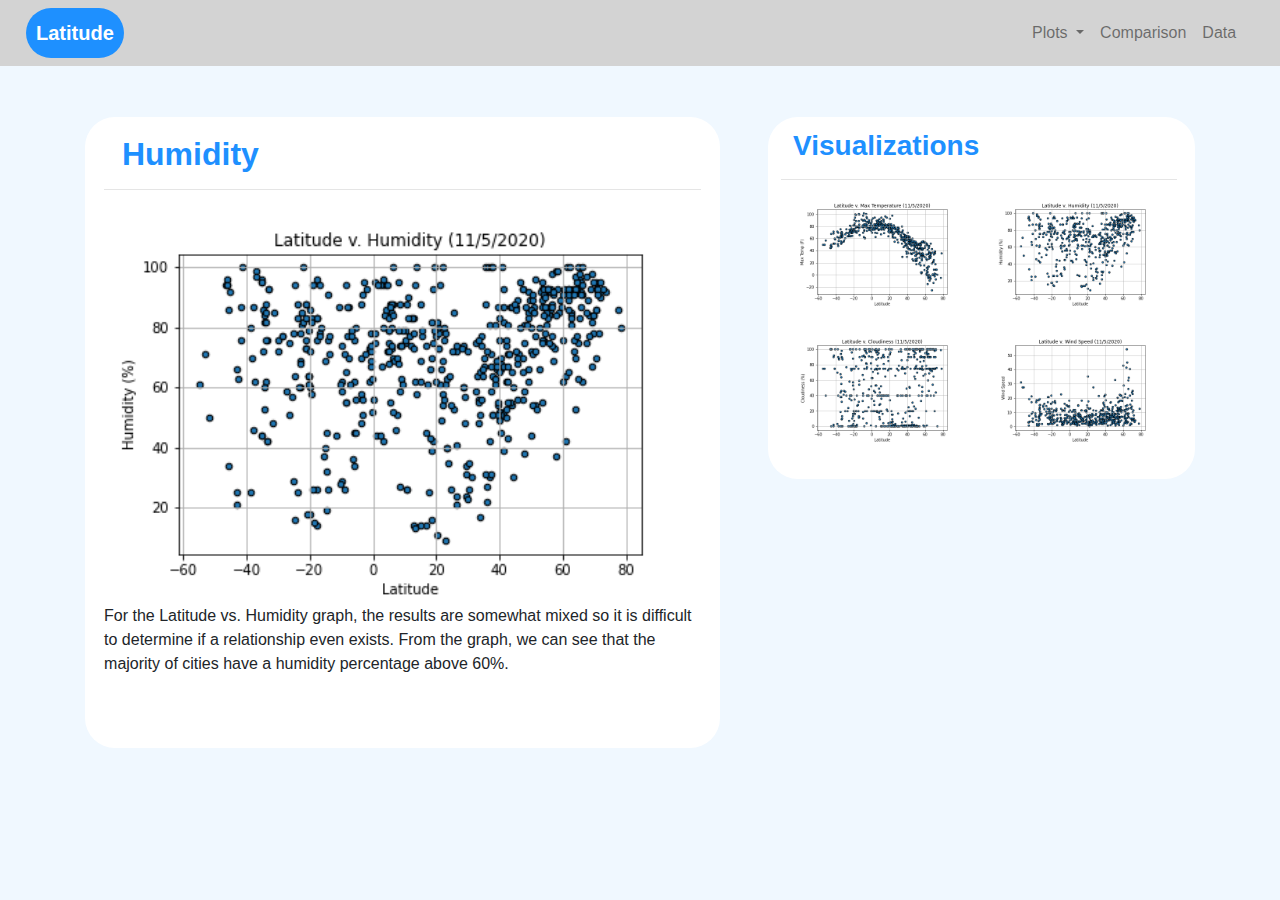
<file: humidity.html>
<!DOCTYPE html>
<html lang="en">

<head>
    <meta charset="UTF-8">
    <title>Humidity</title>
    <link rel="stylesheet" href="https://stackpath.bootstrapcdn.com/bootstrap/4.3.1/css/bootstrap.min.css" integrity="sha384-ggOyR0iXCbMQv3Xipma34MD+dH/1fQ784/j6cY/iJTQUOhcWr7x9JvoRxT2MZw1T" crossorigin="anonymous">
    <link rel="stylesheet" type="text/css" href="style.css">
</head>

<body>
    <div class="navigation">
        <nav class="navbar navbar-expand-lg navbar-light bg-light">
            <a class="navbar-brand" href="index.html"><strong>Latitude</strong></a>
            <button class="navbar-toggler" type="button" data-toggle="collapse" data-target="#navbarNavDropdown" aria-controls="navbarNavDropdown" aria-expanded="false" aria-label="Toggle navigation">
              <span class="navbar-toggler-icon"></span>
            </button>

            <div class="collapse navbar-collapse" id="navbarNavDropdown">
              <ul class="navbar-nav">

                <li class="nav-item dropdown">
                  <a class="nav-link dropdown-toggle" href="#" id="navbarDropdownMenuLink" role="button" data-toggle="dropdown" aria-haspopup="true" aria-expanded="false">
                    Plots
                  </a>
                  <div class="dropdown-menu" aria-labelledby="navbarDropdownMenuLink">
                    <a class="dropdown-item" href="cloud.html">Cloudiness</a>
                    <a class="dropdown-item" href="humidity.html">Humidity</a>
                    <a class="dropdown-item" href="wind.html">Wind Speed</a>
                    <a class="dropdown-item" href="temp.html">Max Temperature</a>
                  </div>
                </li>
                <li class="nav-item">
                    <a class="nav-link" href="comparison.html">Comparison<span class="sr-only">(current)</span></a>
                  </li>

                  <li class="nav-item">
                    <a class="nav-link" href="data.html">Data</a>
                  </li>
              </ul>
            </div>
        </nav>
    </div>

    <div class="container">
        <div class="row">
          <div class="col-lg-7 col-md-12">
            <div class="left-box">
              <h2 class="title">Humidity</h2>
              <hr>
              <img src="images/LatvHumidity.png" alt="Lat vs. Humidity">
              <p class="summary">For the Latitude vs. Humidity graph, the results are somewhat mixed so it is difficult to determine if a relationship even exists. From the graph, we can see that the majority of cities have a humidity percentage above 60%.</p>
                <br>
            </div>
          </div>


          <div class="col-lg-5 col-md-12">
            <div class="right-box">
              <h3 class="title">Visualizations</h3>
              <hr>
    
    
              <div class="container">
                <div class="row">
                  <div class="col-lg-6 col-md-6 col-sm-12">
                    <a href="temp.html">
                      <img src="images/LatvTemp.png"  class="image" alt="Lat vs. Temp">
                    </a>
                  </div>
                  <div class="col-lg-6 col-md-6 col-sm-12">
                    <a href="humidity.html">
                      <img src="images/LatvHumidity.png"  class="image" alt="Lat vs. Humidity">
                    </a>
                  </div>
                </div>
    <br>
                <div class="row">
                  <div class="col-lg-6 col-md-6 col-sm-12">
                    <a href="cloud.html">
                      <img src="images/LatvCloud.png" class="image" alt="Lat vs. Cloudiness">
                    </a>
                  </div>
                  <div class="col-lg-6 col-md-6 col-sm-12">
                    <a href="wind.html">
                      <img src="images/LatvWindspeed.png"  class="image" alt="Lat vs. windspeed">
                    </a>
                  </div>
                </div>
              </div>
            </div>
          </div>
        </div>
      </div>


    <script src="https://code.jquery.com/jquery-3.3.1.slim.min.js" integrity="sha384-q8i/X+965DzO0rT7abK41JStQIAqVgRVzpbzo5smXKp4YfRvH+8abtTE1Pi6jizo" crossorigin="anonymous"></script>
    <script src="https://cdnjs.cloudflare.com/ajax/libs/popper.js/1.14.7/umd/popper.min.js" integrity="sha384-UO2eT0CpHqdSJQ6hJty5KVphtPhzWj9WO1clHTMGa3JDZwrnQq4sF86dIHNDz0W1" crossorigin="anonymous"></script>
    <script src="https://stackpath.bootstrapcdn.com/bootstrap/4.3.1/js/bootstrap.min.js" integrity="sha384-JjSmVgyd0p3pXB1rRibZUAYoIIy6OrQ6VrjIEaFf/nJGzIxFDsf4x0xIM+B07jRM" crossorigin="anonymous"></script>
</body>
</html>
</file>
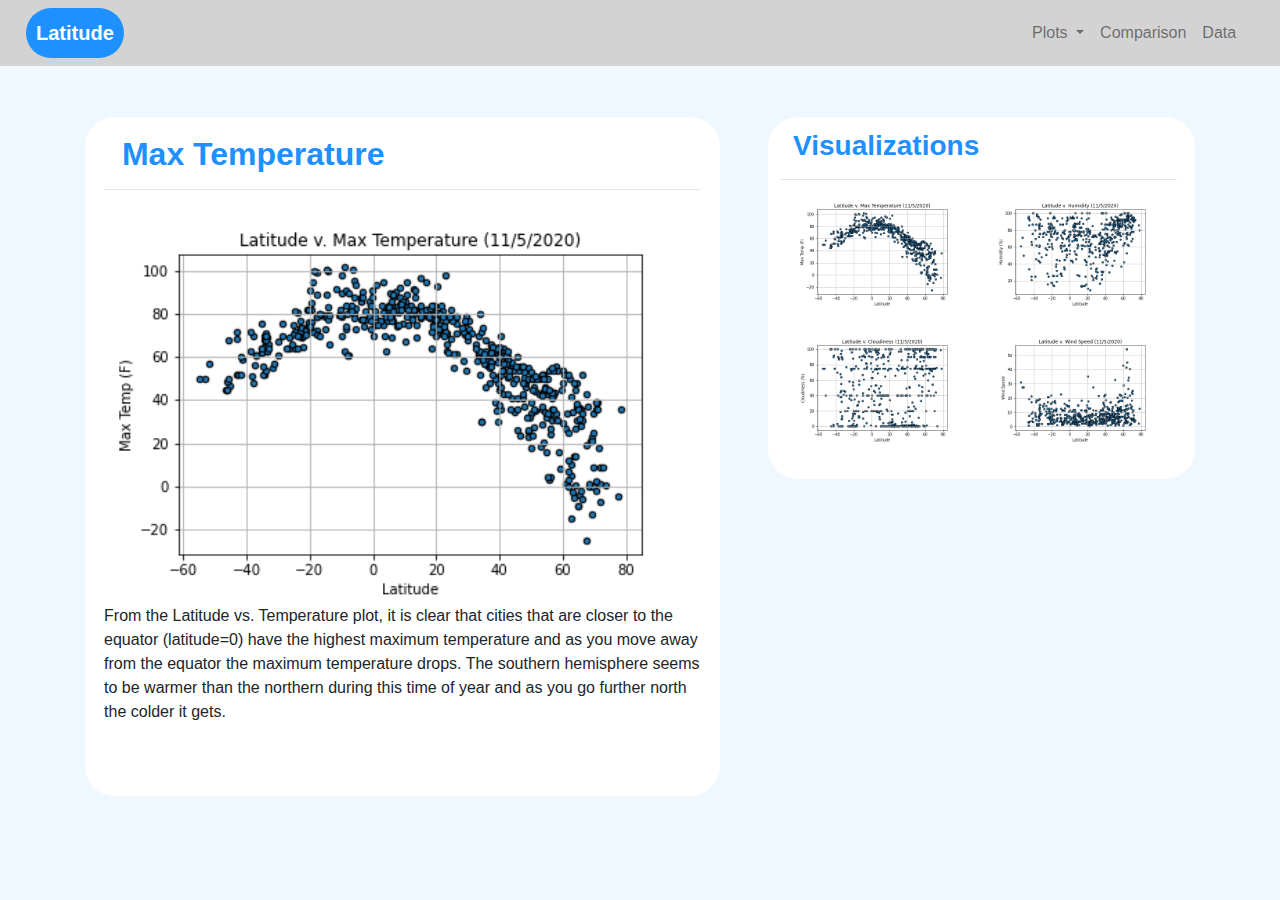
<file: temp.html>
<!DOCTYPE html>
<html lang="en">

<head>
    <meta charset="UTF-8">
    <title>Temperature</title>
    <link rel="stylesheet" href="https://stackpath.bootstrapcdn.com/bootstrap/4.3.1/css/bootstrap.min.css" integrity="sha384-ggOyR0iXCbMQv3Xipma34MD+dH/1fQ784/j6cY/iJTQUOhcWr7x9JvoRxT2MZw1T" crossorigin="anonymous">
    <link rel="stylesheet" type="text/css" href="style.css">
</head>

<body>
    <div class="navigation">
        <nav class="navbar navbar-expand-lg navbar-light bg-light">
            <a class="navbar-brand" href="index.html"><strong>Latitude</strong></a>
            <button class="navbar-toggler" type="button" data-toggle="collapse" data-target="#navbarNavDropdown" aria-controls="navbarNavDropdown" aria-expanded="false" aria-label="Toggle navigation">
              <span class="navbar-toggler-icon"></span>
            </button>

            <div class="collapse navbar-collapse" id="navbarNavDropdown">
              <ul class="navbar-nav">

                <li class="nav-item dropdown">
                  <a class="nav-link dropdown-toggle" href="#" id="navbarDropdownMenuLink" role="button" data-toggle="dropdown" aria-haspopup="true" aria-expanded="false">
                    Plots
                  </a>
                  <div class="dropdown-menu" aria-labelledby="navbarDropdownMenuLink">
                    <a class="dropdown-item" href="cloud.html">Cloudiness</a>
                    <a class="dropdown-item" href="humidity.html">Humidity</a>
                    <a class="dropdown-item" href="wind.html">Wind Speed</a>
                    <a class="dropdown-item" href="temp.html">Max Temperature</a>
                  </div>
                </li>
                <li class="nav-item">
                    <a class="nav-link" href="comparison.html">Comparison<span class="sr-only">(current)</span></a>
                  </li>

                  <li class="nav-item">
                    <a class="nav-link" href="data.html">Data</a>
                  </li>
              </ul>
            </div>
        </nav>
    </div>

    <div class="container">
        <div class="row">
          <div class="col-lg-7 col-md-12">
            <div class="left-box">
              <h2 class="title">Max Temperature</h2>
              <hr>
              <img src="images/LatvTemp.png" alt="Lat vs. Temp">
              <p class="summary">From the Latitude vs. Temperature plot, it is clear that cities that are closer to the equator (latitude=0) have the highest maximum temperature and as you move away from the equator the maximum temperature drops. The southern hemisphere seems to be warmer than the northern during this time of year and as you go further north the colder it gets.</p>
                <br>
            </div>
          </div>
          <div class="col-lg-5 col-md-12">
            <div class="right-box">
              <h3 class="title">Visualizations</h3>
              <hr>
    
    
              <div class="container">
                <div class="row">
                  <div class="col-lg-6 col-md-6 col-sm-12">
                    <a href="temp.html">
                      <img src="images/LatvTemp.png" class="image"  alt="Lat vs. Temp">
                    </a>
                  </div>
                  <div class="col-lg-6 col-md-6 col-sm-12">
                    <a href="humidity.html">
                      <img src="images/LatvHumidity.png"  class="image" alt="Lat vs. Humidity">
                    </a>
                  </div>
                </div>
    <br>
                <div class="row">
                  <div class="col-lg-6 col-md-6 col-sm-12">
                    <a href="cloud.html">
                      <img src="images/LatvCloud.png"  class="image" alt="Lat vs. Cloudiness">
                    </a>
                  </div>
                  <div class="col-lg-6 col-md-6 col-sm-12">
                    <a href="wind.html">
                      <img src="images/LatvWindspeed.png" class="image" alt="Lat vs. windspeed">
                    </a>
                  </div>
                </div>
              </div>
            </div>
          </div>
        </div>
      </div>


    <script src="https://code.jquery.com/jquery-3.3.1.slim.min.js" integrity="sha384-q8i/X+965DzO0rT7abK41JStQIAqVgRVzpbzo5smXKp4YfRvH+8abtTE1Pi6jizo" crossorigin="anonymous"></script>
    <script src="https://cdnjs.cloudflare.com/ajax/libs/popper.js/1.14.7/umd/popper.min.js" integrity="sha384-UO2eT0CpHqdSJQ6hJty5KVphtPhzWj9WO1clHTMGa3JDZwrnQq4sF86dIHNDz0W1" crossorigin="anonymous"></script>
    <script src="https://stackpath.bootstrapcdn.com/bootstrap/4.3.1/js/bootstrap.min.js" integrity="sha384-JjSmVgyd0p3pXB1rRibZUAYoIIy6OrQ6VrjIEaFf/nJGzIxFDsf4x0xIM+B07jRM" crossorigin="anonymous"></script>
</body>
</html>
</file>
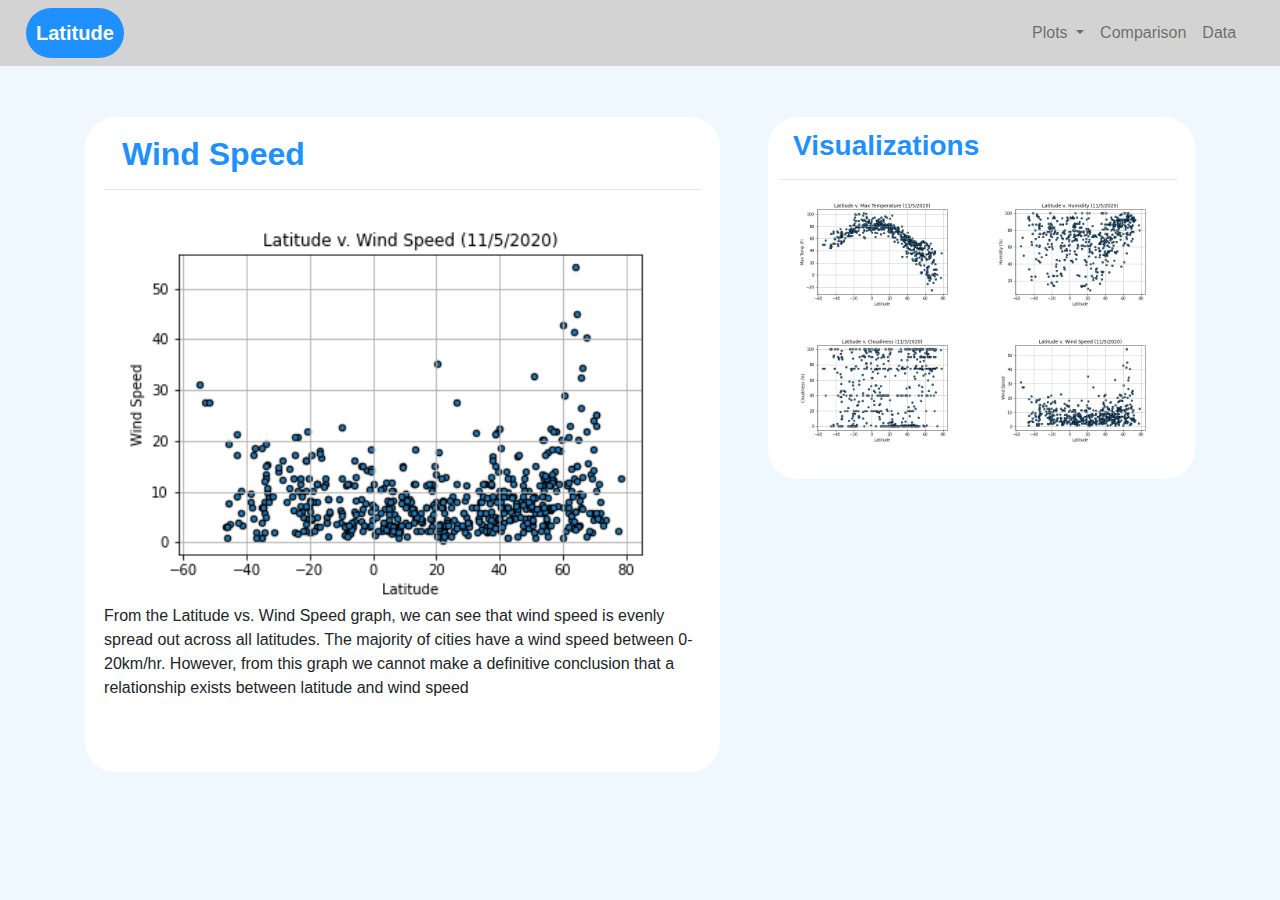
<file: wind.html>
<!DOCTYPE html>
<html lang="en">

<head>
    <meta charset="UTF-8">
    <title>Windspeed</title>
    <link rel="stylesheet" href="https://stackpath.bootstrapcdn.com/bootstrap/4.3.1/css/bootstrap.min.css" integrity="sha384-ggOyR0iXCbMQv3Xipma34MD+dH/1fQ784/j6cY/iJTQUOhcWr7x9JvoRxT2MZw1T" crossorigin="anonymous">
    <link rel="stylesheet" type="text/css" href="style.css">
</head>

<body>
    <div class="navigation">
        <nav class="navbar navbar-expand-lg navbar-light bg-light">
            <a class="navbar-brand" href="index.html"><strong>Latitude</strong></a>
            <button class="navbar-toggler" type="button" data-toggle="collapse" data-target="#navbarNavDropdown" aria-controls="navbarNavDropdown" aria-expanded="false" aria-label="Toggle navigation">
              <span class="navbar-toggler-icon"></span>
            </button>

            <div class="collapse navbar-collapse" id="navbarNavDropdown">
              <ul class="navbar-nav">

                <li class="nav-item dropdown">
                  <a class="nav-link dropdown-toggle" href="#" id="navbarDropdownMenuLink" role="button" data-toggle="dropdown" aria-haspopup="true" aria-expanded="false">
                    Plots
                  </a>
                  <div class="dropdown-menu" aria-labelledby="navbarDropdownMenuLink">
                    <a class="dropdown-item" href="cloud.html">Cloudiness</a>
                    <a class="dropdown-item" href="humidity.html">Humidity</a>
                    <a class="dropdown-item" href="wind.html">Wind Speed</a>
                    <a class="dropdown-item" href="temp.html">Max Temperature</a>
                  </div>
                </li>
                <li class="nav-item">
                    <a class="nav-link" href="comparison.html">Comparison<span class="sr-only">(current)</span></a>
                  </li>

                  <li class="nav-item">
                    <a class="nav-link" href="data.html">Data</a>
                  </li>
              </ul>
            </div>
        </nav>
    </div>

    <div class="container">
        <div class="row">
          <div class="col-lg-7 col-md-12">
            <div class="left-box">
              <h2 class="title">Wind Speed</h2>
              <hr>
              <img src="images/LatvWindspeed.png" alt="Lat v Windspeed">
              <p class="summary">From the Latitude vs. Wind Speed graph, we can see that wind speed is evenly spread out across all latitudes. The majority of cities have a wind speed between 0-20km/hr. However, from this graph we cannot make a definitive conclusion that a relationship exists between latitude and wind speed </p>
                <br>
            </div>
          </div>
          <div class="col-lg-5 col-md-12">
            <div class="right-box">
              <h3 class="title">Visualizations</h3>
              <hr>
    
    
              <div class="container">
                <div class="row">
                  <div class="col-lg-6 col-md-6 col-sm-12">
                    <a href="temp.html">
                      <img src="images/LatvTemp.png"  class="image" alt="Lat vs. Temp" >
                    </a>
                  </div>
                  <div class="col-lg-6 col-md-6 col-sm-12">
                    <a href="humidity.html">
                      <img src="images/LatvHumidity.png"  class="image" alt="Lat vs. Humidity">
                    </a>
                  </div>
                </div>
    <br>
                <div class="row">
                  <div class="col-lg-6 col-md-6 col-sm-12">
                    <a href="cloud.html">
                      <img src="images/LatvCloud.png"  class="image" alt="Lat vs. Cloudiness">
                    </a>
                  </div>
                  <div class="col-lg-6 col-md-6 col-sm-12">
                    <a href="wind.html">
                      <img src="images/LatvWindspeed.png"  class="image" alt="Lat vs. Windspeed">
                    </a>
                  </div>
                </div>
              </div>
            </div>
          </div>
        </div>
      </div>


    <script src="https://code.jquery.com/jquery-3.3.1.slim.min.js" integrity="sha384-q8i/X+965DzO0rT7abK41JStQIAqVgRVzpbzo5smXKp4YfRvH+8abtTE1Pi6jizo" crossorigin="anonymous"></script>
    <script src="https://cdnjs.cloudflare.com/ajax/libs/popper.js/1.14.7/umd/popper.min.js" integrity="sha384-UO2eT0CpHqdSJQ6hJty5KVphtPhzWj9WO1clHTMGa3JDZwrnQq4sF86dIHNDz0W1" crossorigin="anonymous"></script>
    <script src="https://stackpath.bootstrapcdn.com/bootstrap/4.3.1/js/bootstrap.min.js" integrity="sha384-JjSmVgyd0p3pXB1rRibZUAYoIIy6OrQ6VrjIEaFf/nJGzIxFDsf4x0xIM+B07jRM" crossorigin="anonymous"></script>
</body>
</html>
</file>
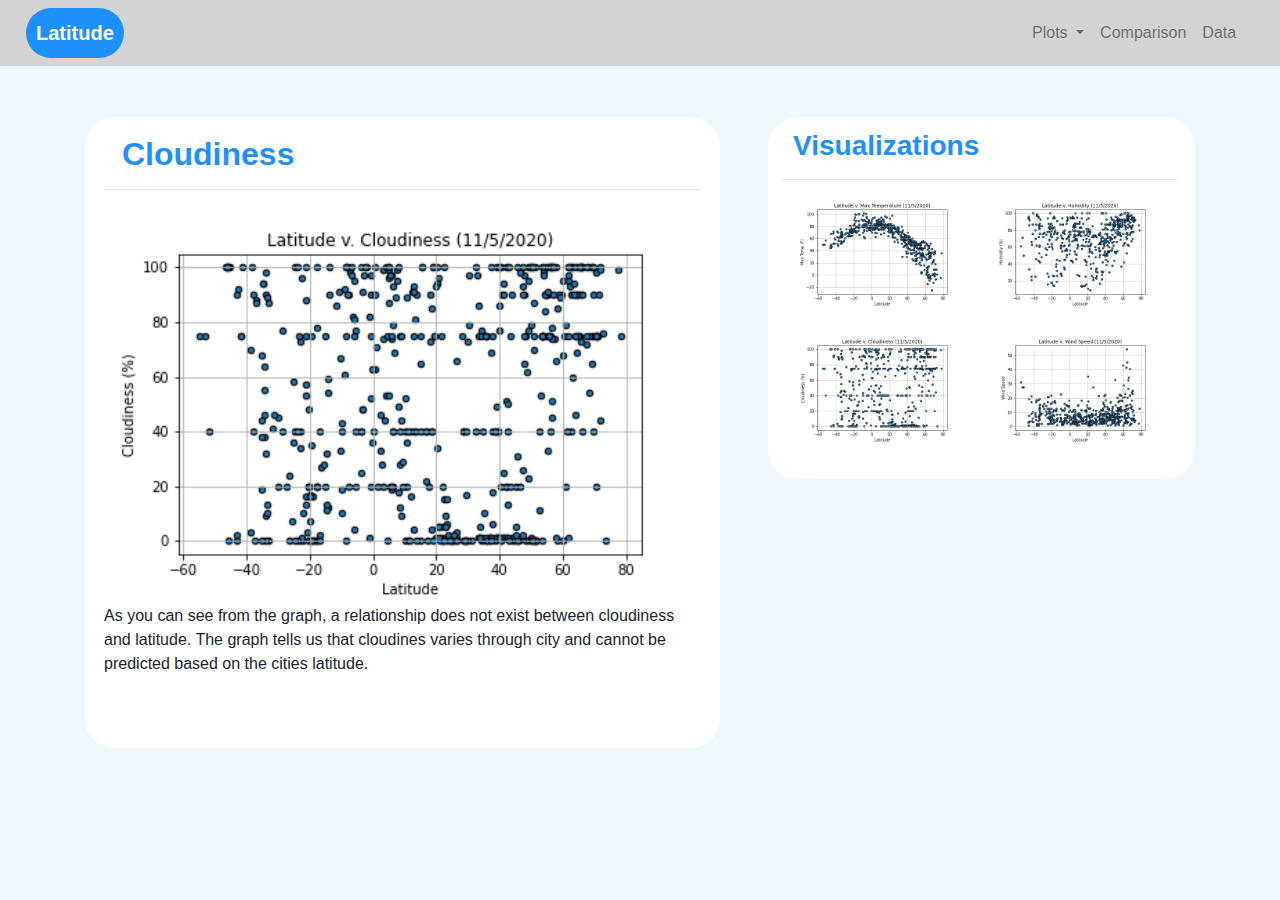
<file: assets/cloud.html>
<!DOCTYPE html>
<html lang="en">

<head>
    <meta charset="UTF-8">
    <title>Cloudiness</title>
    <link rel="stylesheet" href="https://stackpath.bootstrapcdn.com/bootstrap/4.3.1/css/bootstrap.min.css" integrity="sha384-ggOyR0iXCbMQv3Xipma34MD+dH/1fQ784/j6cY/iJTQUOhcWr7x9JvoRxT2MZw1T" crossorigin="anonymous">
    <link rel="stylesheet" type="text/css" href="style.css">
</head>

<body>
    <div class="navigation">
        <nav class="navbar navbar-expand-lg navbar-light bg-light">
            <a class="navbar-brand" href="index.html"><strong>Latitude</strong></a>
            <button class="navbar-toggler" type="button" data-toggle="collapse" data-target="#navbarNavDropdown" aria-controls="navbarNavDropdown" aria-expanded="false" aria-label="Toggle navigation">
              <span class="navbar-toggler-icon"></span>
            </button>

            <div class="collapse navbar-collapse" id="navbarNavDropdown">
              <ul class="navbar-nav">

                <li class="nav-item dropdown">
                  <a class="nav-link dropdown-toggle" href="#" id="navbarDropdownMenuLink" role="button" data-toggle="dropdown" aria-haspopup="true" aria-expanded="false">
                    Plots
                  </a>
                  <div class="dropdown-menu" aria-labelledby="navbarDropdownMenuLink">
                    <a class="dropdown-item" href="cloud.html">Cloudiness</a>
                    <a class="dropdown-item" href="humidity.html">Humidity</a>
                    <a class="dropdown-item" href="wind.html">Wind Speed</a>
                    <a class="dropdown-item" href="temp.html">Max Temperature</a>
                  </div>
                </li>
                <li class="nav-item">
                    <a class="nav-link" href="comparison.html">Comparison<span class="sr-only">(current)</span></a>
                  </li>

                  <li class="nav-item">
                    <a class="nav-link" href="data.html">Data</a>
                  </li>
              </ul>
            </div>
        </nav>
    </div>

    <div class="container">
        <div class="row">
          <div class="col-lg-7 col-md-12">
            <div class="left-box">
              <h2 class="title">Cloudiness</h2>
              <hr>
              <img src="images/LatvCloud.png"  alt="Lat vs. Cloudiness">
              <p class="summary">As you can see from the graph, a relationship does not exist between cloudiness and latitude. The graph tells us that cloudines varies through city and cannot be predicted based on the cities latitude.</p>
                <br>
            </div>
          </div>
          <div class="col-lg-5 col-md-12">
            <div class="right-box">
              <h3 class="title">Visualizations</h3>
              <hr>
    
    
              <div class="container">
                <div class="row">
                  <div class="col-lg-6 col-md-6 col-sm-12">
                    <a href="temp.html">
                      <img src="images/LatvTemp.png"  class="image" alt="Lat vs. Temp" >
                    </a>
                  </div>
                  <div class="col-lg-6 col-md-6 col-sm-12">
                    <a href="humidity.html">
                      <img src="images/LatvHumidity.png"  class="image" alt="Lat vs. Humidity">
                    </a>
                  </div>
                </div>
    <br>
                <div class="row">
                  <div class="col-lg-6 col-md-6 col-sm-12">
                    <a href="cloud.html">
                      <img src="images/LatvCloud.png"  class="image" alt="Lat vs. Cloudiness">
                    </a>
                  </div>
                  <div class="col-lg-6 col-md-6 col-sm-12">
                    <a href="wind.html">
                      <img src="images/LatvWindspeed.png"  class="image" alt="Lat vs. windspeed">
                    </a>
                  </div>
                </div>
              </div>
            </div>
          </div>
        </div>
      </div>


    <script src="https://code.jquery.com/jquery-3.3.1.slim.min.js" integrity="sha384-q8i/X+965DzO0rT7abK41JStQIAqVgRVzpbzo5smXKp4YfRvH+8abtTE1Pi6jizo" crossorigin="anonymous"></script>
    <script src="https://cdnjs.cloudflare.com/ajax/libs/popper.js/1.14.7/umd/popper.min.js" integrity="sha384-UO2eT0CpHqdSJQ6hJty5KVphtPhzWj9WO1clHTMGa3JDZwrnQq4sF86dIHNDz0W1" crossorigin="anonymous"></script>
    <script src="https://stackpath.bootstrapcdn.com/bootstrap/4.3.1/js/bootstrap.min.js" integrity="sha384-JjSmVgyd0p3pXB1rRibZUAYoIIy6OrQ6VrjIEaFf/nJGzIxFDsf4x0xIM+B07jRM" crossorigin="anonymous"></script>
</body>
</html>
</file>
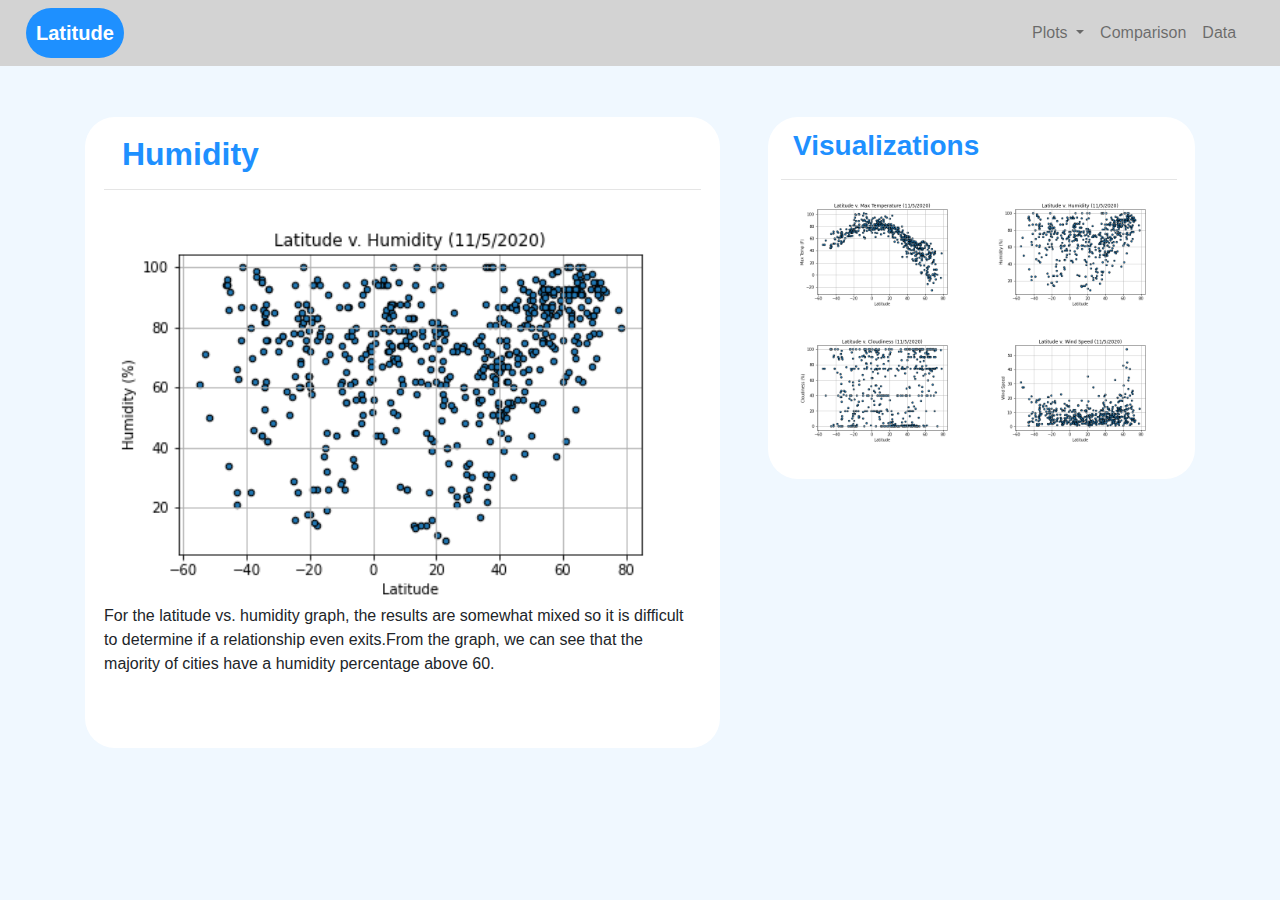
<file: assets/humidity.html>
<!DOCTYPE html>
<html lang="en">

<head>
    <meta charset="UTF-8">
    <title>Humidity</title>
    <link rel="stylesheet" href="https://stackpath.bootstrapcdn.com/bootstrap/4.3.1/css/bootstrap.min.css" integrity="sha384-ggOyR0iXCbMQv3Xipma34MD+dH/1fQ784/j6cY/iJTQUOhcWr7x9JvoRxT2MZw1T" crossorigin="anonymous">
    <link rel="stylesheet" type="text/css" href="style.css">
</head>

<body>
    <div class="navigation">
        <nav class="navbar navbar-expand-lg navbar-light bg-light">
            <a class="navbar-brand" href="index.html"><strong>Latitude</strong></a>
            <button class="navbar-toggler" type="button" data-toggle="collapse" data-target="#navbarNavDropdown" aria-controls="navbarNavDropdown" aria-expanded="false" aria-label="Toggle navigation">
              <span class="navbar-toggler-icon"></span>
            </button>

            <div class="collapse navbar-collapse" id="navbarNavDropdown">
              <ul class="navbar-nav">

                <li class="nav-item dropdown">
                  <a class="nav-link dropdown-toggle" href="#" id="navbarDropdownMenuLink" role="button" data-toggle="dropdown" aria-haspopup="true" aria-expanded="false">
                    Plots
                  </a>
                  <div class="dropdown-menu" aria-labelledby="navbarDropdownMenuLink">
                    <a class="dropdown-item" href="cloud.html">Cloudiness</a>
                    <a class="dropdown-item" href="humidity.html">Humidity</a>
                    <a class="dropdown-item" href="wind.html">Wind Speed</a>
                    <a class="dropdown-item" href="temp.html">Max Temperature</a>
                  </div>
                </li>
                <li class="nav-item">
                    <a class="nav-link" href="comparison.html">Comparison<span class="sr-only">(current)</span></a>
                  </li>

                  <li class="nav-item">
                    <a class="nav-link" href="data.html">Data</a>
                  </li>
              </ul>
            </div>
        </nav>
    </div>

    <div class="container">
        <div class="row">
          <div class="col-lg-7 col-md-12">
            <div class="left-box">
              <h2 class="title">Humidity</h2>
              <hr>
              <img src="images/LatvHumidity.png" alt="Lat vs. Humidity">
              <p class="summary">For the latitude vs. humidity graph, the results are somewhat mixed so it is difficult to determine if a relationship even exits.From the graph, we can see that the majority of cities have a humidity percentage above 60.</p>
                <br>
            </div>
          </div>


          <div class="col-lg-5 col-md-12">
            <div class="right-box">
              <h3 class="title">Visualizations</h3>
              <hr>
    
    
              <div class="container">
                <div class="row">
                  <div class="col-lg-6 col-md-6 col-sm-12">
                    <a href="temp.html">
                      <img src="images/LatvTemp.png"  class="image" alt="Lat vs. Temp">
                    </a>
                  </div>
                  <div class="col-lg-6 col-md-6 col-sm-12">
                    <a href="humidity.html">
                      <img src="images/LatvHumidity.png"  class="image" alt="Lat vs. Humidity">
                    </a>
                  </div>
                </div>
    <br>
                <div class="row">
                  <div class="col-lg-6 col-md-6 col-sm-12">
                    <a href="cloud.html">
                      <img src="images/LatvCloud.png" class="image" alt="Lat vs. Cloudiness">
                    </a>
                  </div>
                  <div class="col-lg-6 col-md-6 col-sm-12">
                    <a href="wind.html">
                      <img src="images/LatvWindspeed.png"  class="image" alt="Lat vs. windspeed">
                    </a>
                  </div>
                </div>
              </div>
            </div>
          </div>
        </div>
      </div>


    <script src="https://code.jquery.com/jquery-3.3.1.slim.min.js" integrity="sha384-q8i/X+965DzO0rT7abK41JStQIAqVgRVzpbzo5smXKp4YfRvH+8abtTE1Pi6jizo" crossorigin="anonymous"></script>
    <script src="https://cdnjs.cloudflare.com/ajax/libs/popper.js/1.14.7/umd/popper.min.js" integrity="sha384-UO2eT0CpHqdSJQ6hJty5KVphtPhzWj9WO1clHTMGa3JDZwrnQq4sF86dIHNDz0W1" crossorigin="anonymous"></script>
    <script src="https://stackpath.bootstrapcdn.com/bootstrap/4.3.1/js/bootstrap.min.js" integrity="sha384-JjSmVgyd0p3pXB1rRibZUAYoIIy6OrQ6VrjIEaFf/nJGzIxFDsf4x0xIM+B07jRM" crossorigin="anonymous"></script>
</body>
</html>
</file>
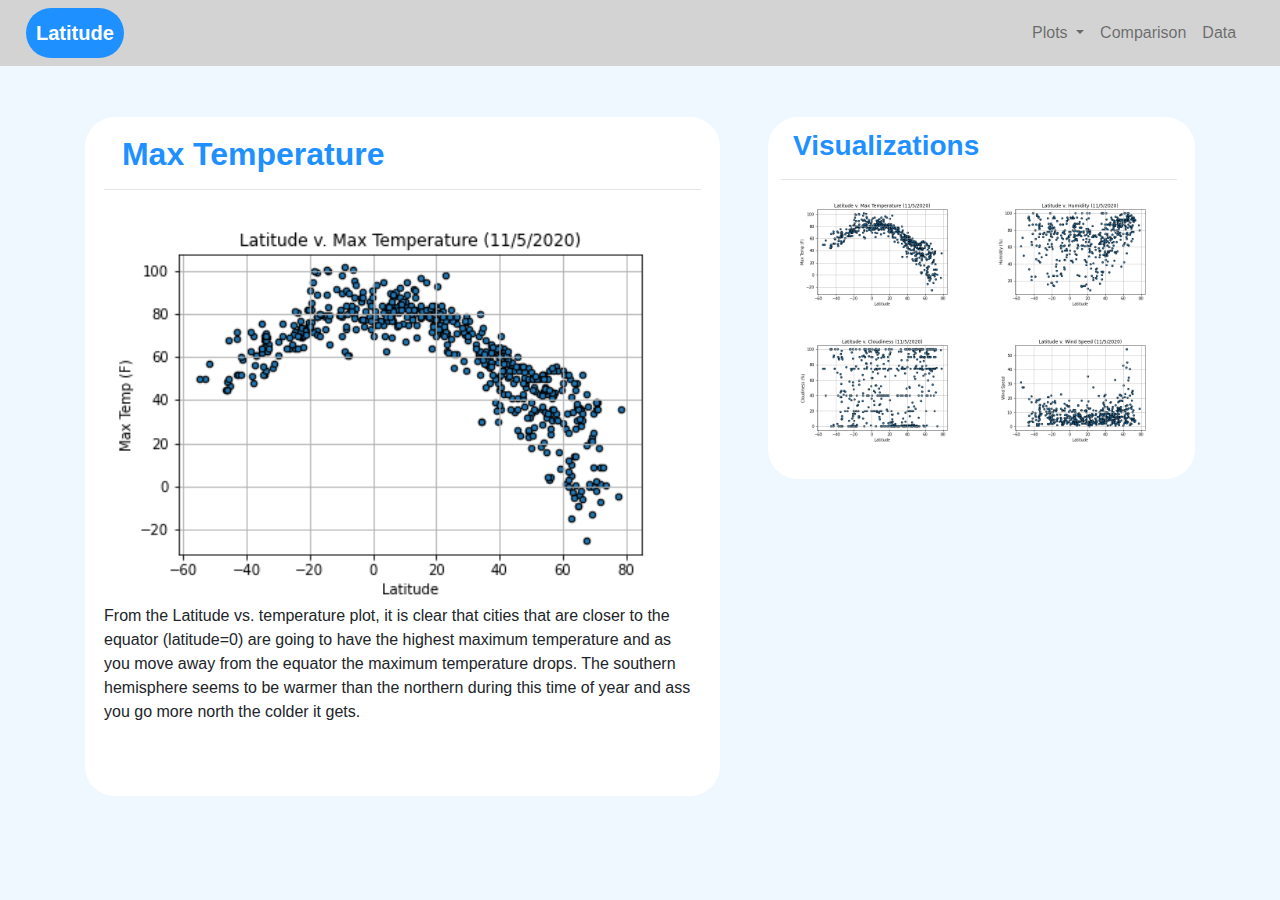
<file: assets/temp.html>
<!DOCTYPE html>
<html lang="en">

<head>
    <meta charset="UTF-8">
    <title>Temperature</title>
    <link rel="stylesheet" href="https://stackpath.bootstrapcdn.com/bootstrap/4.3.1/css/bootstrap.min.css" integrity="sha384-ggOyR0iXCbMQv3Xipma34MD+dH/1fQ784/j6cY/iJTQUOhcWr7x9JvoRxT2MZw1T" crossorigin="anonymous">
    <link rel="stylesheet" type="text/css" href="style.css">
</head>

<body>
    <div class="navigation">
        <nav class="navbar navbar-expand-lg navbar-light bg-light">
            <a class="navbar-brand" href="index.html"><strong>Latitude</strong></a>
            <button class="navbar-toggler" type="button" data-toggle="collapse" data-target="#navbarNavDropdown" aria-controls="navbarNavDropdown" aria-expanded="false" aria-label="Toggle navigation">
              <span class="navbar-toggler-icon"></span>
            </button>

            <div class="collapse navbar-collapse" id="navbarNavDropdown">
              <ul class="navbar-nav">

                <li class="nav-item dropdown">
                  <a class="nav-link dropdown-toggle" href="#" id="navbarDropdownMenuLink" role="button" data-toggle="dropdown" aria-haspopup="true" aria-expanded="false">
                    Plots
                  </a>
                  <div class="dropdown-menu" aria-labelledby="navbarDropdownMenuLink">
                    <a class="dropdown-item" href="cloud.html">Cloudiness</a>
                    <a class="dropdown-item" href="humidity.html">Humidity</a>
                    <a class="dropdown-item" href="wind.html">Wind Speed</a>
                    <a class="dropdown-item" href="temp.html">Max Temperature</a>
                  </div>
                </li>
                <li class="nav-item">
                    <a class="nav-link" href="comparison.html">Comparison<span class="sr-only">(current)</span></a>
                  </li>

                  <li class="nav-item">
                    <a class="nav-link" href="data.html">Data</a>
                  </li>
              </ul>
            </div>
        </nav>
    </div>

    <div class="container">
        <div class="row">
          <div class="col-lg-7 col-md-12">
            <div class="left-box">
              <h2 class="title">Max Temperature</h2>
              <hr>
              <img src="images/LatvTemp.png" alt="Lat vs. Temp">
              <p class="summary">From the Latitude vs. temperature plot, it is clear that cities that are closer to the equator (latitude=0) are going to have the highest maximum temperature and as you move away from the equator the maximum temperature drops. The southern hemisphere seems to be warmer than the northern during this time of year and ass you go more north the colder it gets.</p>
                <br>
            </div>
          </div>
          <div class="col-lg-5 col-md-12">
            <div class="right-box">
              <h3 class="title">Visualizations</h3>
              <hr>
    
    
              <div class="container">
                <div class="row">
                  <div class="col-lg-6 col-md-6 col-sm-12">
                    <a href="temp.html">
                      <img src="images/LatvTemp.png" class="image"  alt="Lat vs. Temp">
                    </a>
                  </div>
                  <div class="col-lg-6 col-md-6 col-sm-12">
                    <a href="humidity.html">
                      <img src="images/LatvHumidity.png"  class="image" alt="Lat vs. Humidity">
                    </a>
                  </div>
                </div>
    <br>
                <div class="row">
                  <div class="col-lg-6 col-md-6 col-sm-12">
                    <a href="cloud.html">
                      <img src="images/LatvCloud.png"  class="image" alt="Lat vs. Cloudiness">
                    </a>
                  </div>
                  <div class="col-lg-6 col-md-6 col-sm-12">
                    <a href="wind.html">
                      <img src="images/LatvWindspeed.png" class="image" alt="Lat vs. windspeed">
                    </a>
                  </div>
                </div>
              </div>
            </div>
          </div>
        </div>
      </div>


    <script src="https://code.jquery.com/jquery-3.3.1.slim.min.js" integrity="sha384-q8i/X+965DzO0rT7abK41JStQIAqVgRVzpbzo5smXKp4YfRvH+8abtTE1Pi6jizo" crossorigin="anonymous"></script>
    <script src="https://cdnjs.cloudflare.com/ajax/libs/popper.js/1.14.7/umd/popper.min.js" integrity="sha384-UO2eT0CpHqdSJQ6hJty5KVphtPhzWj9WO1clHTMGa3JDZwrnQq4sF86dIHNDz0W1" crossorigin="anonymous"></script>
    <script src="https://stackpath.bootstrapcdn.com/bootstrap/4.3.1/js/bootstrap.min.js" integrity="sha384-JjSmVgyd0p3pXB1rRibZUAYoIIy6OrQ6VrjIEaFf/nJGzIxFDsf4x0xIM+B07jRM" crossorigin="anonymous"></script>
</body>
</html>
</file>
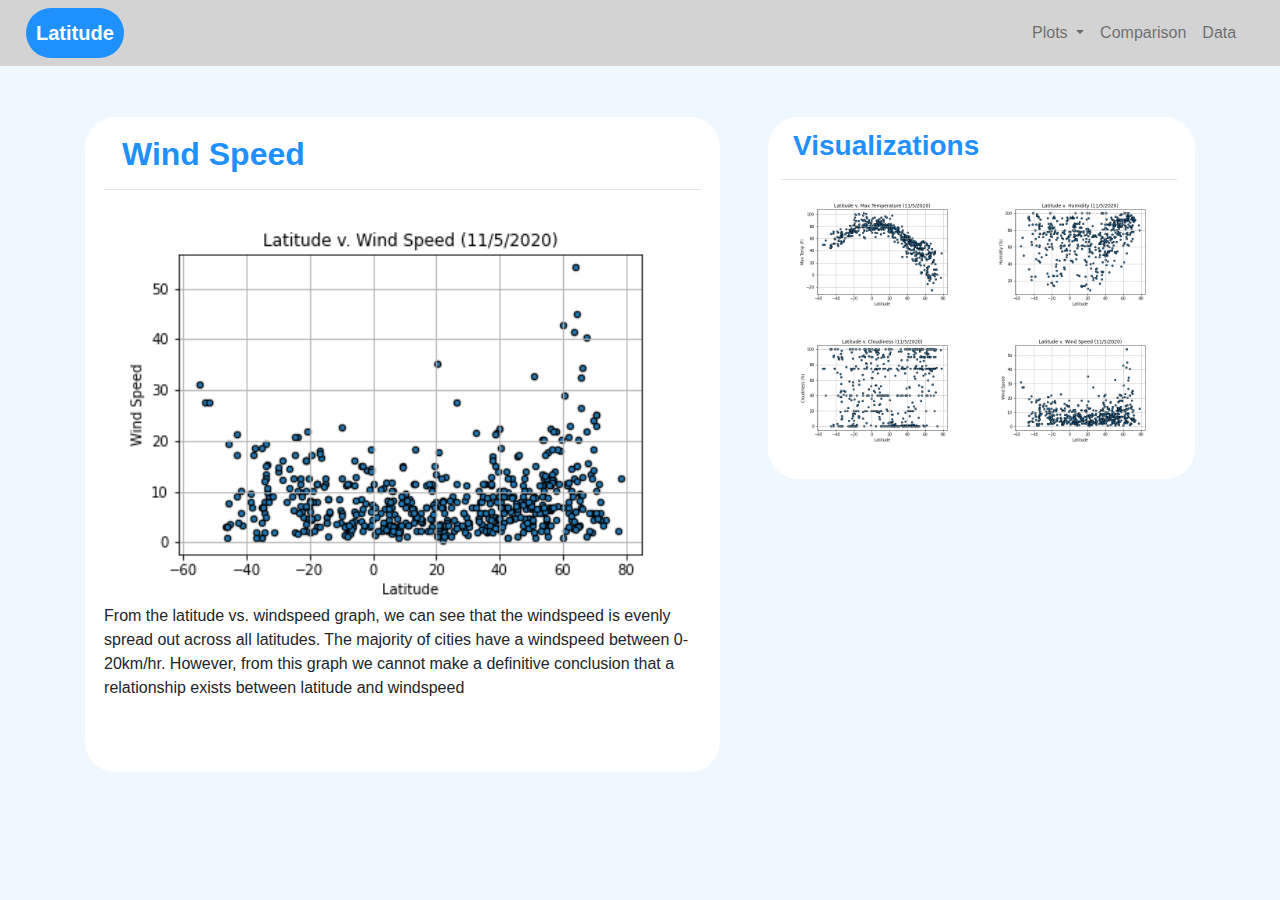
<file: assets/wind.html>
<!DOCTYPE html>
<html lang="en">

<head>
    <meta charset="UTF-8">
    <title>Windspeed</title>
    <link rel="stylesheet" href="https://stackpath.bootstrapcdn.com/bootstrap/4.3.1/css/bootstrap.min.css" integrity="sha384-ggOyR0iXCbMQv3Xipma34MD+dH/1fQ784/j6cY/iJTQUOhcWr7x9JvoRxT2MZw1T" crossorigin="anonymous">
    <link rel="stylesheet" type="text/css" href="style.css">
</head>

<body>
    <div class="navigation">
        <nav class="navbar navbar-expand-lg navbar-light bg-light">
            <a class="navbar-brand" href="index.html"><strong>Latitude</strong></a>
            <button class="navbar-toggler" type="button" data-toggle="collapse" data-target="#navbarNavDropdown" aria-controls="navbarNavDropdown" aria-expanded="false" aria-label="Toggle navigation">
              <span class="navbar-toggler-icon"></span>
            </button>

            <div class="collapse navbar-collapse" id="navbarNavDropdown">
              <ul class="navbar-nav">

                <li class="nav-item dropdown">
                  <a class="nav-link dropdown-toggle" href="#" id="navbarDropdownMenuLink" role="button" data-toggle="dropdown" aria-haspopup="true" aria-expanded="false">
                    Plots
                  </a>
                  <div class="dropdown-menu" aria-labelledby="navbarDropdownMenuLink">
                    <a class="dropdown-item" href="cloud.html">Cloudiness</a>
                    <a class="dropdown-item" href="humidity.html">Humidity</a>
                    <a class="dropdown-item" href="wind.html">Wind Speed</a>
                    <a class="dropdown-item" href="temp.html">Max Temperature</a>
                  </div>
                </li>
                <li class="nav-item">
                    <a class="nav-link" href="comparison.html">Comparison<span class="sr-only">(current)</span></a>
                  </li>

                  <li class="nav-item">
                    <a class="nav-link" href="data.html">Data</a>
                  </li>
              </ul>
            </div>
        </nav>
    </div>

    <div class="container">
        <div class="row">
          <div class="col-lg-7 col-md-12">
            <div class="left-box">
              <h2 class="title">Wind Speed</h2>
              <hr>
              <img src="images/LatvWindspeed.png" alt="Lat v Windspeed">
              <p class="summary">From the latitude vs. windspeed graph, we can see that the windspeed is evenly spread out across all latitudes. The majority of cities have a windspeed between 0-20km/hr. However, from this graph we cannot make a definitive conclusion that a relationship exists between latitude and windspeed </p>
                <br>
            </div>
          </div>
          <div class="col-lg-5 col-md-12">
            <div class="right-box">
              <h3 class="title">Visualizations</h3>
              <hr>
    
    
              <div class="container">
                <div class="row">
                  <div class="col-lg-6 col-md-6 col-sm-12">
                    <a href="temp.html">
                      <img src="images/LatvTemp.png"  class="image" alt="Lat vs. Temp" >
                    </a>
                  </div>
                  <div class="col-lg-6 col-md-6 col-sm-12">
                    <a href="humidity.html">
                      <img src="images/LatvHumidity.png"  class="image" alt="Lat vs. Humidity">
                    </a>
                  </div>
                </div>
    <br>
                <div class="row">
                  <div class="col-lg-6 col-md-6 col-sm-12">
                    <a href="cloud.html">
                      <img src="images/LatvCloud.png"  class="image" alt="Lat vs. Cloudiness">
                    </a>
                  </div>
                  <div class="col-lg-6 col-md-6 col-sm-12">
                    <a href="wind.html">
                      <img src="images/LatvWindspeed.png"  class="image" alt="Lat vs. Windspeed">
                    </a>
                  </div>
                </div>
              </div>
            </div>
          </div>
        </div>
      </div>


    <script src="https://code.jquery.com/jquery-3.3.1.slim.min.js" integrity="sha384-q8i/X+965DzO0rT7abK41JStQIAqVgRVzpbzo5smXKp4YfRvH+8abtTE1Pi6jizo" crossorigin="anonymous"></script>
    <script src="https://cdnjs.cloudflare.com/ajax/libs/popper.js/1.14.7/umd/popper.min.js" integrity="sha384-UO2eT0CpHqdSJQ6hJty5KVphtPhzWj9WO1clHTMGa3JDZwrnQq4sF86dIHNDz0W1" crossorigin="anonymous"></script>
    <script src="https://stackpath.bootstrapcdn.com/bootstrap/4.3.1/js/bootstrap.min.js" integrity="sha384-JjSmVgyd0p3pXB1rRibZUAYoIIy6OrQ6VrjIEaFf/nJGzIxFDsf4x0xIM+B07jRM" crossorigin="anonymous"></script>
</body>
</html>
</file>
<file: style.css>
.navbar-expand-lg{
    background-color: lightgray !important;
}
body{
    background-color: aliceblue ;
}

.navigation .navbar-brand{
    color:white;
    display: inline-block;
    background-color: dodgerblue;
    padding: 10px;
    margin-right: 10px;
    margin-left: 10px;
    border-radius: 30px;
}

.navbar-nav{
    position: sticky;
    left: 80% ;
    z-index: 1;
}
.image:hover{
    border-style: solid;
    color: dodgerblue;

}

.summary-pic{
    float: left;
    width: 50%;
}

img{
    width: 100%;
    height: 100%;
}


.left-box{
    background-color: white;
    margin-top: 8%;
    padding-left: 3%;
    padding-right: 3%;
    padding-bottom: 5%;
    margin-bottom: 5%;
    border-radius: 30px;

}


.right-box{
    background-color: white;
    margin-top: 11.5%;
    margin-left: 4%;
    padding-left: 3%;
    padding-right: 4%;
    padding-bottom: 8%;
    border-radius: 30px;
} 



.title{
    color:dodgerblue;
    font-weight: bold ;
    text-align: left;
    padding-top: 3%;
    padding-left: 3%;
}


 #comparison{
   margin-top: 5%;
   margin-left: 8%;
   margin-right: 8%;
}

.data-table{
    background-color: white;
    margin-top: 3%;
    margin-bottom: 3%;  
    border-radius: 30px;
    padding-left: 4%;
    padding-right: 4%;
    padding-bottom: 4%;
}


h6{
    color: dodgerblue;
    text-align: center;

}

@media (max-width:990px) {
    .navbar{
        max-height: none; 
        padding: inherit;
    }

    .navbar div{
        margin: inherit; 
        background-color: white; 
    }

    .navbar-expand-lg {
        background-color:dodgerblue!important;
    }

    .navbar-nav{
        position: relative;
        left:0px ;
    }

}
</file>
<file: assets/style.css>
.navbar-expand-lg{
    background-color: lightgray !important;
}
body{
    background-color: aliceblue ;
}

.navigation .navbar-brand{
    color:white;
    display: inline-block;
    background-color: dodgerblue;
    padding: 10px;
    margin-right: 10px;
    margin-left: 10px;
    border-radius: 30px;
}

.navbar-nav{
    position: sticky;
    left: 80% ;
    z-index: 1;
}
.image:hover{
    border-style: solid;
    color: dodgerblue;

}

.summary-pic{
    float: left;
    width: 50%;
}

img{
    width: 100%;
    height: 100%;
}


.left-box{
    background-color: white;
    margin-top: 8%;
    padding-left: 3%;
    padding-right: 3%;
    padding-bottom: 5%;
    margin-bottom: 5%;
    border-radius: 30px;

}


.right-box{
    background-color: white;
    margin-top: 11.5%;
    margin-left: 4%;
    padding-left: 3%;
    padding-right: 4%;
    padding-bottom: 8%;
    border-radius: 30px;
} 



.title{
    color:dodgerblue;
    font-weight: bold ;
    text-align: left;
    padding-top: 3%;
    padding-left: 3%;
}


 #comparison{
   margin-top: 5%;
   margin-left: 8%;
   margin-right: 8%;
}

.data-table{
    background-color: white;
    margin-top: 3%;
    margin-bottom: 3%;  
    border-radius: 30px;
    padding-left: 4%;
    padding-right: 4%;
    padding-bottom: 4%;
}


h6{
    color: dodgerblue;
    text-align: center;

}

@media (max-width:990px) {
    .navbar{
        max-height: none; 
        padding: inherit;
    }

    .navbar div{
        margin: inherit; 
        background-color: white; 
    }

    .navbar-expand-lg {
        background-color:dodgerblue!important;
    }

    .navbar-nav{
        position: relative;
        left:0px ;
    }
    

/* 
    ul{
        position: absolute;
        left: 5px;
        z-index: 1;
    } */

    /* .navbar-nav{
        position: absolute;
        left: 5px;
        z-index: 1;
        margin-top:0.95%;
        margin-left: -5px;
        margin-right: -5px;
    }  

    .navbar-nav{
        background-color: rgba(0, 0, 0, 0.6); 
    }    */

  

    

}
</file>
